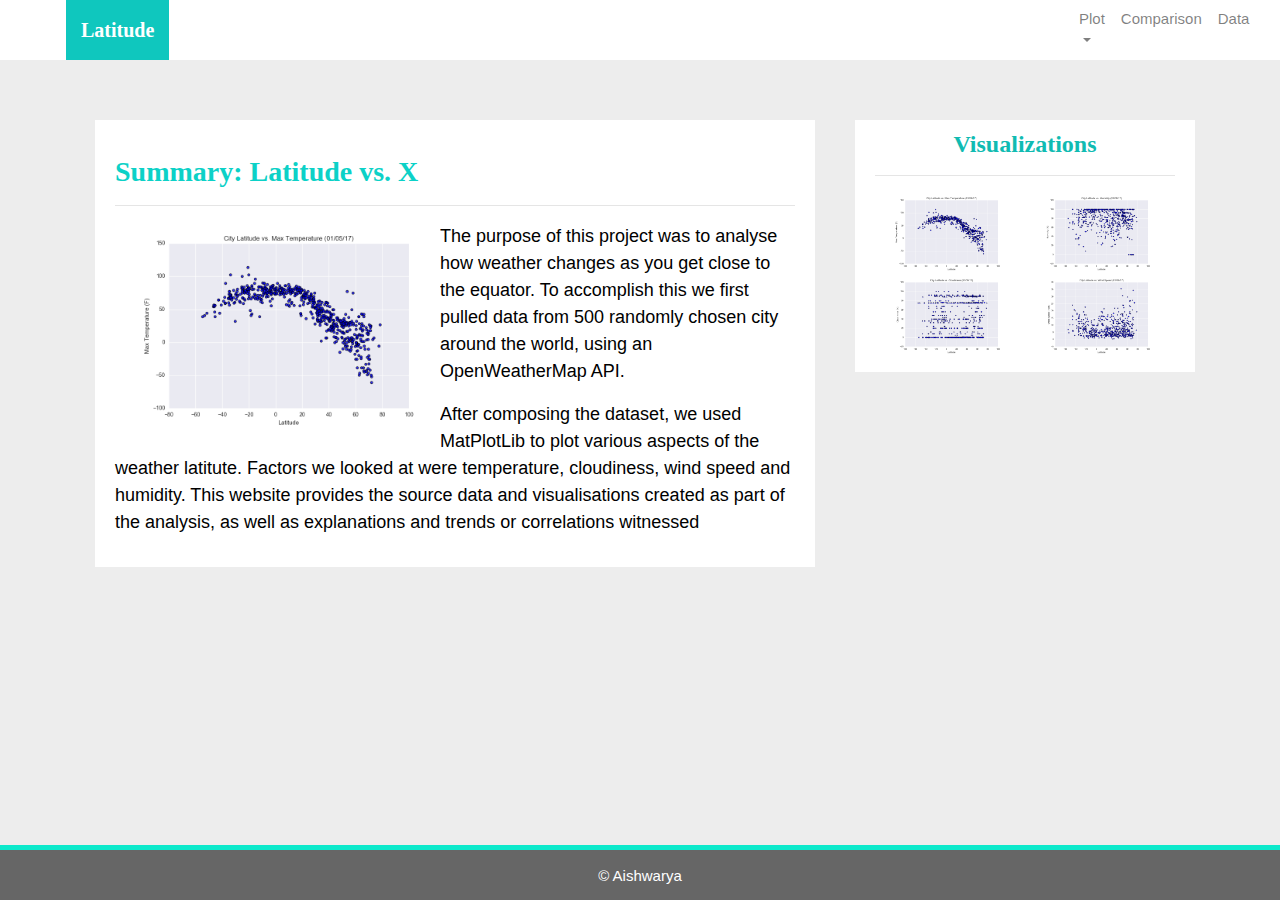
<file: index.html>
<!DOCTYPE html>
<html lang="en-us">

<head>
  <meta charset="UTF-8">
  <title>Web Visualization </title>
  <!-- reset the style -->
  <link rel="stylesheet" href="reset.css">
  <!-- Bootstrap CSS -->
  <link rel="stylesheet" href="https://maxcdn.bootstrapcdn.com/bootstrap/4.0.0/css/bootstrap.min.css" integrity="sha384-Gn5384xqQ1aoWXA+058RXPxPg6fy4IWvTNh0E263XmFcJlSAwiGgFAW/dAiS6JXm" crossorigin="anonymous">
  <script src="https://code.jquery.com/jquery-3.3.1.slim.min.js" integrity="sha384-q8i/X+965DzO0rT7abK41JStQIAqVgRVzpbzo5smXKp4YfRvH+8abtTE1Pi6jizo" crossorigin="anonymous"></script>
  <script src="https://cdnjs.cloudflare.com/ajax/libs/popper.js/1.14.7/umd/popper.min.js" integrity="sha384-UO2eT0CpHqdSJQ6hJty5KVphtPhzWj9WO1clHTMGa3JDZwrnQq4sF86dIHNDz0W1" crossorigin="anonymous"></script>
  <script src="https://stackpath.bootstrapcdn.com/bootstrap/4.3.1/js/bootstrap.min.js" integrity="sha384-JjSmVgyd0p3pXB1rRibZUAYoIIy6OrQ6VrjIEaFf/nJGzIxFDsf4x0xIM+B07jRM" crossorigin="anonymous"></script>
  
  <!-- Set the style with style.css -->
  <link rel="stylesheet" type="text/css" href="style.css">
</head>

<body>
  <!-- Navigation -->
  <div class="navigation">
      <nav class="navbar navbar-expand-lg navbar-light">
        <div class="col-sm-12 col-md-2">
          <a class="navbar-brand" style="background-color:rgb(15, 199, 190);" href="index.html">Latitude</a>
          <button class="navbar-toggler border border-black " type="button" data-toggle="collapse" data-target="#navbarSupportedContent"
          aria-controls="navbarSupportedContent" aria-expanded="true" aria-label="Toggle navigation">
          <span class="navbar-toggler-icon"></span>
          </button>
        </div>
        <div class="col-sm-12 col-md-8"></div>
          <!-- add drop down  -->
          <div class="col-sm-12 col-md-2">
          <div class="collapse navbar-collapse" id="navbarSupportedContent">
            <ul class="navbar-nav mr-auto">
              <li class="nav-item dropdown">
                <a class="nav-link dropdown-toggle" id="navbarDropdown" role="button" data-toggle="dropdown" aria-haspopup="true" aria-expanded="false">
                  Plot
                </a>
                <div class="dropdown-menu" aria-labelledby="navbarDropdown">
                  <a class="dropdown-item" href="temp.html">Max Temperature</a>
                  <a class="dropdown-item" href="humidity.html">Humidity</a>
                  <a class="dropdown-item" href="cloudiness.html">Cloudiness</a>
                  <a class="dropdown-item" href="windsp.html">Wind Speed</a>
                  
                </div>
              </li>
              <li class="nav-item">
                <a class="nav-link" href="comparison.html">Comparison</a>
              </li>
              <li class="nav-item">
                <a class="nav-link" href="data.html">Data</a>
              </li>
                            
            </ul>
          </div>  
          </div>
      </nav>
  </div>
  <!-- Navigation end -->

      <!-- Start of the content -->
      <div class="container">
        <div class="row">
          <div class="col-sm-12 col-md-8">
              <div class=box>
                <h3>Summary: Latitude vs. X</h3>
                <hr>
                <div class="col-6">
                <img class="img float-left" src="Resources/assets/images/Fig1.png" alt="Latitude vs X">
                </div>
                <p>The purpose of this project was to analyse how weather changes as you get close to the equator. To
                accomplish this we first pulled data from 500 randomly chosen city around the world, using an OpenWeatherMap
                API.
                </p>
                
                <p>After composing the dataset, we used MatPlotLib to plot various aspects of the weather latitute. Factors we
                looked at were temperature, cloudiness, wind speed and humidity. This website provides the source data and
                visualisations created as part of the analysis, as well as explanations and trends or
                correlations witnessed </p>
          </div>
        </div>
          <div class="col-sm-12 col-md-4">
             <!-- Start of Visualizations imageNav Area -->
          <div class=box>
          <section id="imageNav-area">
            <div class="imageNav-content">
              <h4 class="imageNav-header">Visualizations</h4>
              <hr>
              <div class="container">
			           <div class="row">
				        <div class="col-6">
                    <a href="temp.html">
				            <img src="Resources/assets/images/Fig1.png" alt="Latitude vs. Max Temperature",  class="imageNav-photo">
				            </a>
				        </div>
				        <div class="col-6">
                    <a href="humidity.html">
				            <img src="Resources/assets/images/Fig2.png" alt="Latitude vs. Humidity",  class="imageNav-photo">
			              </a>
                </div>
				        <div class="col-6">
                    <a href="cloudiness.html">
				            <img src="Resources/assets/images/Fig3.png" alt="Latitude vs. Cloudiness",  class="imageNav-photo">
				            </a>
				        </div>
				        <div class="col-6">
                    <a href="windsp.html">
				            <img src="Resources/assets/images/Fig4.png" alt="Latitude vs. Wind Speed",  class="imageNav-photo">
				            </a>
				        </div>
                </div>
			        </div>
              </div>
            </div>
          </div>
       <!-- containter end -->
  <!-- footer -->
    <footer>
    <div class="footer">&copy; Aishwarya

    </div>
  </footer>
  <!-- footer end -->
</body>

</html>
</file>
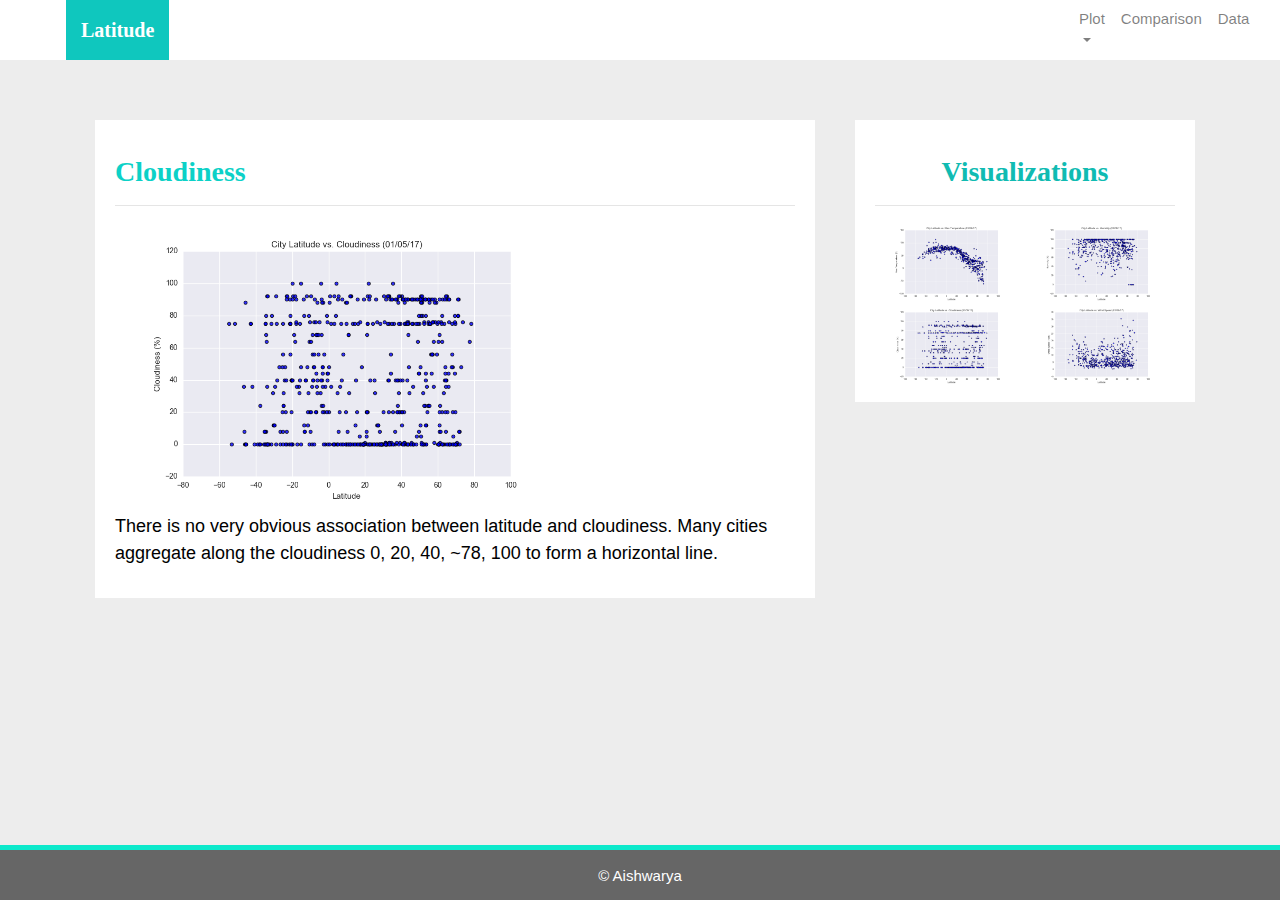
<file: cloudiness.html>
<!DOCTYPE html>
<html lang="en-us">

<head>
  <meta charset="UTF-8">
  <title>Web Visualization</title>
  <!-- reset the style -->
  <link rel="stylesheet" href="reset.css">
  <!-- Bootstrap CSS -->
  <link rel="stylesheet" href="https://maxcdn.bootstrapcdn.com/bootstrap/4.0.0/css/bootstrap.min.css" integrity="sha384-Gn5384xqQ1aoWXA+058RXPxPg6fy4IWvTNh0E263XmFcJlSAwiGgFAW/dAiS6JXm" crossorigin="anonymous">
  <script src="https://code.jquery.com/jquery-3.3.1.slim.min.js" integrity="sha384-q8i/X+965DzO0rT7abK41JStQIAqVgRVzpbzo5smXKp4YfRvH+8abtTE1Pi6jizo" crossorigin="anonymous"></script>
  <script src="https://cdnjs.cloudflare.com/ajax/libs/popper.js/1.14.7/umd/popper.min.js" integrity="sha384-UO2eT0CpHqdSJQ6hJty5KVphtPhzWj9WO1clHTMGa3JDZwrnQq4sF86dIHNDz0W1" crossorigin="anonymous"></script>
  <script src="https://stackpath.bootstrapcdn.com/bootstrap/4.3.1/js/bootstrap.min.js" integrity="sha384-JjSmVgyd0p3pXB1rRibZUAYoIIy6OrQ6VrjIEaFf/nJGzIxFDsf4x0xIM+B07jRM" crossorigin="anonymous"></script>
  <!-- Set the style with style.css -->
  <link rel="stylesheet" type="text/css" href="style.css">
</head>

<body>
  <!-- Navigation -->
  <div class="navigation">
      <nav class="navbar navbar-expand-lg navbar-light">
        <div class="col-sm-12 col-md-2">
          <a class="navbar-brand" style="background-color:rgb(15, 199, 190);" href="index.html">Latitude</a>
          <button class="navbar-toggler border border-black " type="button" data-toggle="collapse" data-target="#navbarSupportedContent"
          aria-controls="navbarSupportedContent" aria-expanded="true" aria-label="Toggle navigation">
          <span class="navbar-toggler-icon"></span>
          </button>
        </div>
        <div class="col-sm-12 col-md-8"></div>
          <!-- add drop down  -->
          <div class="col-sm-12 col-md-2">
          <div class="collapse navbar-collapse" id="navbarSupportedContent">
            <ul class="navbar-nav mr-auto">
              <li class="nav-item dropdown">
                <a class="nav-link dropdown-toggle" id="navbarDropdown" role="button" data-toggle="dropdown" aria-haspopup="true" aria-expanded="false">
                  Plot
                </a>
                <div class="dropdown-menu" aria-labelledby="navbarDropdown">
                  <a class="dropdown-item" href="temp.html">Max Temperature</a>
                  <a class="dropdown-item" href="humidity.html">Humidity</a>
                  <a class="dropdown-item" href="cloudiness.html">Cloudiness</a>
                  <a class="dropdown-item" href="windsp.html">Wind Speed</a>
                  
                </div>
              </li>
              <li class="nav-item">
                <a class="nav-link" href="comparison.html">Comparison</a>
              </li>
              <li class="nav-item">
                <a class="nav-link" href="data.html">Data</a>
              </li>
                            
            </ul>
          </div>  
          </div>
      </nav>
  </div>
  <!-- Navigation end -->

      <!-- Start of the content -->
      <div class="container">
        <div class="row">
          <div class="col-sm-12 col-md-8">
              <div class=box>
                <h3>Cloudiness</h3>
                <hr>
                <div class="col-8">
                <img src="Resources/assets/images/Fig3.png" alt="Cloudiness">
                </div>
                <p>There is no very obvious association between latitude and cloudiness. Many cities aggregate along the cloudiness 0, 20, 40, ~78, 100 to form a horizontal line.</p>
            </div>
          </div>
          <div class="col-sm-12 col-md-4">
             <!-- Start of Visualizations imageNav Area -->
             <div class=box>
                <section id="imageNav-area">
                  <div class="imageNav-content">
                    <h3 class="imageNav-header">Visualizations</h3>
                    <hr>
                    <div class="container">
                      <div class="row">
                      <div class="col-6">
                          <a href="temp.html">
                          <img src="Resources/assets/images/Fig1.png" alt="Latitude vs. Max Temperature",  class="imageNav-photo">
                          </a>
                      </div>
                      <div class="col-6">
                          <a href="humidity.html">
                          <img src="Resources/assets/images/Fig2.png" alt="Latitude vs. Humidity",  class="imageNav-photo">
                          </a>
                      </div>
                      <div class="col-6">
                          <a href="cloudiness.html">
                          <img src="Resources/assets/images/Fig3.png" alt="Latitude vs. Cloudiness",  class="imageNav-photo">
                          </a>
                      </div>
                      <div class="col-6">
                          <a href="windsp.html">
                          <img src="Resources/assets/images/Fig4.png" alt="Latitude vs. Wind Speed",  class="imageNav-photo">
                          </a>
                      </div>
                    </div>
                </div>
			        </div>
              </div>
            </div>
        </div>
      </div>
      
       <!-- containter end -->
  <!-- footer -->
    <footer>
    <div class="footer">&copy; Aishwarya

    </div>
  </footer>
  <!-- footer end -->
</body>

</html>
</file>
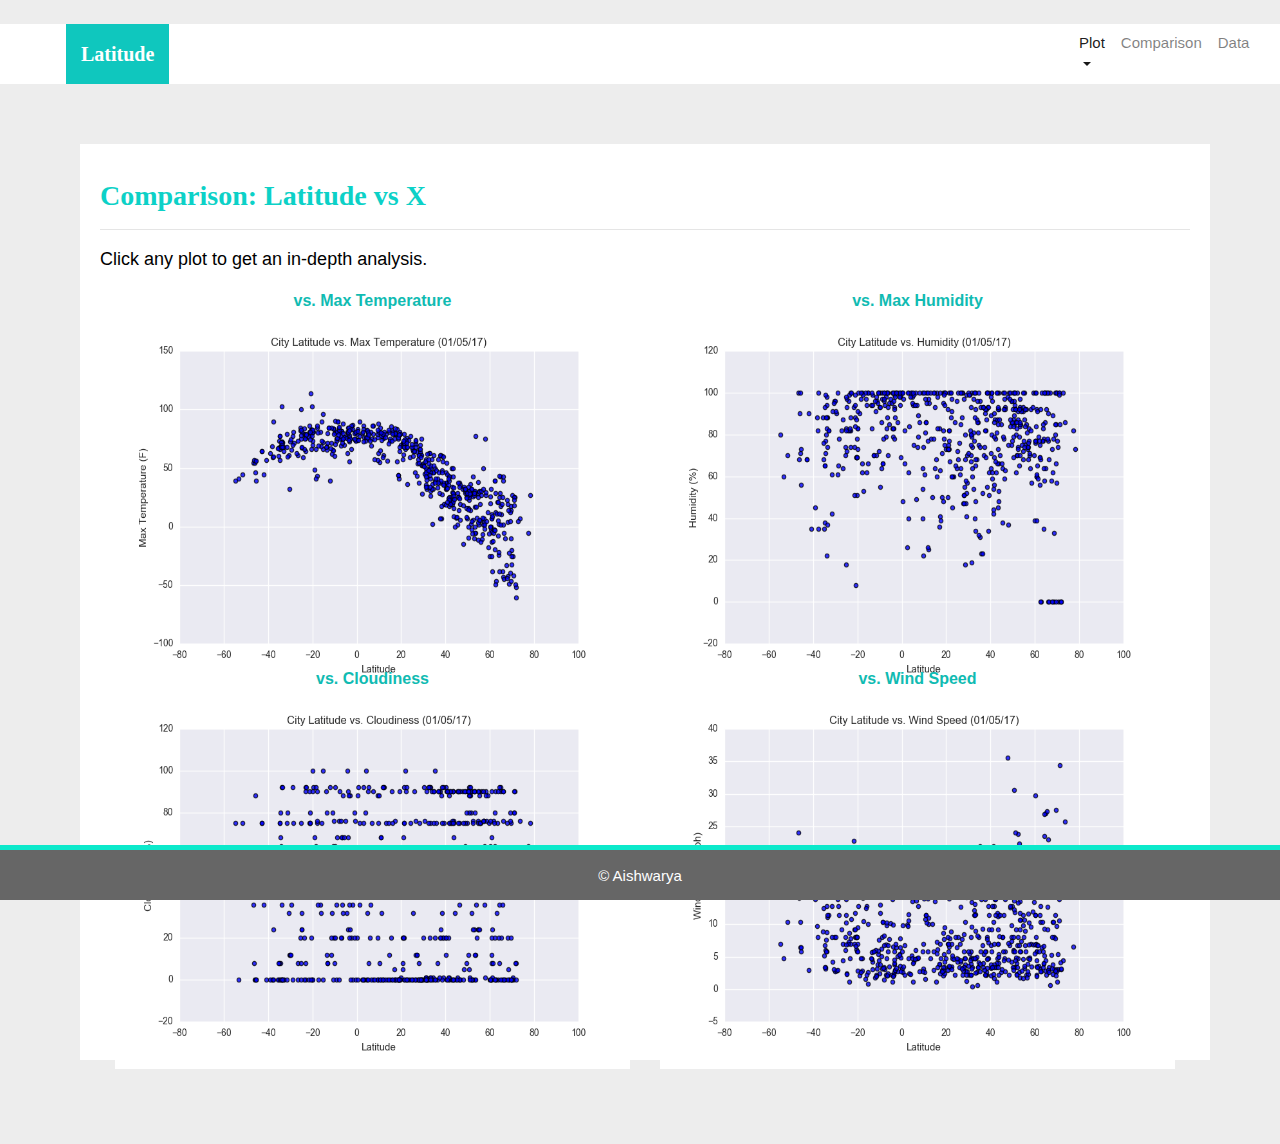
<file: comparison.html>
<!DOCTYPE html>
<html lang="en-us">
<head>
    <meta charset="UTF-8">
    <title>Web Visualization </title>
    <!-- reset the style -->
    <link rel="stylesheet" href="reset.css">
    <!-- Bootstrap CSS -->
    <link rel="stylesheet" href="https://maxcdn.bootstrapcdn.com/bootstrap/4.0.0/css/bootstrap.min.css" integrity="sha384-Gn5384xqQ1aoWXA+058RXPxPg6fy4IWvTNh0E263XmFcJlSAwiGgFAW/dAiS6JXm" crossorigin="anonymous">
    <script src="https://code.jquery.com/jquery-3.3.1.slim.min.js" integrity="sha384-q8i/X+965DzO0rT7abK41JStQIAqVgRVzpbzo5smXKp4YfRvH+8abtTE1Pi6jizo" crossorigin="anonymous"></script>
    <script src="https://cdnjs.cloudflare.com/ajax/libs/popper.js/1.14.7/umd/popper.min.js" integrity="sha384-UO2eT0CpHqdSJQ6hJty5KVphtPhzWj9WO1clHTMGa3JDZwrnQq4sF86dIHNDz0W1" crossorigin="anonymous"></script>
    <script src="https://stackpath.bootstrapcdn.com/bootstrap/4.3.1/js/bootstrap.min.js" integrity="sha384-JjSmVgyd0p3pXB1rRibZUAYoIIy6OrQ6VrjIEaFf/nJGzIxFDsf4x0xIM+B07jRM" crossorigin="anonymous"></script>
    <!-- Set the style with style.css -->
    <link rel="stylesheet" type="text/css" href="style.css">
</head>
​
<body>
  <!-- Navigation -->
  <div class="navigation">
      <nav class="navbar navbar-expand-lg navbar-light">
        <div class="col-sm-12 col-md-2">
          <a class="navbar-brand" style="background-color:rgb(15, 199, 190);" href="index.html">Latitude</a>
          <button class="navbar-toggler border border-black " type="button" data-toggle="collapse" data-target="#navbarSupportedContent"
          aria-controls="navbarSupportedContent" aria-expanded="true" aria-label="Toggle navigation">
          <span class="navbar-toggler-icon"></span>
          </button>
        </div>
        <div class="col-sm-12 col-md-8"></div>
          <!-- add drop down  -->
          <div class="col-sm-12 col-md-2">
          <div class="collapse navbar-collapse" id="navbarSupportedContent">
            <ul class="navbar-nav mr-auto">
              <li class="nav-item active dropdown">
                <a class="nav-link dropdown-toggle" id="navbarDropdown" role="button" data-toggle="dropdown" aria-haspopup="true" aria-expanded="false">
                  Plot
                </a>
                <div class="dropdown-menu" aria-labelledby="navbarDropdown">
                  <a class="dropdown-item" href="temp.html">Max Temperature</a>
                  <a class="dropdown-item" href="humidity.html">Humidity</a>
                  <a class="dropdown-item" href="cloudiness.html">Cloudiness</a>
                  <a class="dropdown-item" href="windsp.html">Wind Speed</a>
                  
                </div>
              </li>
              <li class="nav-item">
                <a class="nav-link" href="comparison.html">Comparison</a>
              </li>
              <li class="nav-item">
                <a class="nav-link" href="data.html">Data</a>
              </li>
                            
            </ul>
          </div>  
          </div>
      </nav>
  </div>
  <!-- Navigation end -->
    <!-- Start of container -->
    <div class="container">
      <section class="row">
        <div class=box>
        <div>
          <div class="description-content">
            <h3 class="description-header">Comparison: Latitude vs X</h3>
            <hr>
			        <p>Click any plot to get an in-depth analysis.</p>
                        <div class="container">
                          <div class="row">
                            <div class="col-lg-6">
                              <div class="imageNav-header">vs. Max Temperature
                              </div>
                              <a href="temp.html">
                              <img src="Resources/assets/images/Fig1.png" alt="Latitude vs. Max Temperature", class="imageNav-photo">
                              </a>
                            </div>
                            <div class="col-lg-6">
                              <div class="imageNav-header">vs. Max Humidity
                              </div>
                              <a href="humidity.html">
                              <img src="Resources/assets/images/Fig2.png" alt="Latitude vs. Humidity",  class="imageNav-photo">
                              </a>
                            </div>
                            <div class="col-lg-6">
                              <div class="imageNav-header">vs. Cloudiness
                              </div>
                              <a href="cloudiness.html">
                              <img src="Resources/assets/images/Fig3.png" alt="Latitude vs. Cloudiness", class="imageNav-photo">
                              </a>
                            </div>
                            <div class="col-lg-6">
                              <div class="imageNav-header">vs. Wind Speed
                              </div>
                              <a href="windsp.html">
                              <img src="Resources/assets/images/Fig4.png" alt="Latitude vs. Wind Speed",  class="imageNav-photo">
                              </a>
                            </div>
                            </div>
                          </div>
			      </div>
        </div>

        </div>
      </section>
    </div>
    <!-- End of container -->
​
    <!-- Start of footer -->
    <footer>
      <div class="footer">&copy; Aishwarya 
      </div>
    </footer>
    <!-- End of footer -->
​
  </body>

</html>
</file>
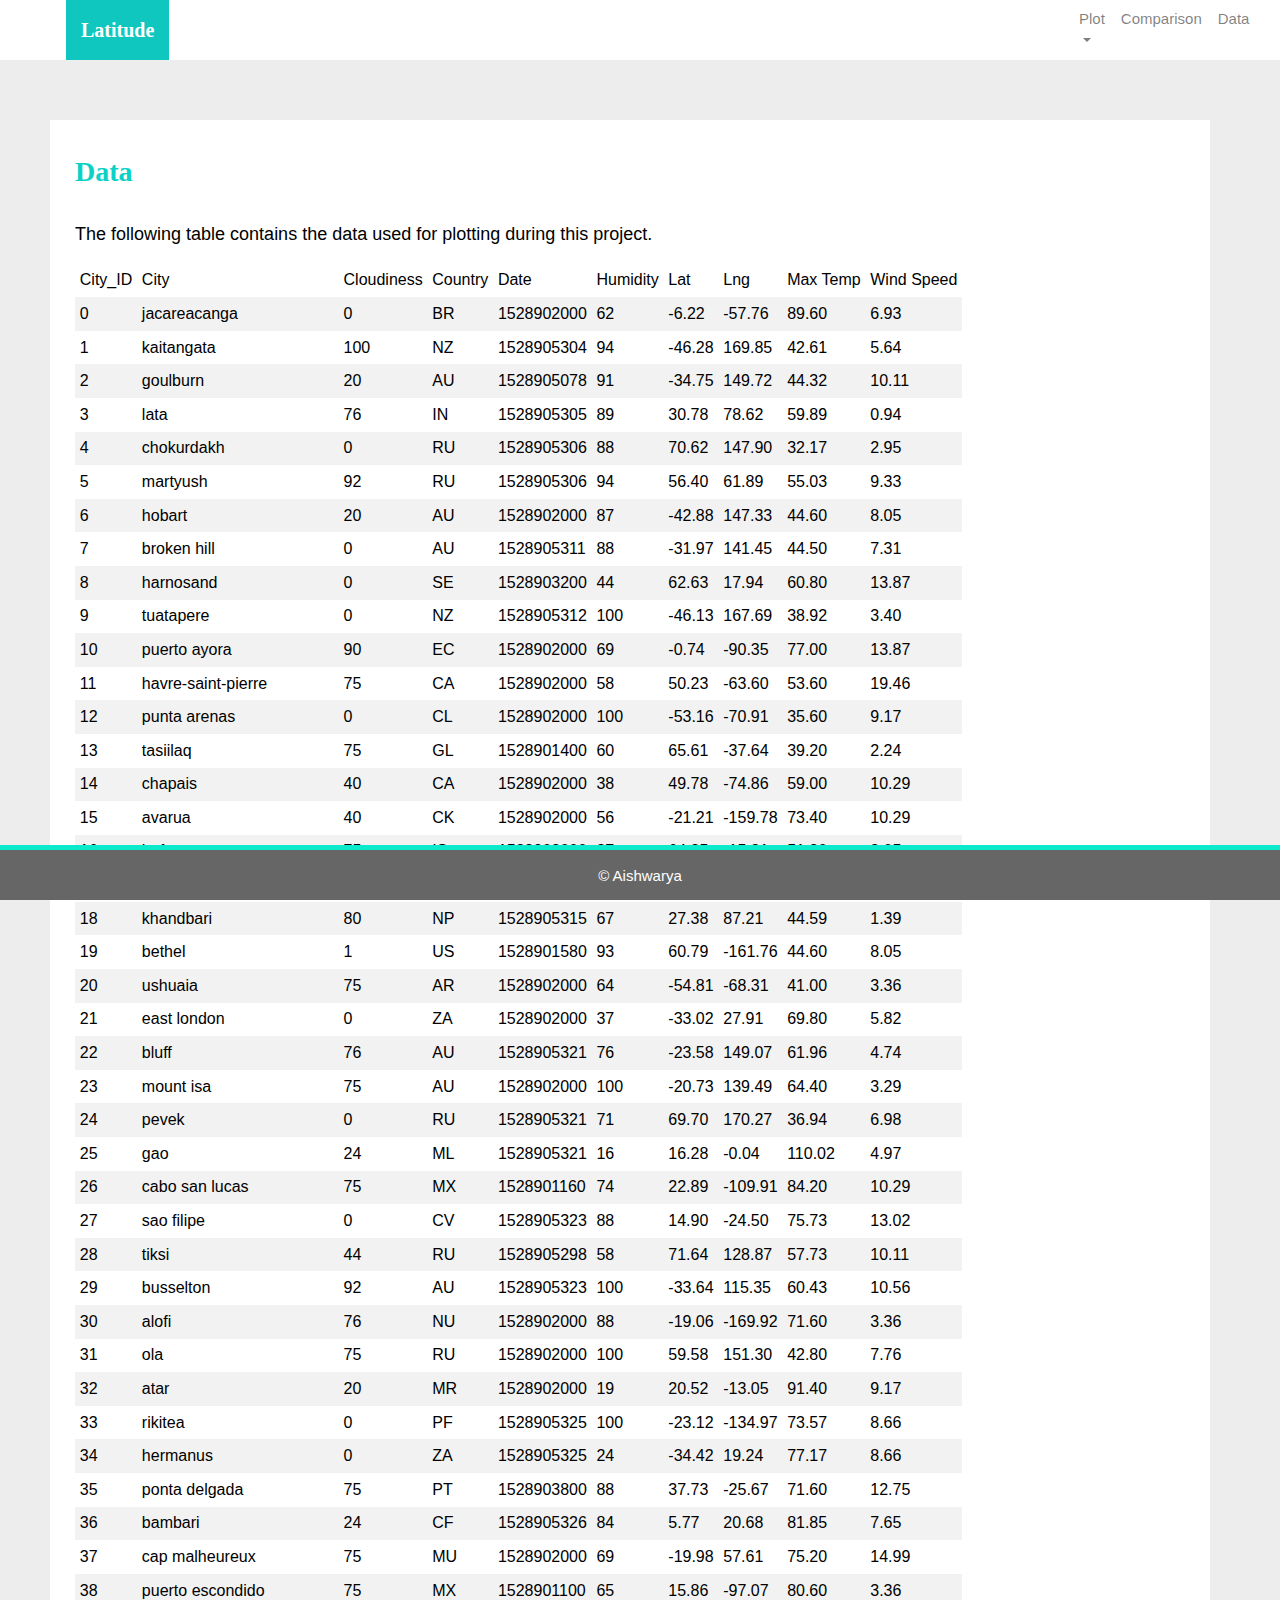
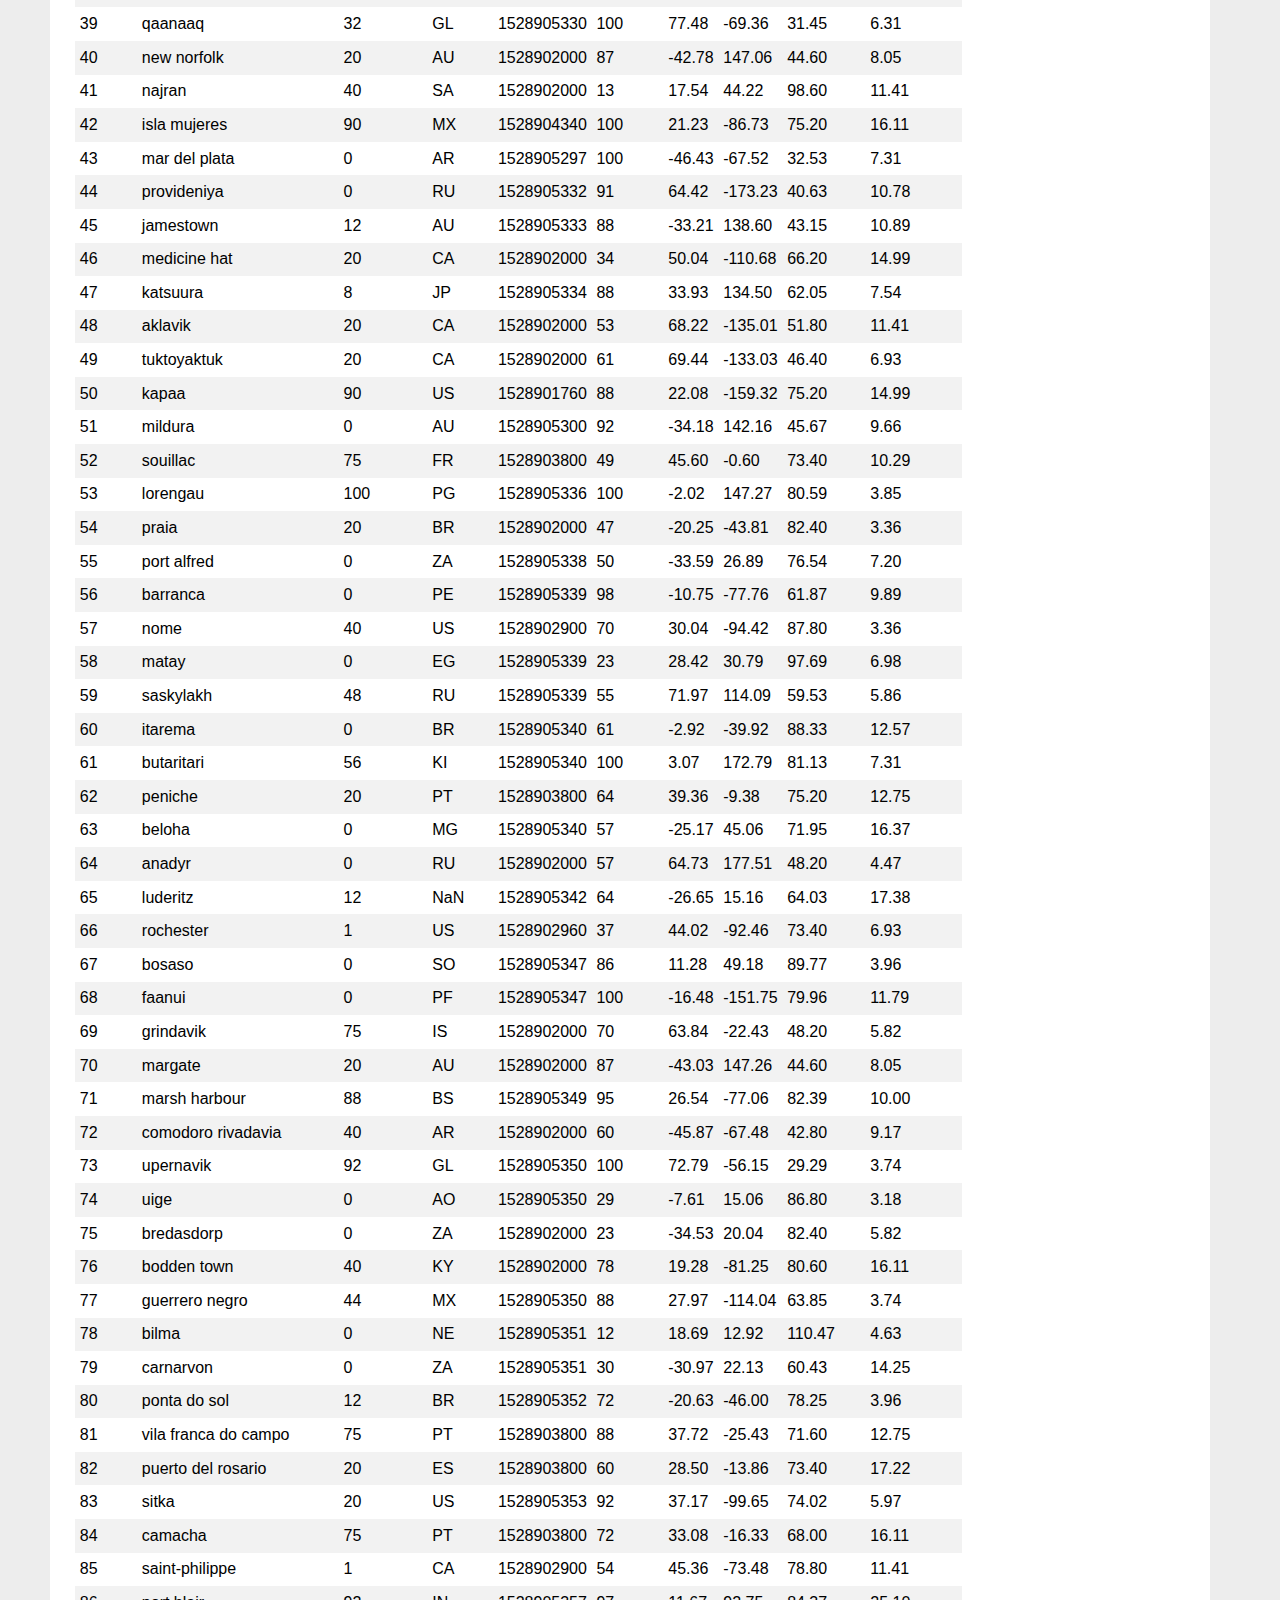
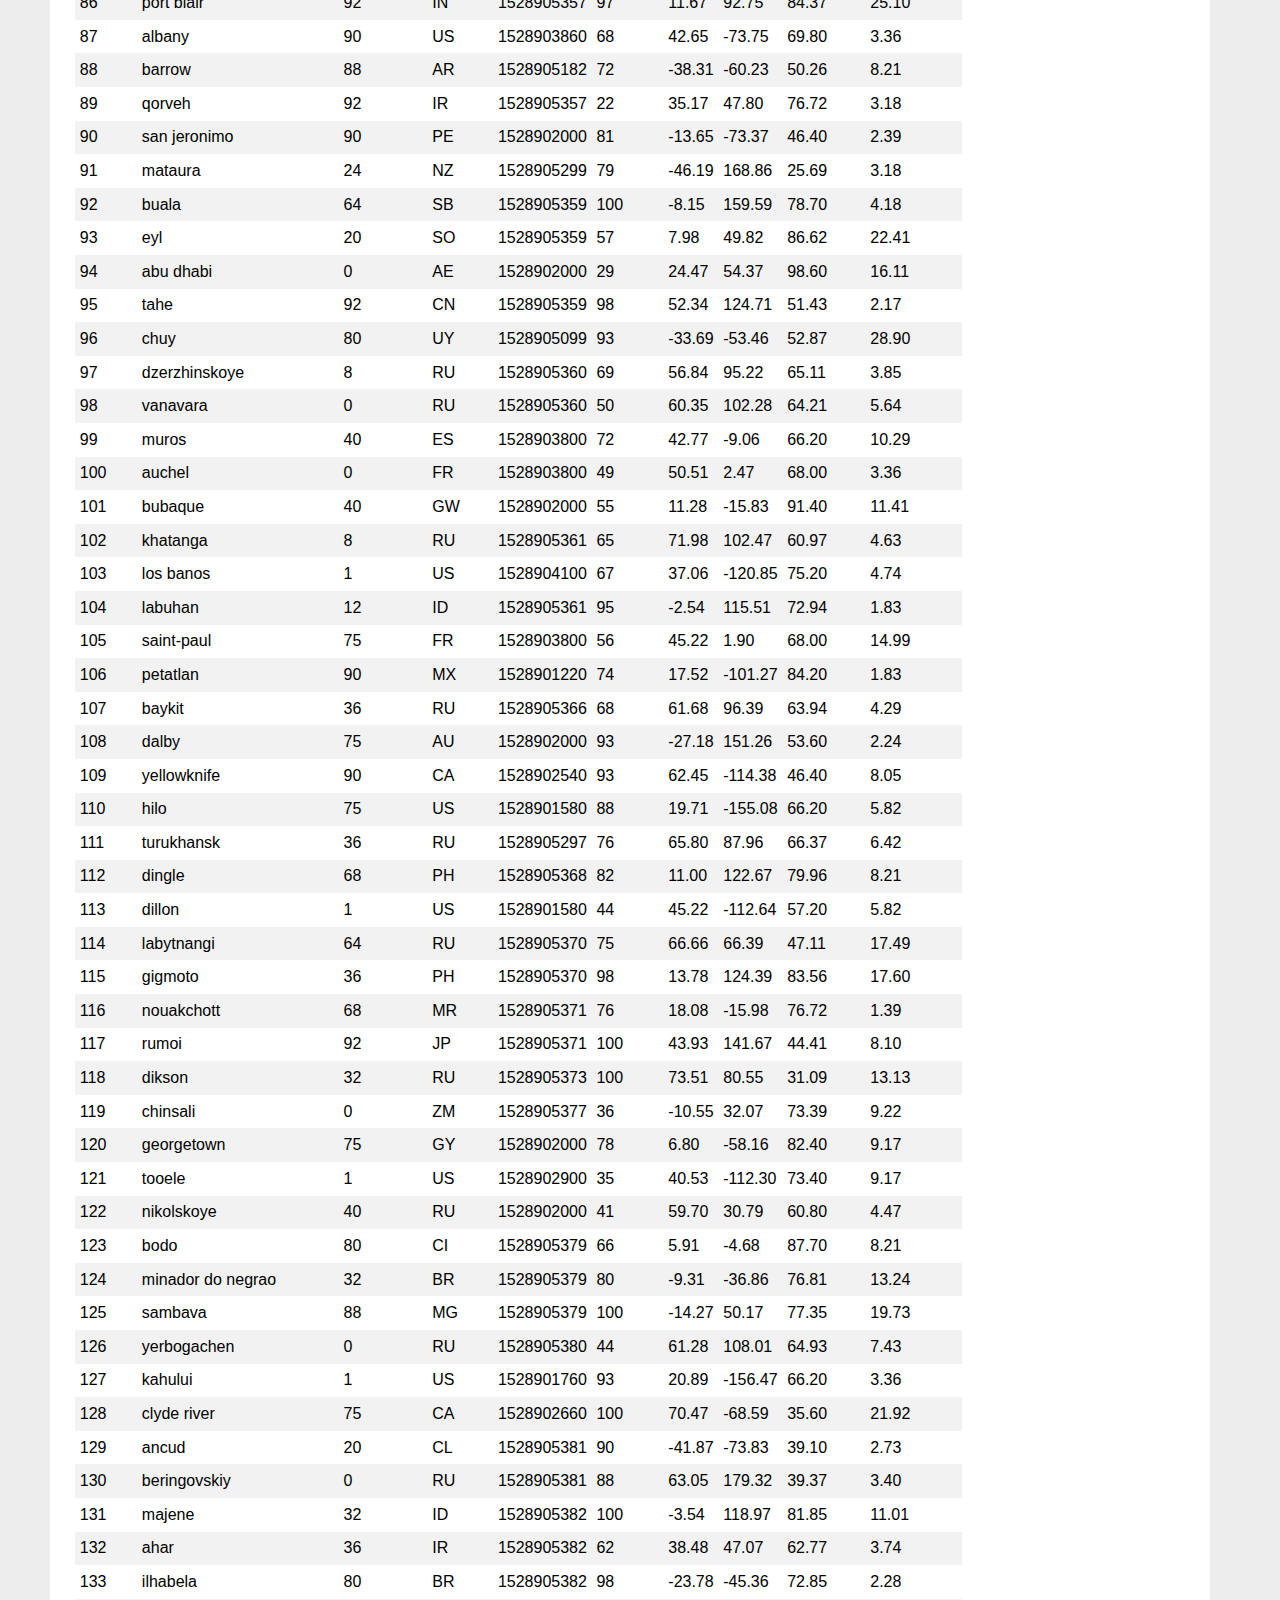
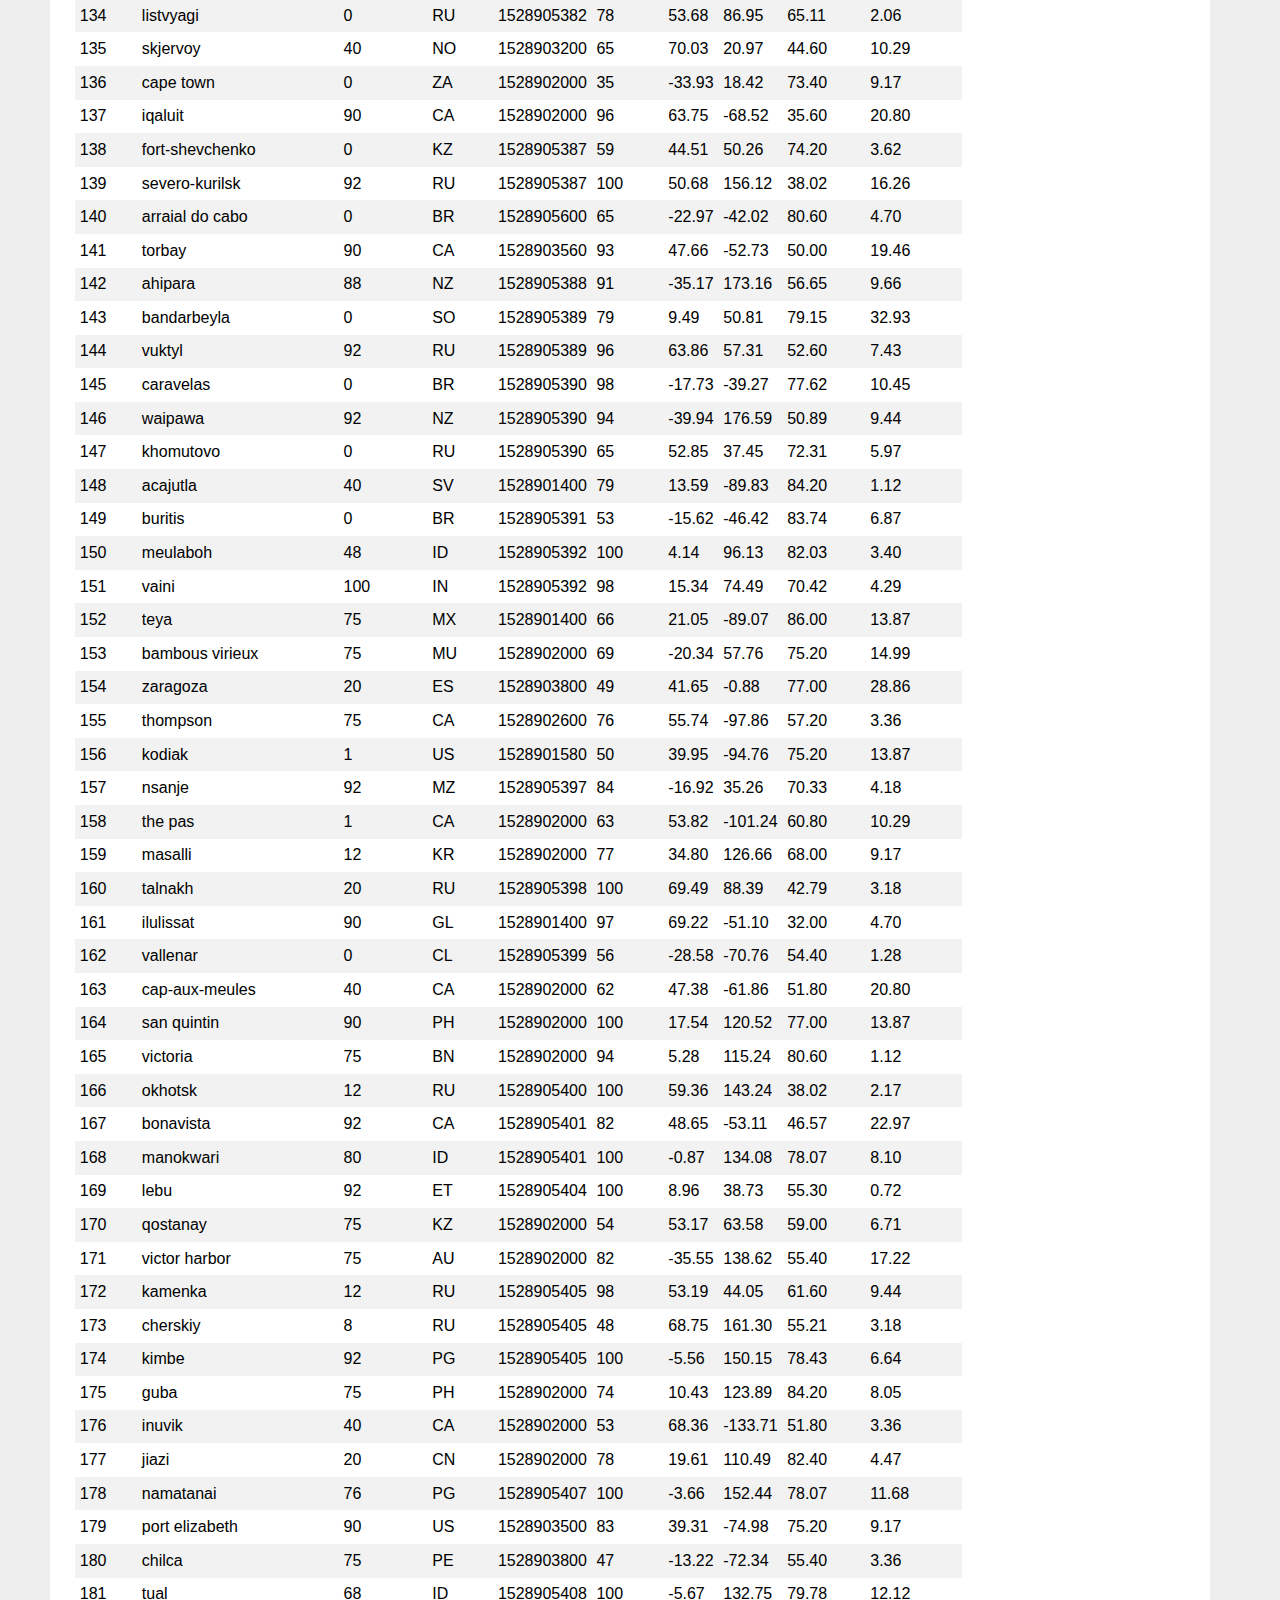
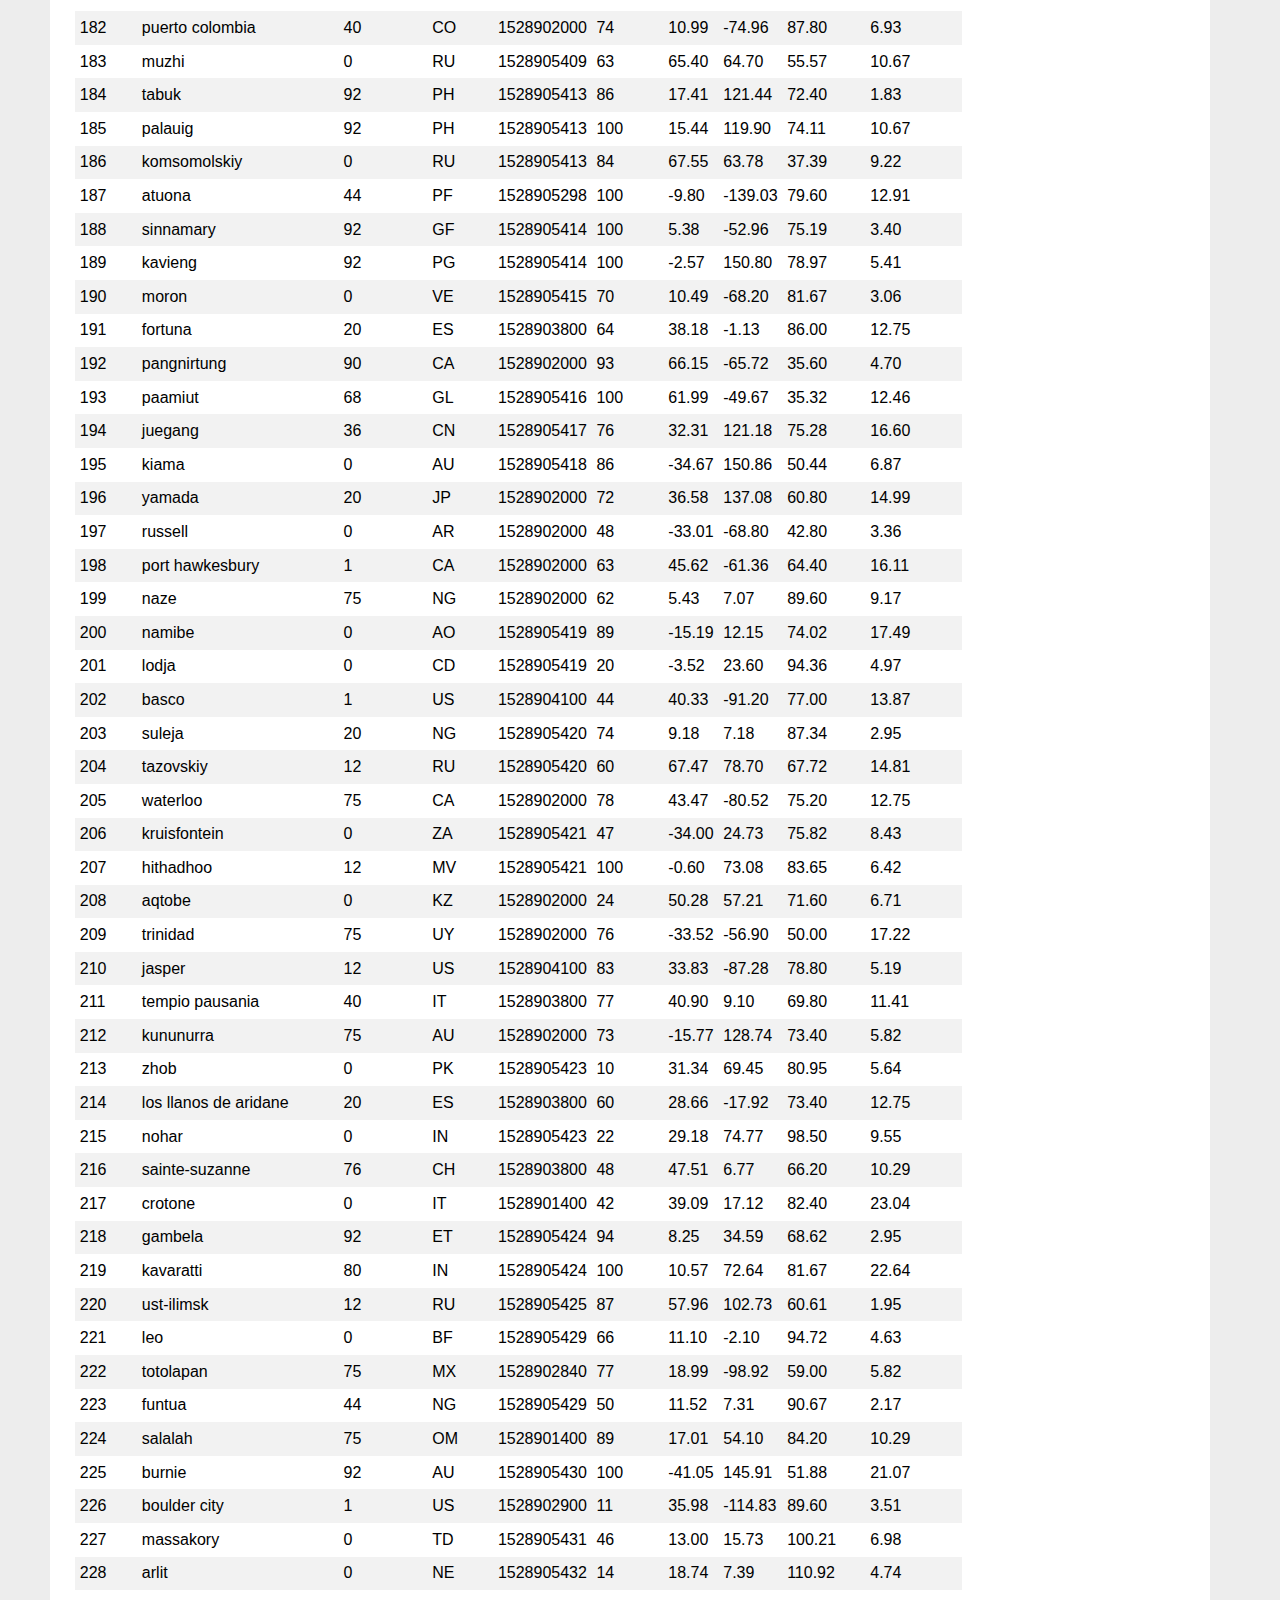
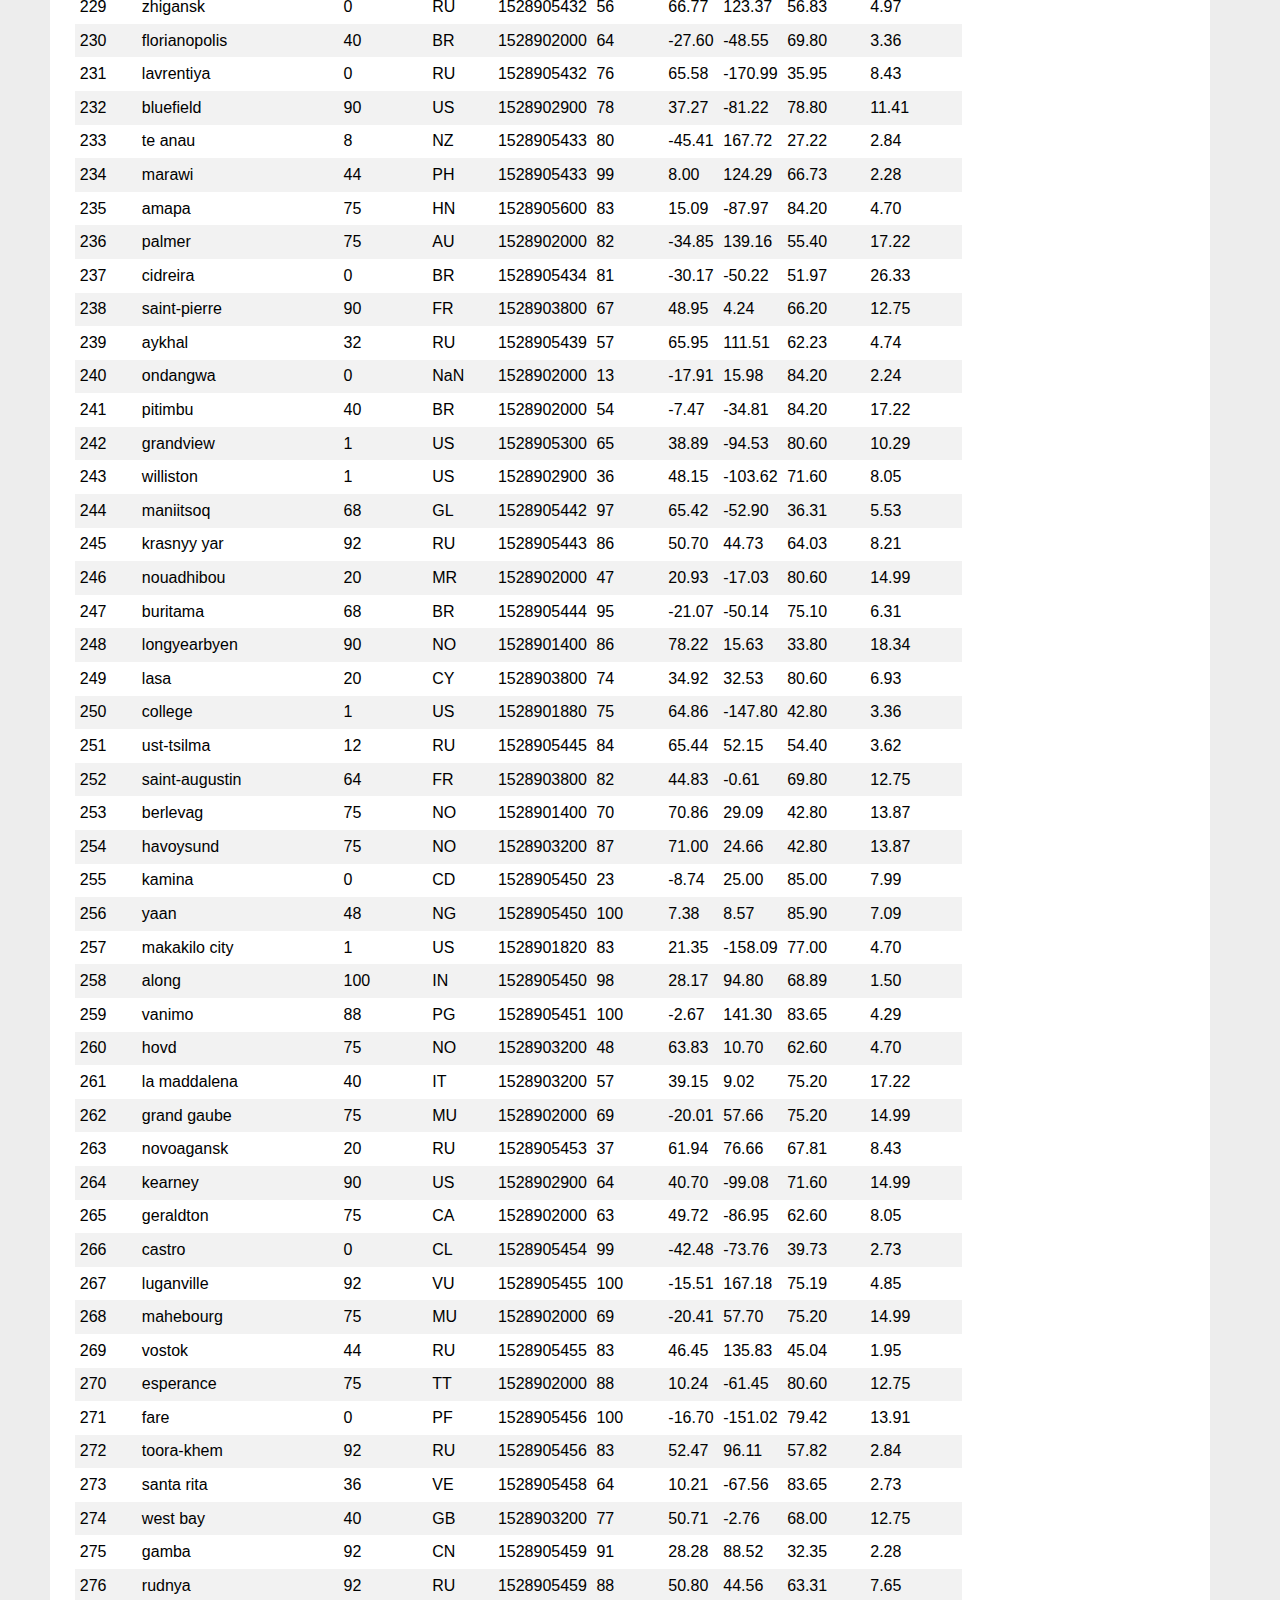
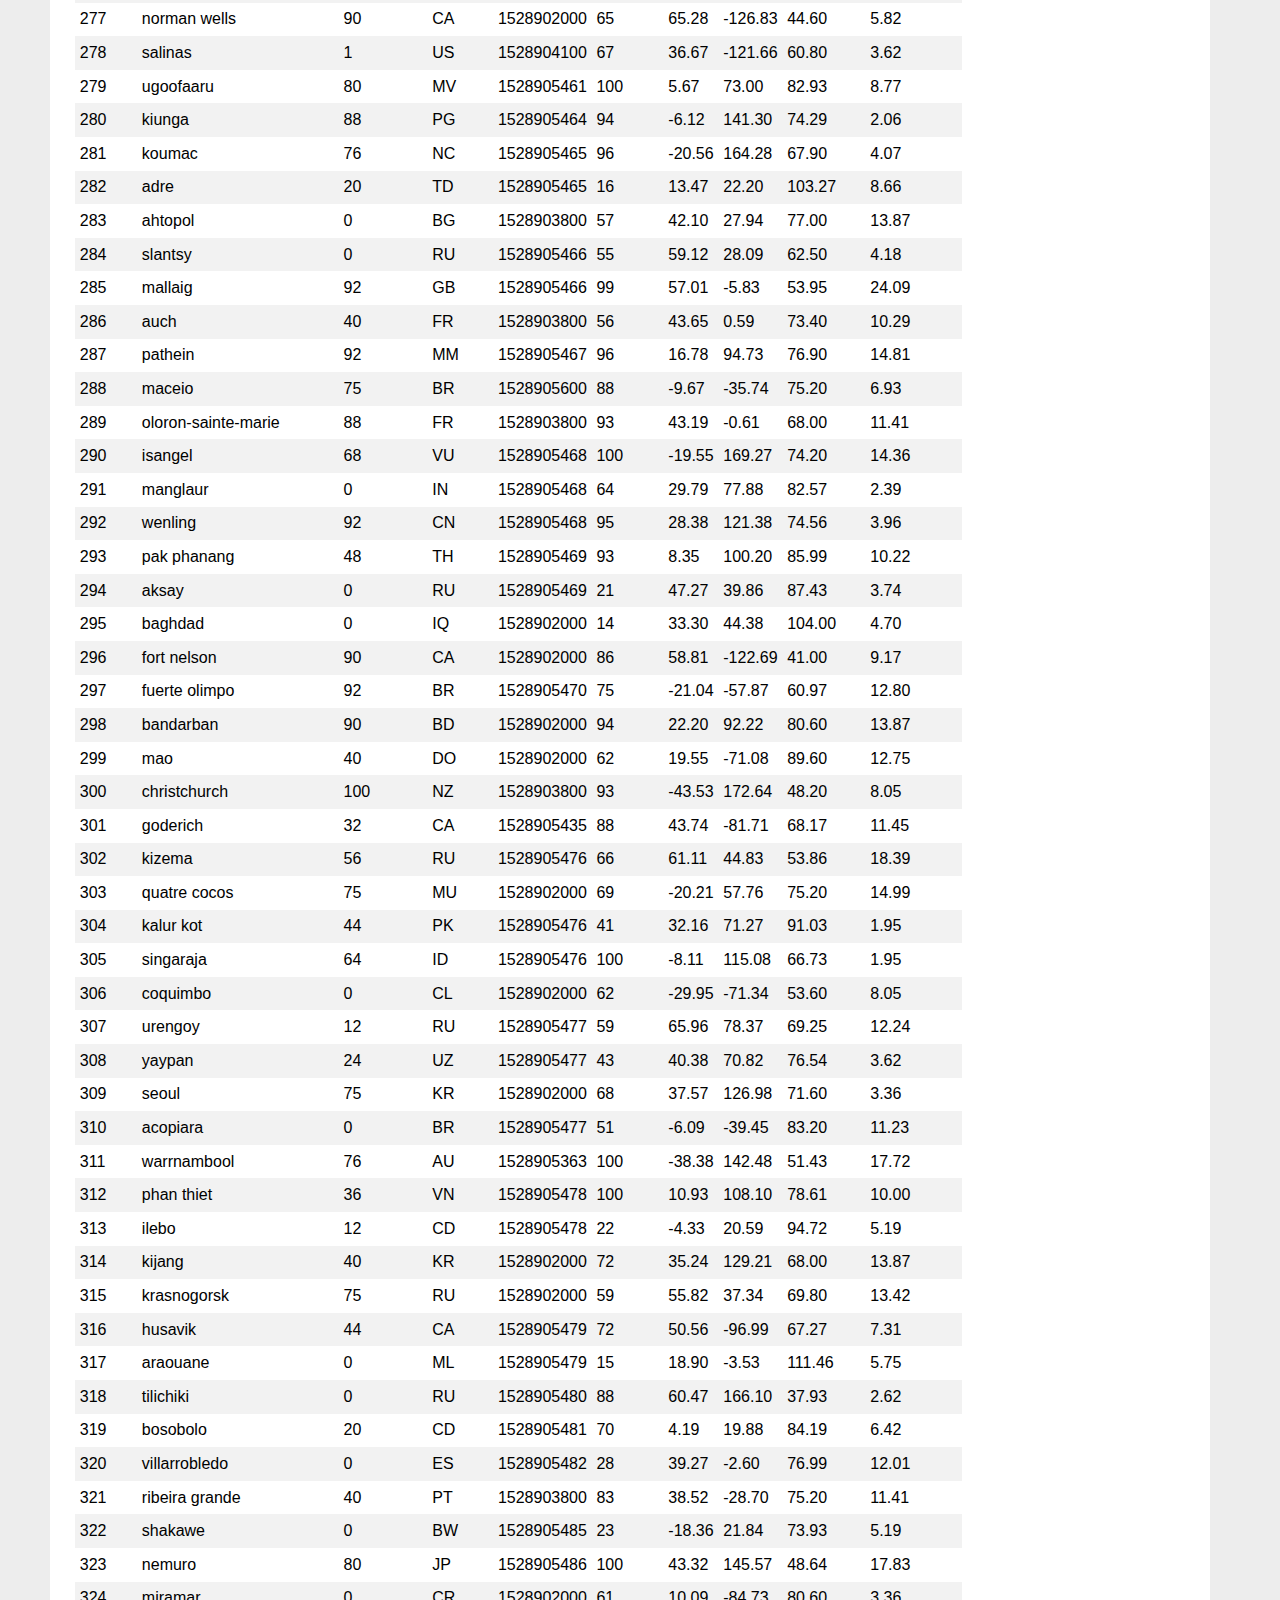
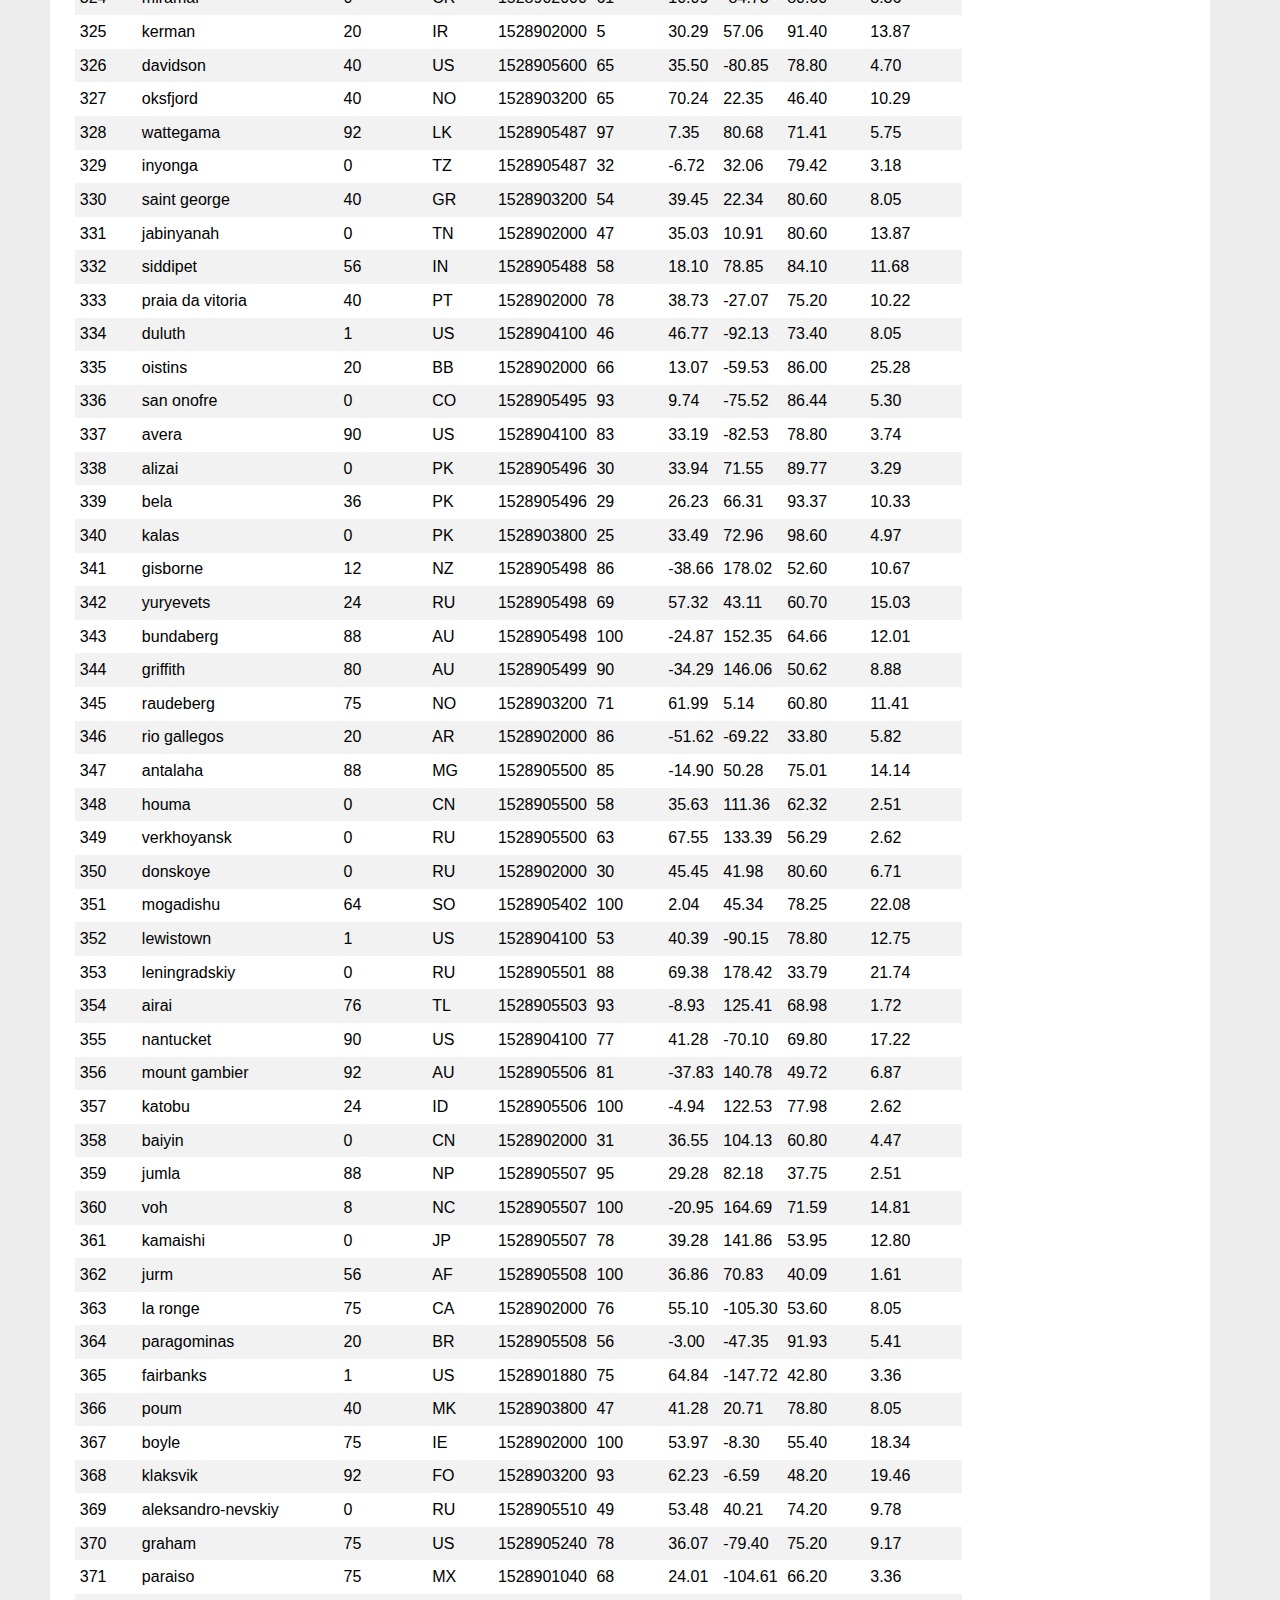
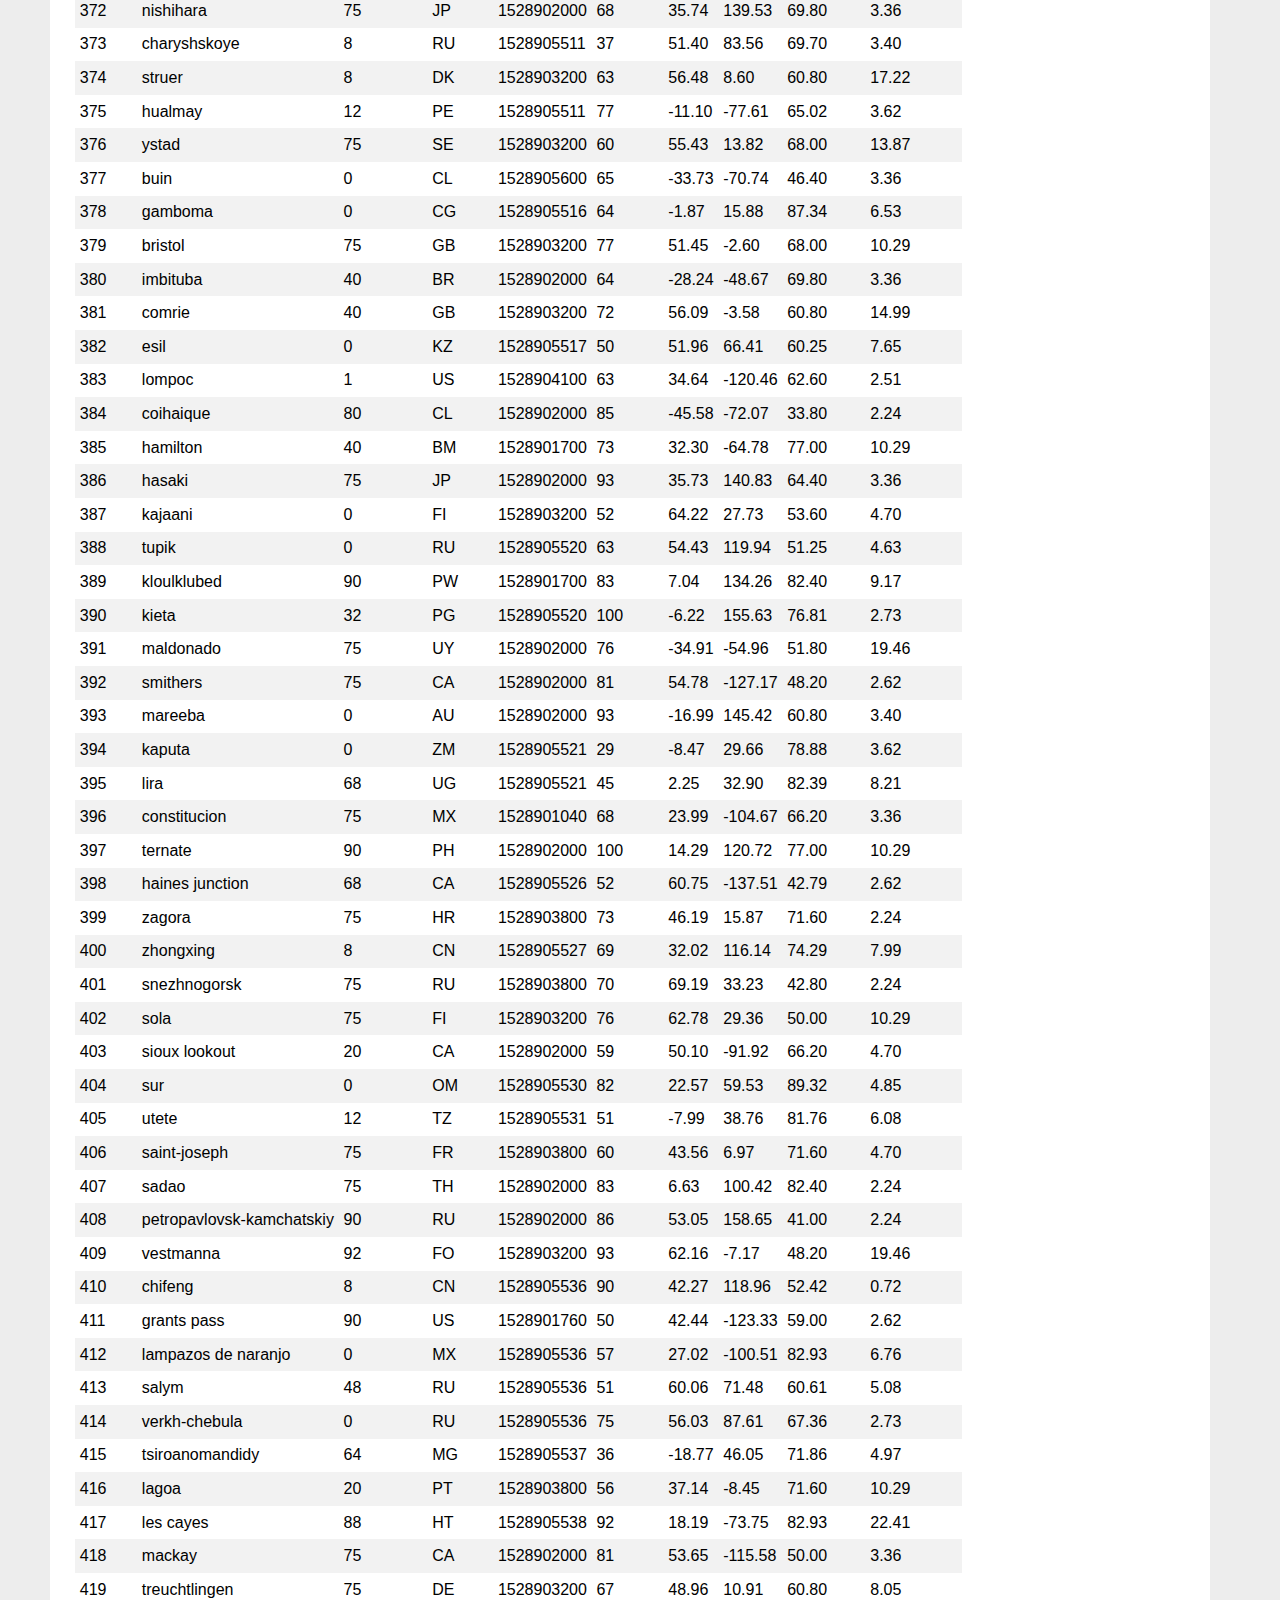
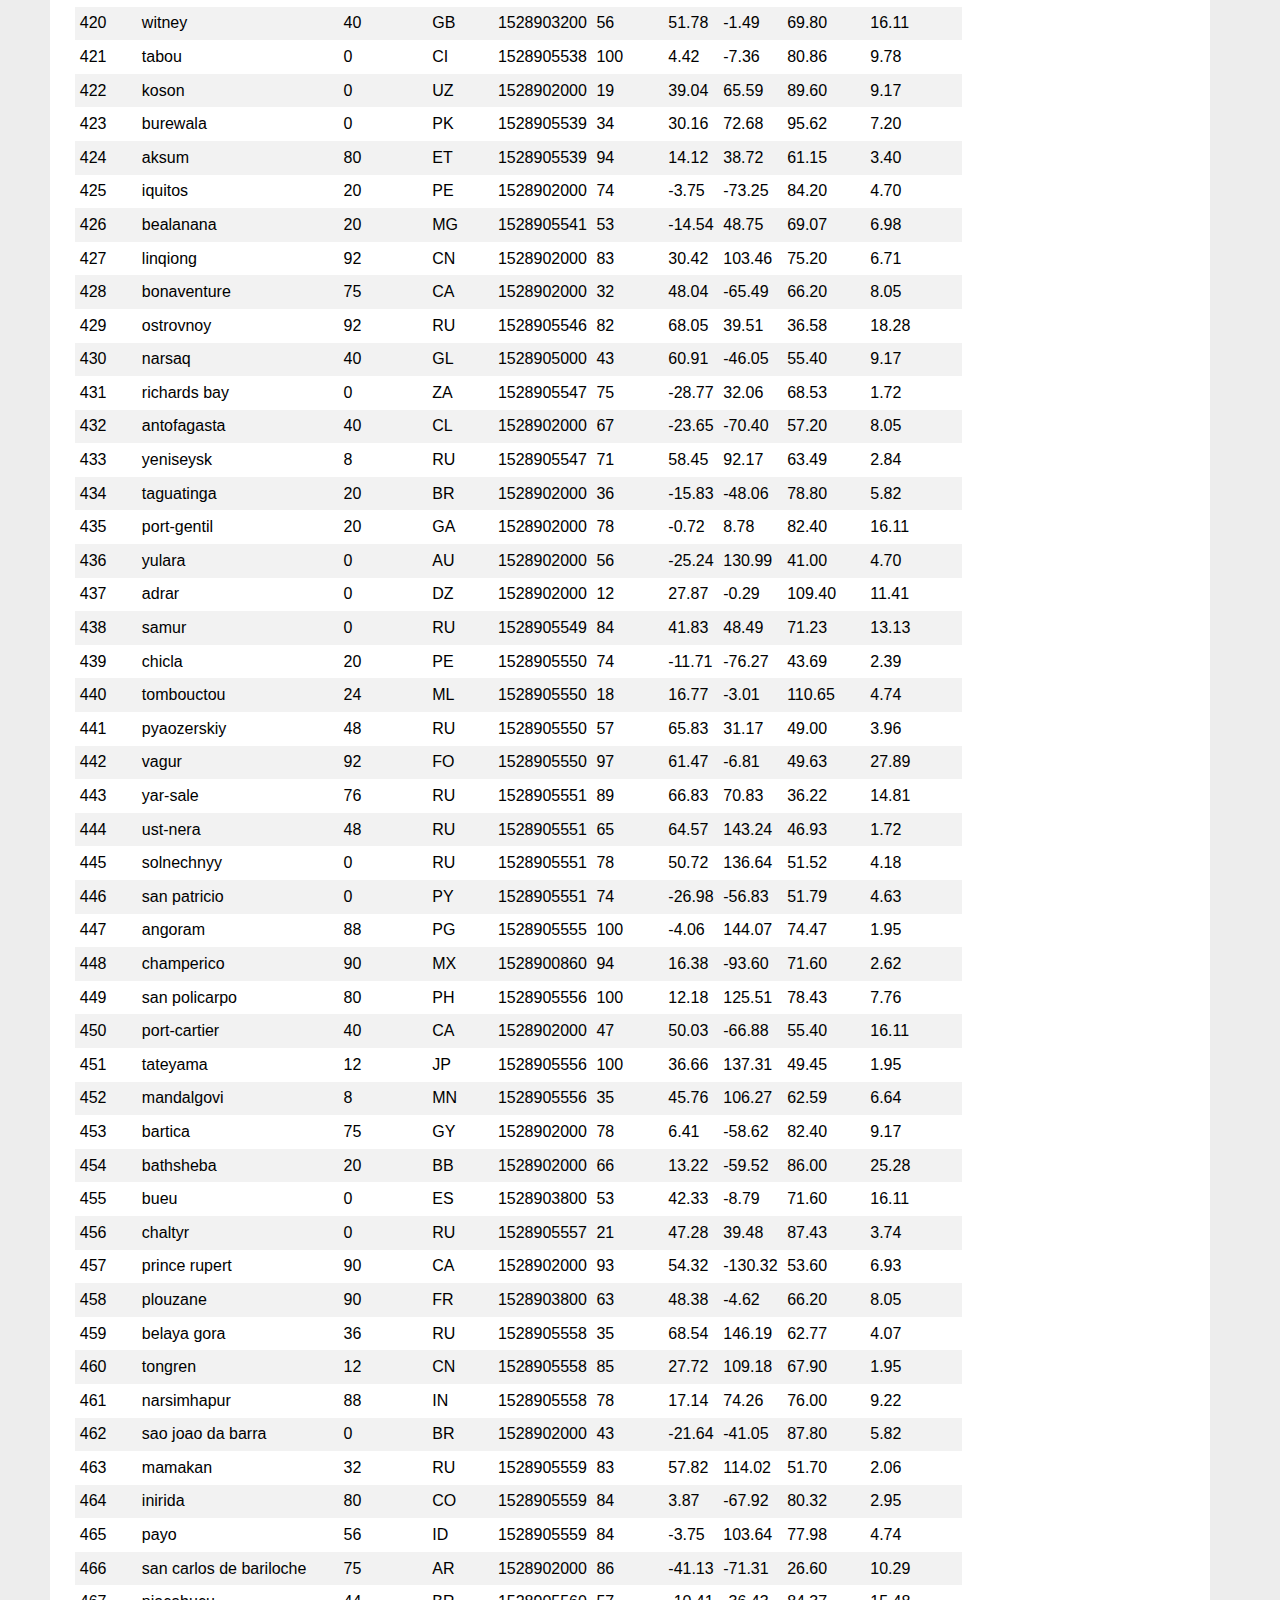
<file: data.html>
<!DOCTYPE html>
<html lang="en-us">

<head>
  <meta charset="UTF-8">
  <title>Web Visualization </title>
  <!-- reset the style -->
  <link rel="stylesheet" href="reset.css">
  <!-- Bootstrap CSS -->
  <link rel="stylesheet" href="https://maxcdn.bootstrapcdn.com/bootstrap/4.0.0/css/bootstrap.min.css" integrity="sha384-Gn5384xqQ1aoWXA+058RXPxPg6fy4IWvTNh0E263XmFcJlSAwiGgFAW/dAiS6JXm" crossorigin="anonymous">
  <script src="https://code.jquery.com/jquery-3.3.1.slim.min.js" integrity="sha384-q8i/X+965DzO0rT7abK41JStQIAqVgRVzpbzo5smXKp4YfRvH+8abtTE1Pi6jizo" crossorigin="anonymous"></script>
  <script src="https://cdnjs.cloudflare.com/ajax/libs/popper.js/1.14.7/umd/popper.min.js" integrity="sha384-UO2eT0CpHqdSJQ6hJty5KVphtPhzWj9WO1clHTMGa3JDZwrnQq4sF86dIHNDz0W1" crossorigin="anonymous"></script>
  <script src="https://stackpath.bootstrapcdn.com/bootstrap/4.3.1/js/bootstrap.min.js" integrity="sha384-JjSmVgyd0p3pXB1rRibZUAYoIIy6OrQ6VrjIEaFf/nJGzIxFDsf4x0xIM+B07jRM" crossorigin="anonymous"></script>
  <!-- Set the style with style.css -->
  <link rel="stylesheet" type="text/css" href="style.css">
</head>

<body>
  <!-- Navigation -->
  <div class="navigation">
      <nav class="navbar navbar-expand-lg navbar-light">
        <div class="col-sm-12 col-md-2">
            <a class="navbar-brand" style="background-color:rgb(15, 199, 190);" href="index.html">Latitude</a>
            <button class="navbar-toggler border border-black " type="button" data-toggle="collapse" data-target="#navbarSupportedContent"
            aria-controls="navbarSupportedContent" aria-expanded="true" aria-label="Toggle navigation">
          <span class="navbar-toggler-icon"></span>
          </button>
        </div>
        <div class="col-sm-12 col-md-8"></div>
          <!-- add drop down  -->
          <div class="col-sm-12 col-md-2">
          <div class="collapse navbar-collapse" id="navbarSupportedContent">
            <ul class="navbar-nav mr-auto">
              <li class="nav-item dropdown">
                <a class="nav-link dropdown-toggle" id="navbarDropdown" role="button" data-toggle="dropdown" aria-haspopup="true" aria-expanded="false">
                  Plot
                </a>
                <div class="dropdown-menu" aria-labelledby="navbarDropdown">
                  <a class="dropdown-item" href="temp.html">Max Temperature</a>
                  <a class="dropdown-item" href="humidity.html">Humidity</a>
                  <a class="dropdown-item" href="cloudiness.html">Cloudiness</a>
                  <a class="dropdown-item" href="windsp.html">Wind Speed</a>
                  
                </div>
              </li>
              <li class="nav-item">
                <a class="nav-link" href="comparison.html">Comparison</a>
              </li>
              <li class="nav-item">
                <a class="nav-link" href="data.html">Data</a>
              </li>
                            
            </ul>
          </div>  
          </div>
      </nav>
      <div class=box1>
      <div class="container">
            <h3>Data</h3>
            <br>
                <p>The following table contains the data used for plotting during this project.</p>
                    <table border="1" class="table-striped table-sm">
                        <thead>
                        <tr style="text-align: left;">
                            <th>City_ID</th>
                            <th>City</th>
                            <th>Cloudiness</th>
                            <th>Country</th>
                            <th>Date</th>
                            <th>Humidity</th>
                            <th>Lat</th>
                            <th>Lng</th>
                            <th>Max Temp</th>
                            <th>Wind Speed</th>
                        </tr>
                        </thead>
                        <tbody>
                        <tr>
                            <th>0</th>
                            <td>jacareacanga</td>
                            <td>0</td>
                            <td>BR</td>
                            <td>1528902000</td>
                            <td>62</td>
                            <td>-6.22</td>
                            <td>-57.76</td>
                            <td>89.60</td>
                            <td>6.93</td>
                        </tr>
                        <tr>
                            <th>1</th>
                            <td>kaitangata</td>
                            <td>100</td>
                            <td>NZ</td>
                            <td>1528905304</td>
                            <td>94</td>
                            <td>-46.28</td>
                            <td>169.85</td>
                            <td>42.61</td>
                            <td>5.64</td>
                        </tr>
                        <tr>
                            <th>2</th>
                            <td>goulburn</td>
                            <td>20</td>
                            <td>AU</td>
                            <td>1528905078</td>
                            <td>91</td>
                            <td>-34.75</td>
                            <td>149.72</td>
                            <td>44.32</td>
                            <td>10.11</td>
                        </tr>
                        <tr>
                            <th>3</th>
                            <td>lata</td>
                            <td>76</td>
                            <td>IN</td>
                            <td>1528905305</td>
                            <td>89</td>
                            <td>30.78</td>
                            <td>78.62</td>
                            <td>59.89</td>
                            <td>0.94</td>
                        </tr>
                        <tr>
                            <th>4</th>
                            <td>chokurdakh</td>
                            <td>0</td>
                            <td>RU</td>
                            <td>1528905306</td>
                            <td>88</td>
                            <td>70.62</td>
                            <td>147.90</td>
                            <td>32.17</td>
                            <td>2.95</td>
                        </tr>
                        <tr>
                            <th>5</th>
                            <td>martyush</td>
                            <td>92</td>
                            <td>RU</td>
                            <td>1528905306</td>
                            <td>94</td>
                            <td>56.40</td>
                            <td>61.89</td>
                            <td>55.03</td>
                            <td>9.33</td>
                        </tr>
                        <tr>
                            <th>6</th>
                            <td>hobart</td>
                            <td>20</td>
                            <td>AU</td>
                            <td>1528902000</td>
                            <td>87</td>
                            <td>-42.88</td>
                            <td>147.33</td>
                            <td>44.60</td>
                            <td>8.05</td>
                        </tr>
                        <tr>
                            <th>7</th>
                            <td>broken hill</td>
                            <td>0</td>
                            <td>AU</td>
                            <td>1528905311</td>
                            <td>88</td>
                            <td>-31.97</td>
                            <td>141.45</td>
                            <td>44.50</td>
                            <td>7.31</td>
                        </tr>
                        <tr>
                            <th>8</th>
                            <td>harnosand</td>
                            <td>0</td>
                            <td>SE</td>
                            <td>1528903200</td>
                            <td>44</td>
                            <td>62.63</td>
                            <td>17.94</td>
                            <td>60.80</td>
                            <td>13.87</td>
                        </tr>
                        <tr>
                            <th>9</th>
                            <td>tuatapere</td>
                            <td>0</td>
                            <td>NZ</td>
                            <td>1528905312</td>
                            <td>100</td>
                            <td>-46.13</td>
                            <td>167.69</td>
                            <td>38.92</td>
                            <td>3.40</td>
                        </tr>
                        <tr>
                            <th>10</th>
                            <td>puerto ayora</td>
                            <td>90</td>
                            <td>EC</td>
                            <td>1528902000</td>
                            <td>69</td>
                            <td>-0.74</td>
                            <td>-90.35</td>
                            <td>77.00</td>
                            <td>13.87</td>
                        </tr>
                        <tr>
                            <th>11</th>
                            <td>havre-saint-pierre</td>
                            <td>75</td>
                            <td>CA</td>
                            <td>1528902000</td>
                            <td>58</td>
                            <td>50.23</td>
                            <td>-63.60</td>
                            <td>53.60</td>
                            <td>19.46</td>
                        </tr>
                        <tr>
                            <th>12</th>
                            <td>punta arenas</td>
                            <td>0</td>
                            <td>CL</td>
                            <td>1528902000</td>
                            <td>100</td>
                            <td>-53.16</td>
                            <td>-70.91</td>
                            <td>35.60</td>
                            <td>9.17</td>
                        </tr>
                        <tr>
                            <th>13</th>
                            <td>tasiilaq</td>
                            <td>75</td>
                            <td>GL</td>
                            <td>1528901400</td>
                            <td>60</td>
                            <td>65.61</td>
                            <td>-37.64</td>
                            <td>39.20</td>
                            <td>2.24</td>
                        </tr>
                        <tr>
                            <th>14</th>
                            <td>chapais</td>
                            <td>40</td>
                            <td>CA</td>
                            <td>1528902000</td>
                            <td>38</td>
                            <td>49.78</td>
                            <td>-74.86</td>
                            <td>59.00</td>
                            <td>10.29</td>
                        </tr>
                        <tr>
                            <th>15</th>
                            <td>avarua</td>
                            <td>40</td>
                            <td>CK</td>
                            <td>1528902000</td>
                            <td>56</td>
                            <td>-21.21</td>
                            <td>-159.78</td>
                            <td>73.40</td>
                            <td>10.29</td>
                        </tr>
                        <tr>
                            <th>16</th>
                            <td>hofn</td>
                            <td>75</td>
                            <td>IS</td>
                            <td>1528902000</td>
                            <td>87</td>
                            <td>64.25</td>
                            <td>-15.21</td>
                            <td>51.80</td>
                            <td>8.05</td>
                        </tr>
                        <tr>
                            <th>17</th>
                            <td>yukamenskoye</td>
                            <td>92</td>
                            <td>RU</td>
                            <td>1528905315</td>
                            <td>98</td>
                            <td>57.89</td>
                            <td>52.24</td>
                            <td>56.65</td>
                            <td>10.22</td>
                        </tr>
                        <tr>
                            <th>18</th>
                            <td>khandbari</td>
                            <td>80</td>
                            <td>NP</td>
                            <td>1528905315</td>
                            <td>67</td>
                            <td>27.38</td>
                            <td>87.21</td>
                            <td>44.59</td>
                            <td>1.39</td>
                        </tr>
                        <tr>
                            <th>19</th>
                            <td>bethel</td>
                            <td>1</td>
                            <td>US</td>
                            <td>1528901580</td>
                            <td>93</td>
                            <td>60.79</td>
                            <td>-161.76</td>
                            <td>44.60</td>
                            <td>8.05</td>
                        </tr>
                        <tr>
                            <th>20</th>
                            <td>ushuaia</td>
                            <td>75</td>
                            <td>AR</td>
                            <td>1528902000</td>
                            <td>64</td>
                            <td>-54.81</td>
                            <td>-68.31</td>
                            <td>41.00</td>
                            <td>3.36</td>
                        </tr>
                        <tr>
                            <th>21</th>
                            <td>east london</td>
                            <td>0</td>
                            <td>ZA</td>
                            <td>1528902000</td>
                            <td>37</td>
                            <td>-33.02</td>
                            <td>27.91</td>
                            <td>69.80</td>
                            <td>5.82</td>
                        </tr>
                        <tr>
                            <th>22</th>
                            <td>bluff</td>
                            <td>76</td>
                            <td>AU</td>
                            <td>1528905321</td>
                            <td>76</td>
                            <td>-23.58</td>
                            <td>149.07</td>
                            <td>61.96</td>
                            <td>4.74</td>
                        </tr>
                        <tr>
                            <th>23</th>
                            <td>mount isa</td>
                            <td>75</td>
                            <td>AU</td>
                            <td>1528902000</td>
                            <td>100</td>
                            <td>-20.73</td>
                            <td>139.49</td>
                            <td>64.40</td>
                            <td>3.29</td>
                        </tr>
                        <tr>
                            <th>24</th>
                            <td>pevek</td>
                            <td>0</td>
                            <td>RU</td>
                            <td>1528905321</td>
                            <td>71</td>
                            <td>69.70</td>
                            <td>170.27</td>
                            <td>36.94</td>
                            <td>6.98</td>
                        </tr>
                        <tr>
                            <th>25</th>
                            <td>gao</td>
                            <td>24</td>
                            <td>ML</td>
                            <td>1528905321</td>
                            <td>16</td>
                            <td>16.28</td>
                            <td>-0.04</td>
                            <td>110.02</td>
                            <td>4.97</td>
                        </tr>
                        <tr>
                            <th>26</th>
                            <td>cabo san lucas</td>
                            <td>75</td>
                            <td>MX</td>
                            <td>1528901160</td>
                            <td>74</td>
                            <td>22.89</td>
                            <td>-109.91</td>
                            <td>84.20</td>
                            <td>10.29</td>
                        </tr>
                        <tr>
                            <th>27</th>
                            <td>sao filipe</td>
                            <td>0</td>
                            <td>CV</td>
                            <td>1528905323</td>
                            <td>88</td>
                            <td>14.90</td>
                            <td>-24.50</td>
                            <td>75.73</td>
                            <td>13.02</td>
                        </tr>
                        <tr>
                            <th>28</th>
                            <td>tiksi</td>
                            <td>44</td>
                            <td>RU</td>
                            <td>1528905298</td>
                            <td>58</td>
                            <td>71.64</td>
                            <td>128.87</td>
                            <td>57.73</td>
                            <td>10.11</td>
                        </tr>
                        <tr>
                            <th>29</th>
                            <td>busselton</td>
                            <td>92</td>
                            <td>AU</td>
                            <td>1528905323</td>
                            <td>100</td>
                            <td>-33.64</td>
                            <td>115.35</td>
                            <td>60.43</td>
                            <td>10.56</td>
                        </tr>
                        <tr>
                            <th>30</th>
                            <td>alofi</td>
                            <td>76</td>
                            <td>NU</td>
                            <td>1528902000</td>
                            <td>88</td>
                            <td>-19.06</td>
                            <td>-169.92</td>
                            <td>71.60</td>
                            <td>3.36</td>
                        </tr>
                        <tr>
                            <th>31</th>
                            <td>ola</td>
                            <td>75</td>
                            <td>RU</td>
                            <td>1528902000</td>
                            <td>100</td>
                            <td>59.58</td>
                            <td>151.30</td>
                            <td>42.80</td>
                            <td>7.76</td>
                        </tr>
                        <tr>
                            <th>32</th>
                            <td>atar</td>
                            <td>20</td>
                            <td>MR</td>
                            <td>1528902000</td>
                            <td>19</td>
                            <td>20.52</td>
                            <td>-13.05</td>
                            <td>91.40</td>
                            <td>9.17</td>
                        </tr>
                        <tr>
                            <th>33</th>
                            <td>rikitea</td>
                            <td>0</td>
                            <td>PF</td>
                            <td>1528905325</td>
                            <td>100</td>
                            <td>-23.12</td>
                            <td>-134.97</td>
                            <td>73.57</td>
                            <td>8.66</td>
                        </tr>
                        <tr>
                            <th>34</th>
                            <td>hermanus</td>
                            <td>0</td>
                            <td>ZA</td>
                            <td>1528905325</td>
                            <td>24</td>
                            <td>-34.42</td>
                            <td>19.24</td>
                            <td>77.17</td>
                            <td>8.66</td>
                        </tr>
                        <tr>
                            <th>35</th>
                            <td>ponta delgada</td>
                            <td>75</td>
                            <td>PT</td>
                            <td>1528903800</td>
                            <td>88</td>
                            <td>37.73</td>
                            <td>-25.67</td>
                            <td>71.60</td>
                            <td>12.75</td>
                        </tr>
                        <tr>
                            <th>36</th>
                            <td>bambari</td>
                            <td>24</td>
                            <td>CF</td>
                            <td>1528905326</td>
                            <td>84</td>
                            <td>5.77</td>
                            <td>20.68</td>
                            <td>81.85</td>
                            <td>7.65</td>
                        </tr>
                        <tr>
                            <th>37</th>
                            <td>cap malheureux</td>
                            <td>75</td>
                            <td>MU</td>
                            <td>1528902000</td>
                            <td>69</td>
                            <td>-19.98</td>
                            <td>57.61</td>
                            <td>75.20</td>
                            <td>14.99</td>
                        </tr>
                        <tr>
                            <th>38</th>
                            <td>puerto escondido</td>
                            <td>75</td>
                            <td>MX</td>
                            <td>1528901100</td>
                            <td>65</td>
                            <td>15.86</td>
                            <td>-97.07</td>
                            <td>80.60</td>
                            <td>3.36</td>
                        </tr>
                        <tr>
                            <th>39</th>
                            <td>qaanaaq</td>
                            <td>32</td>
                            <td>GL</td>
                            <td>1528905330</td>
                            <td>100</td>
                            <td>77.48</td>
                            <td>-69.36</td>
                            <td>31.45</td>
                            <td>6.31</td>
                        </tr>
                        <tr>
                            <th>40</th>
                            <td>new norfolk</td>
                            <td>20</td>
                            <td>AU</td>
                            <td>1528902000</td>
                            <td>87</td>
                            <td>-42.78</td>
                            <td>147.06</td>
                            <td>44.60</td>
                            <td>8.05</td>
                        </tr>
                        <tr>
                            <th>41</th>
                            <td>najran</td>
                            <td>40</td>
                            <td>SA</td>
                            <td>1528902000</td>
                            <td>13</td>
                            <td>17.54</td>
                            <td>44.22</td>
                            <td>98.60</td>
                            <td>11.41</td>
                        </tr>
                        <tr>
                            <th>42</th>
                            <td>isla mujeres</td>
                            <td>90</td>
                            <td>MX</td>
                            <td>1528904340</td>
                            <td>100</td>
                            <td>21.23</td>
                            <td>-86.73</td>
                            <td>75.20</td>
                            <td>16.11</td>
                        </tr>
                        <tr>
                            <th>43</th>
                            <td>mar del plata</td>
                            <td>0</td>
                            <td>AR</td>
                            <td>1528905297</td>
                            <td>100</td>
                            <td>-46.43</td>
                            <td>-67.52</td>
                            <td>32.53</td>
                            <td>7.31</td>
                        </tr>
                        <tr>
                            <th>44</th>
                            <td>provideniya</td>
                            <td>0</td>
                            <td>RU</td>
                            <td>1528905332</td>
                            <td>91</td>
                            <td>64.42</td>
                            <td>-173.23</td>
                            <td>40.63</td>
                            <td>10.78</td>
                        </tr>
                        <tr>
                            <th>45</th>
                            <td>jamestown</td>
                            <td>12</td>
                            <td>AU</td>
                            <td>1528905333</td>
                            <td>88</td>
                            <td>-33.21</td>
                            <td>138.60</td>
                            <td>43.15</td>
                            <td>10.89</td>
                        </tr>
                        <tr>
                            <th>46</th>
                            <td>medicine hat</td>
                            <td>20</td>
                            <td>CA</td>
                            <td>1528902000</td>
                            <td>34</td>
                            <td>50.04</td>
                            <td>-110.68</td>
                            <td>66.20</td>
                            <td>14.99</td>
                        </tr>
                        <tr>
                            <th>47</th>
                            <td>katsuura</td>
                            <td>8</td>
                            <td>JP</td>
                            <td>1528905334</td>
                            <td>88</td>
                            <td>33.93</td>
                            <td>134.50</td>
                            <td>62.05</td>
                            <td>7.54</td>
                        </tr>
                        <tr>
                            <th>48</th>
                            <td>aklavik</td>
                            <td>20</td>
                            <td>CA</td>
                            <td>1528902000</td>
                            <td>53</td>
                            <td>68.22</td>
                            <td>-135.01</td>
                            <td>51.80</td>
                            <td>11.41</td>
                        </tr>
                        <tr>
                            <th>49</th>
                            <td>tuktoyaktuk</td>
                            <td>20</td>
                            <td>CA</td>
                            <td>1528902000</td>
                            <td>61</td>
                            <td>69.44</td>
                            <td>-133.03</td>
                            <td>46.40</td>
                            <td>6.93</td>
                        </tr>
                        <tr>
                            <th>50</th>
                            <td>kapaa</td>
                            <td>90</td>
                            <td>US</td>
                            <td>1528901760</td>
                            <td>88</td>
                            <td>22.08</td>
                            <td>-159.32</td>
                            <td>75.20</td>
                            <td>14.99</td>
                        </tr>
                        <tr>
                            <th>51</th>
                            <td>mildura</td>
                            <td>0</td>
                            <td>AU</td>
                            <td>1528905300</td>
                            <td>92</td>
                            <td>-34.18</td>
                            <td>142.16</td>
                            <td>45.67</td>
                            <td>9.66</td>
                        </tr>
                        <tr>
                            <th>52</th>
                            <td>souillac</td>
                            <td>75</td>
                            <td>FR</td>
                            <td>1528903800</td>
                            <td>49</td>
                            <td>45.60</td>
                            <td>-0.60</td>
                            <td>73.40</td>
                            <td>10.29</td>
                        </tr>
                        <tr>
                            <th>53</th>
                            <td>lorengau</td>
                            <td>100</td>
                            <td>PG</td>
                            <td>1528905336</td>
                            <td>100</td>
                            <td>-2.02</td>
                            <td>147.27</td>
                            <td>80.59</td>
                            <td>3.85</td>
                        </tr>
                        <tr>
                            <th>54</th>
                            <td>praia</td>
                            <td>20</td>
                            <td>BR</td>
                            <td>1528902000</td>
                            <td>47</td>
                            <td>-20.25</td>
                            <td>-43.81</td>
                            <td>82.40</td>
                            <td>3.36</td>
                        </tr>
                        <tr>
                            <th>55</th>
                            <td>port alfred</td>
                            <td>0</td>
                            <td>ZA</td>
                            <td>1528905338</td>
                            <td>50</td>
                            <td>-33.59</td>
                            <td>26.89</td>
                            <td>76.54</td>
                            <td>7.20</td>
                        </tr>
                        <tr>
                            <th>56</th>
                            <td>barranca</td>
                            <td>0</td>
                            <td>PE</td>
                            <td>1528905339</td>
                            <td>98</td>
                            <td>-10.75</td>
                            <td>-77.76</td>
                            <td>61.87</td>
                            <td>9.89</td>
                        </tr>
                        <tr>
                            <th>57</th>
                            <td>nome</td>
                            <td>40</td>
                            <td>US</td>
                            <td>1528902900</td>
                            <td>70</td>
                            <td>30.04</td>
                            <td>-94.42</td>
                            <td>87.80</td>
                            <td>3.36</td>
                        </tr>
                        <tr>
                            <th>58</th>
                            <td>matay</td>
                            <td>0</td>
                            <td>EG</td>
                            <td>1528905339</td>
                            <td>23</td>
                            <td>28.42</td>
                            <td>30.79</td>
                            <td>97.69</td>
                            <td>6.98</td>
                        </tr>
                        <tr>
                            <th>59</th>
                            <td>saskylakh</td>
                            <td>48</td>
                            <td>RU</td>
                            <td>1528905339</td>
                            <td>55</td>
                            <td>71.97</td>
                            <td>114.09</td>
                            <td>59.53</td>
                            <td>5.86</td>
                        </tr>
                        <tr>
                            <th>60</th>
                            <td>itarema</td>
                            <td>0</td>
                            <td>BR</td>
                            <td>1528905340</td>
                            <td>61</td>
                            <td>-2.92</td>
                            <td>-39.92</td>
                            <td>88.33</td>
                            <td>12.57</td>
                        </tr>
                        <tr>
                            <th>61</th>
                            <td>butaritari</td>
                            <td>56</td>
                            <td>KI</td>
                            <td>1528905340</td>
                            <td>100</td>
                            <td>3.07</td>
                            <td>172.79</td>
                            <td>81.13</td>
                            <td>7.31</td>
                        </tr>
                        <tr>
                            <th>62</th>
                            <td>peniche</td>
                            <td>20</td>
                            <td>PT</td>
                            <td>1528903800</td>
                            <td>64</td>
                            <td>39.36</td>
                            <td>-9.38</td>
                            <td>75.20</td>
                            <td>12.75</td>
                        </tr>
                        <tr>
                            <th>63</th>
                            <td>beloha</td>
                            <td>0</td>
                            <td>MG</td>
                            <td>1528905340</td>
                            <td>57</td>
                            <td>-25.17</td>
                            <td>45.06</td>
                            <td>71.95</td>
                            <td>16.37</td>
                        </tr>
                        <tr>
                            <th>64</th>
                            <td>anadyr</td>
                            <td>0</td>
                            <td>RU</td>
                            <td>1528902000</td>
                            <td>57</td>
                            <td>64.73</td>
                            <td>177.51</td>
                            <td>48.20</td>
                            <td>4.47</td>
                        </tr>
                        <tr>
                            <th>65</th>
                            <td>luderitz</td>
                            <td>12</td>
                            <td>NaN</td>
                            <td>1528905342</td>
                            <td>64</td>
                            <td>-26.65</td>
                            <td>15.16</td>
                            <td>64.03</td>
                            <td>17.38</td>
                        </tr>
                        <tr>
                            <th>66</th>
                            <td>rochester</td>
                            <td>1</td>
                            <td>US</td>
                            <td>1528902960</td>
                            <td>37</td>
                            <td>44.02</td>
                            <td>-92.46</td>
                            <td>73.40</td>
                            <td>6.93</td>
                        </tr>
                        <tr>
                            <th>67</th>
                            <td>bosaso</td>
                            <td>0</td>
                            <td>SO</td>
                            <td>1528905347</td>
                            <td>86</td>
                            <td>11.28</td>
                            <td>49.18</td>
                            <td>89.77</td>
                            <td>3.96</td>
                        </tr>
                        <tr>
                            <th>68</th>
                            <td>faanui</td>
                            <td>0</td>
                            <td>PF</td>
                            <td>1528905347</td>
                            <td>100</td>
                            <td>-16.48</td>
                            <td>-151.75</td>
                            <td>79.96</td>
                            <td>11.79</td>
                        </tr>
                        <tr>
                            <th>69</th>
                            <td>grindavik</td>
                            <td>75</td>
                            <td>IS</td>
                            <td>1528902000</td>
                            <td>70</td>
                            <td>63.84</td>
                            <td>-22.43</td>
                            <td>48.20</td>
                            <td>5.82</td>
                        </tr>
                        <tr>
                            <th>70</th>
                            <td>margate</td>
                            <td>20</td>
                            <td>AU</td>
                            <td>1528902000</td>
                            <td>87</td>
                            <td>-43.03</td>
                            <td>147.26</td>
                            <td>44.60</td>
                            <td>8.05</td>
                        </tr>
                        <tr>
                            <th>71</th>
                            <td>marsh harbour</td>
                            <td>88</td>
                            <td>BS</td>
                            <td>1528905349</td>
                            <td>95</td>
                            <td>26.54</td>
                            <td>-77.06</td>
                            <td>82.39</td>
                            <td>10.00</td>
                        </tr>
                        <tr>
                            <th>72</th>
                            <td>comodoro rivadavia</td>
                            <td>40</td>
                            <td>AR</td>
                            <td>1528902000</td>
                            <td>60</td>
                            <td>-45.87</td>
                            <td>-67.48</td>
                            <td>42.80</td>
                            <td>9.17</td>
                        </tr>
                        <tr>
                            <th>73</th>
                            <td>upernavik</td>
                            <td>92</td>
                            <td>GL</td>
                            <td>1528905350</td>
                            <td>100</td>
                            <td>72.79</td>
                            <td>-56.15</td>
                            <td>29.29</td>
                            <td>3.74</td>
                        </tr>
                        <tr>
                            <th>74</th>
                            <td>uige</td>
                            <td>0</td>
                            <td>AO</td>
                            <td>1528905350</td>
                            <td>29</td>
                            <td>-7.61</td>
                            <td>15.06</td>
                            <td>86.80</td>
                            <td>3.18</td>
                        </tr>
                        <tr>
                            <th>75</th>
                            <td>bredasdorp</td>
                            <td>0</td>
                            <td>ZA</td>
                            <td>1528902000</td>
                            <td>23</td>
                            <td>-34.53</td>
                            <td>20.04</td>
                            <td>82.40</td>
                            <td>5.82</td>
                        </tr>
                        <tr>
                            <th>76</th>
                            <td>bodden town</td>
                            <td>40</td>
                            <td>KY</td>
                            <td>1528902000</td>
                            <td>78</td>
                            <td>19.28</td>
                            <td>-81.25</td>
                            <td>80.60</td>
                            <td>16.11</td>
                        </tr>
                        <tr>
                            <th>77</th>
                            <td>guerrero negro</td>
                            <td>44</td>
                            <td>MX</td>
                            <td>1528905350</td>
                            <td>88</td>
                            <td>27.97</td>
                            <td>-114.04</td>
                            <td>63.85</td>
                            <td>3.74</td>
                        </tr>
                        <tr>
                            <th>78</th>
                            <td>bilma</td>
                            <td>0</td>
                            <td>NE</td>
                            <td>1528905351</td>
                            <td>12</td>
                            <td>18.69</td>
                            <td>12.92</td>
                            <td>110.47</td>
                            <td>4.63</td>
                        </tr>
                        <tr>
                            <th>79</th>
                            <td>carnarvon</td>
                            <td>0</td>
                            <td>ZA</td>
                            <td>1528905351</td>
                            <td>30</td>
                            <td>-30.97</td>
                            <td>22.13</td>
                            <td>60.43</td>
                            <td>14.25</td>
                        </tr>
                        <tr>
                            <th>80</th>
                            <td>ponta do sol</td>
                            <td>12</td>
                            <td>BR</td>
                            <td>1528905352</td>
                            <td>72</td>
                            <td>-20.63</td>
                            <td>-46.00</td>
                            <td>78.25</td>
                            <td>3.96</td>
                        </tr>
                        <tr>
                            <th>81</th>
                            <td>vila franca do campo</td>
                            <td>75</td>
                            <td>PT</td>
                            <td>1528903800</td>
                            <td>88</td>
                            <td>37.72</td>
                            <td>-25.43</td>
                            <td>71.60</td>
                            <td>12.75</td>
                        </tr>
                        <tr>
                            <th>82</th>
                            <td>puerto del rosario</td>
                            <td>20</td>
                            <td>ES</td>
                            <td>1528903800</td>
                            <td>60</td>
                            <td>28.50</td>
                            <td>-13.86</td>
                            <td>73.40</td>
                            <td>17.22</td>
                        </tr>
                        <tr>
                            <th>83</th>
                            <td>sitka</td>
                            <td>20</td>
                            <td>US</td>
                            <td>1528905353</td>
                            <td>92</td>
                            <td>37.17</td>
                            <td>-99.65</td>
                            <td>74.02</td>
                            <td>5.97</td>
                        </tr>
                        <tr>
                            <th>84</th>
                            <td>camacha</td>
                            <td>75</td>
                            <td>PT</td>
                            <td>1528903800</td>
                            <td>72</td>
                            <td>33.08</td>
                            <td>-16.33</td>
                            <td>68.00</td>
                            <td>16.11</td>
                        </tr>
                        <tr>
                            <th>85</th>
                            <td>saint-philippe</td>
                            <td>1</td>
                            <td>CA</td>
                            <td>1528902900</td>
                            <td>54</td>
                            <td>45.36</td>
                            <td>-73.48</td>
                            <td>78.80</td>
                            <td>11.41</td>
                        </tr>
                        <tr>
                            <th>86</th>
                            <td>port blair</td>
                            <td>92</td>
                            <td>IN</td>
                            <td>1528905357</td>
                            <td>97</td>
                            <td>11.67</td>
                            <td>92.75</td>
                            <td>84.37</td>
                            <td>25.10</td>
                        </tr>
                        <tr>
                            <th>87</th>
                            <td>albany</td>
                            <td>90</td>
                            <td>US</td>
                            <td>1528903860</td>
                            <td>68</td>
                            <td>42.65</td>
                            <td>-73.75</td>
                            <td>69.80</td>
                            <td>3.36</td>
                        </tr>
                        <tr>
                            <th>88</th>
                            <td>barrow</td>
                            <td>88</td>
                            <td>AR</td>
                            <td>1528905182</td>
                            <td>72</td>
                            <td>-38.31</td>
                            <td>-60.23</td>
                            <td>50.26</td>
                            <td>8.21</td>
                        </tr>
                        <tr>
                            <th>89</th>
                            <td>qorveh</td>
                            <td>92</td>
                            <td>IR</td>
                            <td>1528905357</td>
                            <td>22</td>
                            <td>35.17</td>
                            <td>47.80</td>
                            <td>76.72</td>
                            <td>3.18</td>
                        </tr>
                        <tr>
                            <th>90</th>
                            <td>san jeronimo</td>
                            <td>90</td>
                            <td>PE</td>
                            <td>1528902000</td>
                            <td>81</td>
                            <td>-13.65</td>
                            <td>-73.37</td>
                            <td>46.40</td>
                            <td>2.39</td>
                        </tr>
                        <tr>
                            <th>91</th>
                            <td>mataura</td>
                            <td>24</td>
                            <td>NZ</td>
                            <td>1528905299</td>
                            <td>79</td>
                            <td>-46.19</td>
                            <td>168.86</td>
                            <td>25.69</td>
                            <td>3.18</td>
                        </tr>
                        <tr>
                            <th>92</th>
                            <td>buala</td>
                            <td>64</td>
                            <td>SB</td>
                            <td>1528905359</td>
                            <td>100</td>
                            <td>-8.15</td>
                            <td>159.59</td>
                            <td>78.70</td>
                            <td>4.18</td>
                        </tr>
                        <tr>
                            <th>93</th>
                            <td>eyl</td>
                            <td>20</td>
                            <td>SO</td>
                            <td>1528905359</td>
                            <td>57</td>
                            <td>7.98</td>
                            <td>49.82</td>
                            <td>86.62</td>
                            <td>22.41</td>
                        </tr>
                        <tr>
                            <th>94</th>
                            <td>abu dhabi</td>
                            <td>0</td>
                            <td>AE</td>
                            <td>1528902000</td>
                            <td>29</td>
                            <td>24.47</td>
                            <td>54.37</td>
                            <td>98.60</td>
                            <td>16.11</td>
                        </tr>
                        <tr>
                            <th>95</th>
                            <td>tahe</td>
                            <td>92</td>
                            <td>CN</td>
                            <td>1528905359</td>
                            <td>98</td>
                            <td>52.34</td>
                            <td>124.71</td>
                            <td>51.43</td>
                            <td>2.17</td>
                        </tr>
                        <tr>
                            <th>96</th>
                            <td>chuy</td>
                            <td>80</td>
                            <td>UY</td>
                            <td>1528905099</td>
                            <td>93</td>
                            <td>-33.69</td>
                            <td>-53.46</td>
                            <td>52.87</td>
                            <td>28.90</td>
                        </tr>
                        <tr>
                            <th>97</th>
                            <td>dzerzhinskoye</td>
                            <td>8</td>
                            <td>RU</td>
                            <td>1528905360</td>
                            <td>69</td>
                            <td>56.84</td>
                            <td>95.22</td>
                            <td>65.11</td>
                            <td>3.85</td>
                        </tr>
                        <tr>
                            <th>98</th>
                            <td>vanavara</td>
                            <td>0</td>
                            <td>RU</td>
                            <td>1528905360</td>
                            <td>50</td>
                            <td>60.35</td>
                            <td>102.28</td>
                            <td>64.21</td>
                            <td>5.64</td>
                        </tr>
                        <tr>
                            <th>99</th>
                            <td>muros</td>
                            <td>40</td>
                            <td>ES</td>
                            <td>1528903800</td>
                            <td>72</td>
                            <td>42.77</td>
                            <td>-9.06</td>
                            <td>66.20</td>
                            <td>10.29</td>
                        </tr>
                        <tr>
                            <th>100</th>
                            <td>auchel</td>
                            <td>0</td>
                            <td>FR</td>
                            <td>1528903800</td>
                            <td>49</td>
                            <td>50.51</td>
                            <td>2.47</td>
                            <td>68.00</td>
                            <td>3.36</td>
                        </tr>
                        <tr>
                            <th>101</th>
                            <td>bubaque</td>
                            <td>40</td>
                            <td>GW</td>
                            <td>1528902000</td>
                            <td>55</td>
                            <td>11.28</td>
                            <td>-15.83</td>
                            <td>91.40</td>
                            <td>11.41</td>
                        </tr>
                        <tr>
                            <th>102</th>
                            <td>khatanga</td>
                            <td>8</td>
                            <td>RU</td>
                            <td>1528905361</td>
                            <td>65</td>
                            <td>71.98</td>
                            <td>102.47</td>
                            <td>60.97</td>
                            <td>4.63</td>
                        </tr>
                        <tr>
                            <th>103</th>
                            <td>los banos</td>
                            <td>1</td>
                            <td>US</td>
                            <td>1528904100</td>
                            <td>67</td>
                            <td>37.06</td>
                            <td>-120.85</td>
                            <td>75.20</td>
                            <td>4.74</td>
                        </tr>
                        <tr>
                            <th>104</th>
                            <td>labuhan</td>
                            <td>12</td>
                            <td>ID</td>
                            <td>1528905361</td>
                            <td>95</td>
                            <td>-2.54</td>
                            <td>115.51</td>
                            <td>72.94</td>
                            <td>1.83</td>
                        </tr>
                        <tr>
                            <th>105</th>
                            <td>saint-paul</td>
                            <td>75</td>
                            <td>FR</td>
                            <td>1528903800</td>
                            <td>56</td>
                            <td>45.22</td>
                            <td>1.90</td>
                            <td>68.00</td>
                            <td>14.99</td>
                        </tr>
                        <tr>
                            <th>106</th>
                            <td>petatlan</td>
                            <td>90</td>
                            <td>MX</td>
                            <td>1528901220</td>
                            <td>74</td>
                            <td>17.52</td>
                            <td>-101.27</td>
                            <td>84.20</td>
                            <td>1.83</td>
                        </tr>
                        <tr>
                            <th>107</th>
                            <td>baykit</td>
                            <td>36</td>
                            <td>RU</td>
                            <td>1528905366</td>
                            <td>68</td>
                            <td>61.68</td>
                            <td>96.39</td>
                            <td>63.94</td>
                            <td>4.29</td>
                        </tr>
                        <tr>
                            <th>108</th>
                            <td>dalby</td>
                            <td>75</td>
                            <td>AU</td>
                            <td>1528902000</td>
                            <td>93</td>
                            <td>-27.18</td>
                            <td>151.26</td>
                            <td>53.60</td>
                            <td>2.24</td>
                        </tr>
                        <tr>
                            <th>109</th>
                            <td>yellowknife</td>
                            <td>90</td>
                            <td>CA</td>
                            <td>1528902540</td>
                            <td>93</td>
                            <td>62.45</td>
                            <td>-114.38</td>
                            <td>46.40</td>
                            <td>8.05</td>
                        </tr>
                        <tr>
                            <th>110</th>
                            <td>hilo</td>
                            <td>75</td>
                            <td>US</td>
                            <td>1528901580</td>
                            <td>88</td>
                            <td>19.71</td>
                            <td>-155.08</td>
                            <td>66.20</td>
                            <td>5.82</td>
                        </tr>
                        <tr>
                            <th>111</th>
                            <td>turukhansk</td>
                            <td>36</td>
                            <td>RU</td>
                            <td>1528905297</td>
                            <td>76</td>
                            <td>65.80</td>
                            <td>87.96</td>
                            <td>66.37</td>
                            <td>6.42</td>
                        </tr>
                        <tr>
                            <th>112</th>
                            <td>dingle</td>
                            <td>68</td>
                            <td>PH</td>
                            <td>1528905368</td>
                            <td>82</td>
                            <td>11.00</td>
                            <td>122.67</td>
                            <td>79.96</td>
                            <td>8.21</td>
                        </tr>
                        <tr>
                            <th>113</th>
                            <td>dillon</td>
                            <td>1</td>
                            <td>US</td>
                            <td>1528901580</td>
                            <td>44</td>
                            <td>45.22</td>
                            <td>-112.64</td>
                            <td>57.20</td>
                            <td>5.82</td>
                        </tr>
                        <tr>
                            <th>114</th>
                            <td>labytnangi</td>
                            <td>64</td>
                            <td>RU</td>
                            <td>1528905370</td>
                            <td>75</td>
                            <td>66.66</td>
                            <td>66.39</td>
                            <td>47.11</td>
                            <td>17.49</td>
                        </tr>
                        <tr>
                            <th>115</th>
                            <td>gigmoto</td>
                            <td>36</td>
                            <td>PH</td>
                            <td>1528905370</td>
                            <td>98</td>
                            <td>13.78</td>
                            <td>124.39</td>
                            <td>83.56</td>
                            <td>17.60</td>
                        </tr>
                        <tr>
                            <th>116</th>
                            <td>nouakchott</td>
                            <td>68</td>
                            <td>MR</td>
                            <td>1528905371</td>
                            <td>76</td>
                            <td>18.08</td>
                            <td>-15.98</td>
                            <td>76.72</td>
                            <td>1.39</td>
                        </tr>
                        <tr>
                            <th>117</th>
                            <td>rumoi</td>
                            <td>92</td>
                            <td>JP</td>
                            <td>1528905371</td>
                            <td>100</td>
                            <td>43.93</td>
                            <td>141.67</td>
                            <td>44.41</td>
                            <td>8.10</td>
                        </tr>
                        <tr>
                            <th>118</th>
                            <td>dikson</td>
                            <td>32</td>
                            <td>RU</td>
                            <td>1528905373</td>
                            <td>100</td>
                            <td>73.51</td>
                            <td>80.55</td>
                            <td>31.09</td>
                            <td>13.13</td>
                        </tr>
                        <tr>
                            <th>119</th>
                            <td>chinsali</td>
                            <td>0</td>
                            <td>ZM</td>
                            <td>1528905377</td>
                            <td>36</td>
                            <td>-10.55</td>
                            <td>32.07</td>
                            <td>73.39</td>
                            <td>9.22</td>
                        </tr>
                        <tr>
                            <th>120</th>
                            <td>georgetown</td>
                            <td>75</td>
                            <td>GY</td>
                            <td>1528902000</td>
                            <td>78</td>
                            <td>6.80</td>
                            <td>-58.16</td>
                            <td>82.40</td>
                            <td>9.17</td>
                        </tr>
                        <tr>
                            <th>121</th>
                            <td>tooele</td>
                            <td>1</td>
                            <td>US</td>
                            <td>1528902900</td>
                            <td>35</td>
                            <td>40.53</td>
                            <td>-112.30</td>
                            <td>73.40</td>
                            <td>9.17</td>
                        </tr>
                        <tr>
                            <th>122</th>
                            <td>nikolskoye</td>
                            <td>40</td>
                            <td>RU</td>
                            <td>1528902000</td>
                            <td>41</td>
                            <td>59.70</td>
                            <td>30.79</td>
                            <td>60.80</td>
                            <td>4.47</td>
                        </tr>
                        <tr>
                            <th>123</th>
                            <td>bodo</td>
                            <td>80</td>
                            <td>CI</td>
                            <td>1528905379</td>
                            <td>66</td>
                            <td>5.91</td>
                            <td>-4.68</td>
                            <td>87.70</td>
                            <td>8.21</td>
                        </tr>
                        <tr>
                            <th>124</th>
                            <td>minador do negrao</td>
                            <td>32</td>
                            <td>BR</td>
                            <td>1528905379</td>
                            <td>80</td>
                            <td>-9.31</td>
                            <td>-36.86</td>
                            <td>76.81</td>
                            <td>13.24</td>
                        </tr>
                        <tr>
                            <th>125</th>
                            <td>sambava</td>
                            <td>88</td>
                            <td>MG</td>
                            <td>1528905379</td>
                            <td>100</td>
                            <td>-14.27</td>
                            <td>50.17</td>
                            <td>77.35</td>
                            <td>19.73</td>
                        </tr>
                        <tr>
                            <th>126</th>
                            <td>yerbogachen</td>
                            <td>0</td>
                            <td>RU</td>
                            <td>1528905380</td>
                            <td>44</td>
                            <td>61.28</td>
                            <td>108.01</td>
                            <td>64.93</td>
                            <td>7.43</td>
                        </tr>
                        <tr>
                            <th>127</th>
                            <td>kahului</td>
                            <td>1</td>
                            <td>US</td>
                            <td>1528901760</td>
                            <td>93</td>
                            <td>20.89</td>
                            <td>-156.47</td>
                            <td>66.20</td>
                            <td>3.36</td>
                        </tr>
                        <tr>
                            <th>128</th>
                            <td>clyde river</td>
                            <td>75</td>
                            <td>CA</td>
                            <td>1528902660</td>
                            <td>100</td>
                            <td>70.47</td>
                            <td>-68.59</td>
                            <td>35.60</td>
                            <td>21.92</td>
                        </tr>
                        <tr>
                            <th>129</th>
                            <td>ancud</td>
                            <td>20</td>
                            <td>CL</td>
                            <td>1528905381</td>
                            <td>90</td>
                            <td>-41.87</td>
                            <td>-73.83</td>
                            <td>39.10</td>
                            <td>2.73</td>
                        </tr>
                        <tr>
                            <th>130</th>
                            <td>beringovskiy</td>
                            <td>0</td>
                            <td>RU</td>
                            <td>1528905381</td>
                            <td>88</td>
                            <td>63.05</td>
                            <td>179.32</td>
                            <td>39.37</td>
                            <td>3.40</td>
                        </tr>
                        <tr>
                            <th>131</th>
                            <td>majene</td>
                            <td>32</td>
                            <td>ID</td>
                            <td>1528905382</td>
                            <td>100</td>
                            <td>-3.54</td>
                            <td>118.97</td>
                            <td>81.85</td>
                            <td>11.01</td>
                        </tr>
                        <tr>
                            <th>132</th>
                            <td>ahar</td>
                            <td>36</td>
                            <td>IR</td>
                            <td>1528905382</td>
                            <td>62</td>
                            <td>38.48</td>
                            <td>47.07</td>
                            <td>62.77</td>
                            <td>3.74</td>
                        </tr>
                        <tr>
                            <th>133</th>
                            <td>ilhabela</td>
                            <td>80</td>
                            <td>BR</td>
                            <td>1528905382</td>
                            <td>98</td>
                            <td>-23.78</td>
                            <td>-45.36</td>
                            <td>72.85</td>
                            <td>2.28</td>
                        </tr>
                        <tr>
                            <th>134</th>
                            <td>listvyagi</td>
                            <td>0</td>
                            <td>RU</td>
                            <td>1528905382</td>
                            <td>78</td>
                            <td>53.68</td>
                            <td>86.95</td>
                            <td>65.11</td>
                            <td>2.06</td>
                        </tr>
                        <tr>
                            <th>135</th>
                            <td>skjervoy</td>
                            <td>40</td>
                            <td>NO</td>
                            <td>1528903200</td>
                            <td>65</td>
                            <td>70.03</td>
                            <td>20.97</td>
                            <td>44.60</td>
                            <td>10.29</td>
                        </tr>
                        <tr>
                            <th>136</th>
                            <td>cape town</td>
                            <td>0</td>
                            <td>ZA</td>
                            <td>1528902000</td>
                            <td>35</td>
                            <td>-33.93</td>
                            <td>18.42</td>
                            <td>73.40</td>
                            <td>9.17</td>
                        </tr>
                        <tr>
                            <th>137</th>
                            <td>iqaluit</td>
                            <td>90</td>
                            <td>CA</td>
                            <td>1528902000</td>
                            <td>96</td>
                            <td>63.75</td>
                            <td>-68.52</td>
                            <td>35.60</td>
                            <td>20.80</td>
                        </tr>
                        <tr>
                            <th>138</th>
                            <td>fort-shevchenko</td>
                            <td>0</td>
                            <td>KZ</td>
                            <td>1528905387</td>
                            <td>59</td>
                            <td>44.51</td>
                            <td>50.26</td>
                            <td>74.20</td>
                            <td>3.62</td>
                        </tr>
                        <tr>
                            <th>139</th>
                            <td>severo-kurilsk</td>
                            <td>92</td>
                            <td>RU</td>
                            <td>1528905387</td>
                            <td>100</td>
                            <td>50.68</td>
                            <td>156.12</td>
                            <td>38.02</td>
                            <td>16.26</td>
                        </tr>
                        <tr>
                            <th>140</th>
                            <td>arraial do cabo</td>
                            <td>0</td>
                            <td>BR</td>
                            <td>1528905600</td>
                            <td>65</td>
                            <td>-22.97</td>
                            <td>-42.02</td>
                            <td>80.60</td>
                            <td>4.70</td>
                        </tr>
                        <tr>
                            <th>141</th>
                            <td>torbay</td>
                            <td>90</td>
                            <td>CA</td>
                            <td>1528903560</td>
                            <td>93</td>
                            <td>47.66</td>
                            <td>-52.73</td>
                            <td>50.00</td>
                            <td>19.46</td>
                        </tr>
                        <tr>
                            <th>142</th>
                            <td>ahipara</td>
                            <td>88</td>
                            <td>NZ</td>
                            <td>1528905388</td>
                            <td>91</td>
                            <td>-35.17</td>
                            <td>173.16</td>
                            <td>56.65</td>
                            <td>9.66</td>
                        </tr>
                        <tr>
                            <th>143</th>
                            <td>bandarbeyla</td>
                            <td>0</td>
                            <td>SO</td>
                            <td>1528905389</td>
                            <td>79</td>
                            <td>9.49</td>
                            <td>50.81</td>
                            <td>79.15</td>
                            <td>32.93</td>
                        </tr>
                        <tr>
                            <th>144</th>
                            <td>vuktyl</td>
                            <td>92</td>
                            <td>RU</td>
                            <td>1528905389</td>
                            <td>96</td>
                            <td>63.86</td>
                            <td>57.31</td>
                            <td>52.60</td>
                            <td>7.43</td>
                        </tr>
                        <tr>
                            <th>145</th>
                            <td>caravelas</td>
                            <td>0</td>
                            <td>BR</td>
                            <td>1528905390</td>
                            <td>98</td>
                            <td>-17.73</td>
                            <td>-39.27</td>
                            <td>77.62</td>
                            <td>10.45</td>
                        </tr>
                        <tr>
                            <th>146</th>
                            <td>waipawa</td>
                            <td>92</td>
                            <td>NZ</td>
                            <td>1528905390</td>
                            <td>94</td>
                            <td>-39.94</td>
                            <td>176.59</td>
                            <td>50.89</td>
                            <td>9.44</td>
                        </tr>
                        <tr>
                            <th>147</th>
                            <td>khomutovo</td>
                            <td>0</td>
                            <td>RU</td>
                            <td>1528905390</td>
                            <td>65</td>
                            <td>52.85</td>
                            <td>37.45</td>
                            <td>72.31</td>
                            <td>5.97</td>
                        </tr>
                        <tr>
                            <th>148</th>
                            <td>acajutla</td>
                            <td>40</td>
                            <td>SV</td>
                            <td>1528901400</td>
                            <td>79</td>
                            <td>13.59</td>
                            <td>-89.83</td>
                            <td>84.20</td>
                            <td>1.12</td>
                        </tr>
                        <tr>
                            <th>149</th>
                            <td>buritis</td>
                            <td>0</td>
                            <td>BR</td>
                            <td>1528905391</td>
                            <td>53</td>
                            <td>-15.62</td>
                            <td>-46.42</td>
                            <td>83.74</td>
                            <td>6.87</td>
                        </tr>
                        <tr>
                            <th>150</th>
                            <td>meulaboh</td>
                            <td>48</td>
                            <td>ID</td>
                            <td>1528905392</td>
                            <td>100</td>
                            <td>4.14</td>
                            <td>96.13</td>
                            <td>82.03</td>
                            <td>3.40</td>
                        </tr>
                        <tr>
                            <th>151</th>
                            <td>vaini</td>
                            <td>100</td>
                            <td>IN</td>
                            <td>1528905392</td>
                            <td>98</td>
                            <td>15.34</td>
                            <td>74.49</td>
                            <td>70.42</td>
                            <td>4.29</td>
                        </tr>
                        <tr>
                            <th>152</th>
                            <td>teya</td>
                            <td>75</td>
                            <td>MX</td>
                            <td>1528901400</td>
                            <td>66</td>
                            <td>21.05</td>
                            <td>-89.07</td>
                            <td>86.00</td>
                            <td>13.87</td>
                        </tr>
                        <tr>
                            <th>153</th>
                            <td>bambous virieux</td>
                            <td>75</td>
                            <td>MU</td>
                            <td>1528902000</td>
                            <td>69</td>
                            <td>-20.34</td>
                            <td>57.76</td>
                            <td>75.20</td>
                            <td>14.99</td>
                        </tr>
                        <tr>
                            <th>154</th>
                            <td>zaragoza</td>
                            <td>20</td>
                            <td>ES</td>
                            <td>1528903800</td>
                            <td>49</td>
                            <td>41.65</td>
                            <td>-0.88</td>
                            <td>77.00</td>
                            <td>28.86</td>
                        </tr>
                        <tr>
                            <th>155</th>
                            <td>thompson</td>
                            <td>75</td>
                            <td>CA</td>
                            <td>1528902600</td>
                            <td>76</td>
                            <td>55.74</td>
                            <td>-97.86</td>
                            <td>57.20</td>
                            <td>3.36</td>
                        </tr>
                        <tr>
                            <th>156</th>
                            <td>kodiak</td>
                            <td>1</td>
                            <td>US</td>
                            <td>1528901580</td>
                            <td>50</td>
                            <td>39.95</td>
                            <td>-94.76</td>
                            <td>75.20</td>
                            <td>13.87</td>
                        </tr>
                        <tr>
                            <th>157</th>
                            <td>nsanje</td>
                            <td>92</td>
                            <td>MZ</td>
                            <td>1528905397</td>
                            <td>84</td>
                            <td>-16.92</td>
                            <td>35.26</td>
                            <td>70.33</td>
                            <td>4.18</td>
                        </tr>
                        <tr>
                            <th>158</th>
                            <td>the pas</td>
                            <td>1</td>
                            <td>CA</td>
                            <td>1528902000</td>
                            <td>63</td>
                            <td>53.82</td>
                            <td>-101.24</td>
                            <td>60.80</td>
                            <td>10.29</td>
                        </tr>
                        <tr>
                            <th>159</th>
                            <td>masalli</td>
                            <td>12</td>
                            <td>KR</td>
                            <td>1528902000</td>
                            <td>77</td>
                            <td>34.80</td>
                            <td>126.66</td>
                            <td>68.00</td>
                            <td>9.17</td>
                        </tr>
                        <tr>
                            <th>160</th>
                            <td>talnakh</td>
                            <td>20</td>
                            <td>RU</td>
                            <td>1528905398</td>
                            <td>100</td>
                            <td>69.49</td>
                            <td>88.39</td>
                            <td>42.79</td>
                            <td>3.18</td>
                        </tr>
                        <tr>
                            <th>161</th>
                            <td>ilulissat</td>
                            <td>90</td>
                            <td>GL</td>
                            <td>1528901400</td>
                            <td>97</td>
                            <td>69.22</td>
                            <td>-51.10</td>
                            <td>32.00</td>
                            <td>4.70</td>
                        </tr>
                        <tr>
                            <th>162</th>
                            <td>vallenar</td>
                            <td>0</td>
                            <td>CL</td>
                            <td>1528905399</td>
                            <td>56</td>
                            <td>-28.58</td>
                            <td>-70.76</td>
                            <td>54.40</td>
                            <td>1.28</td>
                        </tr>
                        <tr>
                            <th>163</th>
                            <td>cap-aux-meules</td>
                            <td>40</td>
                            <td>CA</td>
                            <td>1528902000</td>
                            <td>62</td>
                            <td>47.38</td>
                            <td>-61.86</td>
                            <td>51.80</td>
                            <td>20.80</td>
                        </tr>
                        <tr>
                            <th>164</th>
                            <td>san quintin</td>
                            <td>90</td>
                            <td>PH</td>
                            <td>1528902000</td>
                            <td>100</td>
                            <td>17.54</td>
                            <td>120.52</td>
                            <td>77.00</td>
                            <td>13.87</td>
                        </tr>
                        <tr>
                            <th>165</th>
                            <td>victoria</td>
                            <td>75</td>
                            <td>BN</td>
                            <td>1528902000</td>
                            <td>94</td>
                            <td>5.28</td>
                            <td>115.24</td>
                            <td>80.60</td>
                            <td>1.12</td>
                        </tr>
                        <tr>
                            <th>166</th>
                            <td>okhotsk</td>
                            <td>12</td>
                            <td>RU</td>
                            <td>1528905400</td>
                            <td>100</td>
                            <td>59.36</td>
                            <td>143.24</td>
                            <td>38.02</td>
                            <td>2.17</td>
                        </tr>
                        <tr>
                            <th>167</th>
                            <td>bonavista</td>
                            <td>92</td>
                            <td>CA</td>
                            <td>1528905401</td>
                            <td>82</td>
                            <td>48.65</td>
                            <td>-53.11</td>
                            <td>46.57</td>
                            <td>22.97</td>
                        </tr>
                        <tr>
                            <th>168</th>
                            <td>manokwari</td>
                            <td>80</td>
                            <td>ID</td>
                            <td>1528905401</td>
                            <td>100</td>
                            <td>-0.87</td>
                            <td>134.08</td>
                            <td>78.07</td>
                            <td>8.10</td>
                        </tr>
                        <tr>
                            <th>169</th>
                            <td>lebu</td>
                            <td>92</td>
                            <td>ET</td>
                            <td>1528905404</td>
                            <td>100</td>
                            <td>8.96</td>
                            <td>38.73</td>
                            <td>55.30</td>
                            <td>0.72</td>
                        </tr>
                        <tr>
                            <th>170</th>
                            <td>qostanay</td>
                            <td>75</td>
                            <td>KZ</td>
                            <td>1528902000</td>
                            <td>54</td>
                            <td>53.17</td>
                            <td>63.58</td>
                            <td>59.00</td>
                            <td>6.71</td>
                        </tr>
                        <tr>
                            <th>171</th>
                            <td>victor harbor</td>
                            <td>75</td>
                            <td>AU</td>
                            <td>1528902000</td>
                            <td>82</td>
                            <td>-35.55</td>
                            <td>138.62</td>
                            <td>55.40</td>
                            <td>17.22</td>
                        </tr>
                        <tr>
                            <th>172</th>
                            <td>kamenka</td>
                            <td>12</td>
                            <td>RU</td>
                            <td>1528905405</td>
                            <td>98</td>
                            <td>53.19</td>
                            <td>44.05</td>
                            <td>61.60</td>
                            <td>9.44</td>
                        </tr>
                        <tr>
                            <th>173</th>
                            <td>cherskiy</td>
                            <td>8</td>
                            <td>RU</td>
                            <td>1528905405</td>
                            <td>48</td>
                            <td>68.75</td>
                            <td>161.30</td>
                            <td>55.21</td>
                            <td>3.18</td>
                        </tr>
                        <tr>
                            <th>174</th>
                            <td>kimbe</td>
                            <td>92</td>
                            <td>PG</td>
                            <td>1528905405</td>
                            <td>100</td>
                            <td>-5.56</td>
                            <td>150.15</td>
                            <td>78.43</td>
                            <td>6.64</td>
                        </tr>
                        <tr>
                            <th>175</th>
                            <td>guba</td>
                            <td>75</td>
                            <td>PH</td>
                            <td>1528902000</td>
                            <td>74</td>
                            <td>10.43</td>
                            <td>123.89</td>
                            <td>84.20</td>
                            <td>8.05</td>
                        </tr>
                        <tr>
                            <th>176</th>
                            <td>inuvik</td>
                            <td>40</td>
                            <td>CA</td>
                            <td>1528902000</td>
                            <td>53</td>
                            <td>68.36</td>
                            <td>-133.71</td>
                            <td>51.80</td>
                            <td>3.36</td>
                        </tr>
                        <tr>
                            <th>177</th>
                            <td>jiazi</td>
                            <td>20</td>
                            <td>CN</td>
                            <td>1528902000</td>
                            <td>78</td>
                            <td>19.61</td>
                            <td>110.49</td>
                            <td>82.40</td>
                            <td>4.47</td>
                        </tr>
                        <tr>
                            <th>178</th>
                            <td>namatanai</td>
                            <td>76</td>
                            <td>PG</td>
                            <td>1528905407</td>
                            <td>100</td>
                            <td>-3.66</td>
                            <td>152.44</td>
                            <td>78.07</td>
                            <td>11.68</td>
                        </tr>
                        <tr>
                            <th>179</th>
                            <td>port elizabeth</td>
                            <td>90</td>
                            <td>US</td>
                            <td>1528903500</td>
                            <td>83</td>
                            <td>39.31</td>
                            <td>-74.98</td>
                            <td>75.20</td>
                            <td>9.17</td>
                        </tr>
                        <tr>
                            <th>180</th>
                            <td>chilca</td>
                            <td>75</td>
                            <td>PE</td>
                            <td>1528903800</td>
                            <td>47</td>
                            <td>-13.22</td>
                            <td>-72.34</td>
                            <td>55.40</td>
                            <td>3.36</td>
                        </tr>
                        <tr>
                            <th>181</th>
                            <td>tual</td>
                            <td>68</td>
                            <td>ID</td>
                            <td>1528905408</td>
                            <td>100</td>
                            <td>-5.67</td>
                            <td>132.75</td>
                            <td>79.78</td>
                            <td>12.12</td>
                        </tr>
                        <tr>
                            <th>182</th>
                            <td>puerto colombia</td>
                            <td>40</td>
                            <td>CO</td>
                            <td>1528902000</td>
                            <td>74</td>
                            <td>10.99</td>
                            <td>-74.96</td>
                            <td>87.80</td>
                            <td>6.93</td>
                        </tr>
                        <tr>
                            <th>183</th>
                            <td>muzhi</td>
                            <td>0</td>
                            <td>RU</td>
                            <td>1528905409</td>
                            <td>63</td>
                            <td>65.40</td>
                            <td>64.70</td>
                            <td>55.57</td>
                            <td>10.67</td>
                        </tr>
                        <tr>
                            <th>184</th>
                            <td>tabuk</td>
                            <td>92</td>
                            <td>PH</td>
                            <td>1528905413</td>
                            <td>86</td>
                            <td>17.41</td>
                            <td>121.44</td>
                            <td>72.40</td>
                            <td>1.83</td>
                        </tr>
                        <tr>
                            <th>185</th>
                            <td>palauig</td>
                            <td>92</td>
                            <td>PH</td>
                            <td>1528905413</td>
                            <td>100</td>
                            <td>15.44</td>
                            <td>119.90</td>
                            <td>74.11</td>
                            <td>10.67</td>
                        </tr>
                        <tr>
                            <th>186</th>
                            <td>komsomolskiy</td>
                            <td>0</td>
                            <td>RU</td>
                            <td>1528905413</td>
                            <td>84</td>
                            <td>67.55</td>
                            <td>63.78</td>
                            <td>37.39</td>
                            <td>9.22</td>
                        </tr>
                        <tr>
                            <th>187</th>
                            <td>atuona</td>
                            <td>44</td>
                            <td>PF</td>
                            <td>1528905298</td>
                            <td>100</td>
                            <td>-9.80</td>
                            <td>-139.03</td>
                            <td>79.60</td>
                            <td>12.91</td>
                        </tr>
                        <tr>
                            <th>188</th>
                            <td>sinnamary</td>
                            <td>92</td>
                            <td>GF</td>
                            <td>1528905414</td>
                            <td>100</td>
                            <td>5.38</td>
                            <td>-52.96</td>
                            <td>75.19</td>
                            <td>3.40</td>
                        </tr>
                        <tr>
                            <th>189</th>
                            <td>kavieng</td>
                            <td>92</td>
                            <td>PG</td>
                            <td>1528905414</td>
                            <td>100</td>
                            <td>-2.57</td>
                            <td>150.80</td>
                            <td>78.97</td>
                            <td>5.41</td>
                        </tr>
                        <tr>
                            <th>190</th>
                            <td>moron</td>
                            <td>0</td>
                            <td>VE</td>
                            <td>1528905415</td>
                            <td>70</td>
                            <td>10.49</td>
                            <td>-68.20</td>
                            <td>81.67</td>
                            <td>3.06</td>
                        </tr>
                        <tr>
                            <th>191</th>
                            <td>fortuna</td>
                            <td>20</td>
                            <td>ES</td>
                            <td>1528903800</td>
                            <td>64</td>
                            <td>38.18</td>
                            <td>-1.13</td>
                            <td>86.00</td>
                            <td>12.75</td>
                        </tr>
                        <tr>
                            <th>192</th>
                            <td>pangnirtung</td>
                            <td>90</td>
                            <td>CA</td>
                            <td>1528902000</td>
                            <td>93</td>
                            <td>66.15</td>
                            <td>-65.72</td>
                            <td>35.60</td>
                            <td>4.70</td>
                        </tr>
                        <tr>
                            <th>193</th>
                            <td>paamiut</td>
                            <td>68</td>
                            <td>GL</td>
                            <td>1528905416</td>
                            <td>100</td>
                            <td>61.99</td>
                            <td>-49.67</td>
                            <td>35.32</td>
                            <td>12.46</td>
                        </tr>
                        <tr>
                            <th>194</th>
                            <td>juegang</td>
                            <td>36</td>
                            <td>CN</td>
                            <td>1528905417</td>
                            <td>76</td>
                            <td>32.31</td>
                            <td>121.18</td>
                            <td>75.28</td>
                            <td>16.60</td>
                        </tr>
                        <tr>
                            <th>195</th>
                            <td>kiama</td>
                            <td>0</td>
                            <td>AU</td>
                            <td>1528905418</td>
                            <td>86</td>
                            <td>-34.67</td>
                            <td>150.86</td>
                            <td>50.44</td>
                            <td>6.87</td>
                        </tr>
                        <tr>
                            <th>196</th>
                            <td>yamada</td>
                            <td>20</td>
                            <td>JP</td>
                            <td>1528902000</td>
                            <td>72</td>
                            <td>36.58</td>
                            <td>137.08</td>
                            <td>60.80</td>
                            <td>14.99</td>
                        </tr>
                        <tr>
                            <th>197</th>
                            <td>russell</td>
                            <td>0</td>
                            <td>AR</td>
                            <td>1528902000</td>
                            <td>48</td>
                            <td>-33.01</td>
                            <td>-68.80</td>
                            <td>42.80</td>
                            <td>3.36</td>
                        </tr>
                        <tr>
                            <th>198</th>
                            <td>port hawkesbury</td>
                            <td>1</td>
                            <td>CA</td>
                            <td>1528902000</td>
                            <td>63</td>
                            <td>45.62</td>
                            <td>-61.36</td>
                            <td>64.40</td>
                            <td>16.11</td>
                        </tr>
                        <tr>
                            <th>199</th>
                            <td>naze</td>
                            <td>75</td>
                            <td>NG</td>
                            <td>1528902000</td>
                            <td>62</td>
                            <td>5.43</td>
                            <td>7.07</td>
                            <td>89.60</td>
                            <td>9.17</td>
                        </tr>
                        <tr>
                            <th>200</th>
                            <td>namibe</td>
                            <td>0</td>
                            <td>AO</td>
                            <td>1528905419</td>
                            <td>89</td>
                            <td>-15.19</td>
                            <td>12.15</td>
                            <td>74.02</td>
                            <td>17.49</td>
                        </tr>
                        <tr>
                            <th>201</th>
                            <td>lodja</td>
                            <td>0</td>
                            <td>CD</td>
                            <td>1528905419</td>
                            <td>20</td>
                            <td>-3.52</td>
                            <td>23.60</td>
                            <td>94.36</td>
                            <td>4.97</td>
                        </tr>
                        <tr>
                            <th>202</th>
                            <td>basco</td>
                            <td>1</td>
                            <td>US</td>
                            <td>1528904100</td>
                            <td>44</td>
                            <td>40.33</td>
                            <td>-91.20</td>
                            <td>77.00</td>
                            <td>13.87</td>
                        </tr>
                        <tr>
                            <th>203</th>
                            <td>suleja</td>
                            <td>20</td>
                            <td>NG</td>
                            <td>1528905420</td>
                            <td>74</td>
                            <td>9.18</td>
                            <td>7.18</td>
                            <td>87.34</td>
                            <td>2.95</td>
                        </tr>
                        <tr>
                            <th>204</th>
                            <td>tazovskiy</td>
                            <td>12</td>
                            <td>RU</td>
                            <td>1528905420</td>
                            <td>60</td>
                            <td>67.47</td>
                            <td>78.70</td>
                            <td>67.72</td>
                            <td>14.81</td>
                        </tr>
                        <tr>
                            <th>205</th>
                            <td>waterloo</td>
                            <td>75</td>
                            <td>CA</td>
                            <td>1528902000</td>
                            <td>78</td>
                            <td>43.47</td>
                            <td>-80.52</td>
                            <td>75.20</td>
                            <td>12.75</td>
                        </tr>
                        <tr>
                            <th>206</th>
                            <td>kruisfontein</td>
                            <td>0</td>
                            <td>ZA</td>
                            <td>1528905421</td>
                            <td>47</td>
                            <td>-34.00</td>
                            <td>24.73</td>
                            <td>75.82</td>
                            <td>8.43</td>
                        </tr>
                        <tr>
                            <th>207</th>
                            <td>hithadhoo</td>
                            <td>12</td>
                            <td>MV</td>
                            <td>1528905421</td>
                            <td>100</td>
                            <td>-0.60</td>
                            <td>73.08</td>
                            <td>83.65</td>
                            <td>6.42</td>
                        </tr>
                        <tr>
                            <th>208</th>
                            <td>aqtobe</td>
                            <td>0</td>
                            <td>KZ</td>
                            <td>1528902000</td>
                            <td>24</td>
                            <td>50.28</td>
                            <td>57.21</td>
                            <td>71.60</td>
                            <td>6.71</td>
                        </tr>
                        <tr>
                            <th>209</th>
                            <td>trinidad</td>
                            <td>75</td>
                            <td>UY</td>
                            <td>1528902000</td>
                            <td>76</td>
                            <td>-33.52</td>
                            <td>-56.90</td>
                            <td>50.00</td>
                            <td>17.22</td>
                        </tr>
                        <tr>
                            <th>210</th>
                            <td>jasper</td>
                            <td>12</td>
                            <td>US</td>
                            <td>1528904100</td>
                            <td>83</td>
                            <td>33.83</td>
                            <td>-87.28</td>
                            <td>78.80</td>
                            <td>5.19</td>
                        </tr>
                        <tr>
                            <th>211</th>
                            <td>tempio pausania</td>
                            <td>40</td>
                            <td>IT</td>
                            <td>1528903800</td>
                            <td>77</td>
                            <td>40.90</td>
                            <td>9.10</td>
                            <td>69.80</td>
                            <td>11.41</td>
                        </tr>
                        <tr>
                            <th>212</th>
                            <td>kununurra</td>
                            <td>75</td>
                            <td>AU</td>
                            <td>1528902000</td>
                            <td>73</td>
                            <td>-15.77</td>
                            <td>128.74</td>
                            <td>73.40</td>
                            <td>5.82</td>
                        </tr>
                        <tr>
                            <th>213</th>
                            <td>zhob</td>
                            <td>0</td>
                            <td>PK</td>
                            <td>1528905423</td>
                            <td>10</td>
                            <td>31.34</td>
                            <td>69.45</td>
                            <td>80.95</td>
                            <td>5.64</td>
                        </tr>
                        <tr>
                            <th>214</th>
                            <td>los llanos de aridane</td>
                            <td>20</td>
                            <td>ES</td>
                            <td>1528903800</td>
                            <td>60</td>
                            <td>28.66</td>
                            <td>-17.92</td>
                            <td>73.40</td>
                            <td>12.75</td>
                        </tr>
                        <tr>
                            <th>215</th>
                            <td>nohar</td>
                            <td>0</td>
                            <td>IN</td>
                            <td>1528905423</td>
                            <td>22</td>
                            <td>29.18</td>
                            <td>74.77</td>
                            <td>98.50</td>
                            <td>9.55</td>
                        </tr>
                        <tr>
                            <th>216</th>
                            <td>sainte-suzanne</td>
                            <td>76</td>
                            <td>CH</td>
                            <td>1528903800</td>
                            <td>48</td>
                            <td>47.51</td>
                            <td>6.77</td>
                            <td>66.20</td>
                            <td>10.29</td>
                        </tr>
                        <tr>
                            <th>217</th>
                            <td>crotone</td>
                            <td>0</td>
                            <td>IT</td>
                            <td>1528901400</td>
                            <td>42</td>
                            <td>39.09</td>
                            <td>17.12</td>
                            <td>82.40</td>
                            <td>23.04</td>
                        </tr>
                        <tr>
                            <th>218</th>
                            <td>gambela</td>
                            <td>92</td>
                            <td>ET</td>
                            <td>1528905424</td>
                            <td>94</td>
                            <td>8.25</td>
                            <td>34.59</td>
                            <td>68.62</td>
                            <td>2.95</td>
                        </tr>
                        <tr>
                            <th>219</th>
                            <td>kavaratti</td>
                            <td>80</td>
                            <td>IN</td>
                            <td>1528905424</td>
                            <td>100</td>
                            <td>10.57</td>
                            <td>72.64</td>
                            <td>81.67</td>
                            <td>22.64</td>
                        </tr>
                        <tr>
                            <th>220</th>
                            <td>ust-ilimsk</td>
                            <td>12</td>
                            <td>RU</td>
                            <td>1528905425</td>
                            <td>87</td>
                            <td>57.96</td>
                            <td>102.73</td>
                            <td>60.61</td>
                            <td>1.95</td>
                        </tr>
                        <tr>
                            <th>221</th>
                            <td>leo</td>
                            <td>0</td>
                            <td>BF</td>
                            <td>1528905429</td>
                            <td>66</td>
                            <td>11.10</td>
                            <td>-2.10</td>
                            <td>94.72</td>
                            <td>4.63</td>
                        </tr>
                        <tr>
                            <th>222</th>
                            <td>totolapan</td>
                            <td>75</td>
                            <td>MX</td>
                            <td>1528902840</td>
                            <td>77</td>
                            <td>18.99</td>
                            <td>-98.92</td>
                            <td>59.00</td>
                            <td>5.82</td>
                        </tr>
                        <tr>
                            <th>223</th>
                            <td>funtua</td>
                            <td>44</td>
                            <td>NG</td>
                            <td>1528905429</td>
                            <td>50</td>
                            <td>11.52</td>
                            <td>7.31</td>
                            <td>90.67</td>
                            <td>2.17</td>
                        </tr>
                        <tr>
                            <th>224</th>
                            <td>salalah</td>
                            <td>75</td>
                            <td>OM</td>
                            <td>1528901400</td>
                            <td>89</td>
                            <td>17.01</td>
                            <td>54.10</td>
                            <td>84.20</td>
                            <td>10.29</td>
                        </tr>
                        <tr>
                            <th>225</th>
                            <td>burnie</td>
                            <td>92</td>
                            <td>AU</td>
                            <td>1528905430</td>
                            <td>100</td>
                            <td>-41.05</td>
                            <td>145.91</td>
                            <td>51.88</td>
                            <td>21.07</td>
                        </tr>
                        <tr>
                            <th>226</th>
                            <td>boulder city</td>
                            <td>1</td>
                            <td>US</td>
                            <td>1528902900</td>
                            <td>11</td>
                            <td>35.98</td>
                            <td>-114.83</td>
                            <td>89.60</td>
                            <td>3.51</td>
                        </tr>
                        <tr>
                            <th>227</th>
                            <td>massakory</td>
                            <td>0</td>
                            <td>TD</td>
                            <td>1528905431</td>
                            <td>46</td>
                            <td>13.00</td>
                            <td>15.73</td>
                            <td>100.21</td>
                            <td>6.98</td>
                        </tr>
                        <tr>
                            <th>228</th>
                            <td>arlit</td>
                            <td>0</td>
                            <td>NE</td>
                            <td>1528905432</td>
                            <td>14</td>
                            <td>18.74</td>
                            <td>7.39</td>
                            <td>110.92</td>
                            <td>4.74</td>
                        </tr>
                        <tr>
                            <th>229</th>
                            <td>zhigansk</td>
                            <td>0</td>
                            <td>RU</td>
                            <td>1528905432</td>
                            <td>56</td>
                            <td>66.77</td>
                            <td>123.37</td>
                            <td>56.83</td>
                            <td>4.97</td>
                        </tr>
                        <tr>
                            <th>230</th>
                            <td>florianopolis</td>
                            <td>40</td>
                            <td>BR</td>
                            <td>1528902000</td>
                            <td>64</td>
                            <td>-27.60</td>
                            <td>-48.55</td>
                            <td>69.80</td>
                            <td>3.36</td>
                        </tr>
                        <tr>
                            <th>231</th>
                            <td>lavrentiya</td>
                            <td>0</td>
                            <td>RU</td>
                            <td>1528905432</td>
                            <td>76</td>
                            <td>65.58</td>
                            <td>-170.99</td>
                            <td>35.95</td>
                            <td>8.43</td>
                        </tr>
                        <tr>
                            <th>232</th>
                            <td>bluefield</td>
                            <td>90</td>
                            <td>US</td>
                            <td>1528902900</td>
                            <td>78</td>
                            <td>37.27</td>
                            <td>-81.22</td>
                            <td>78.80</td>
                            <td>11.41</td>
                        </tr>
                        <tr>
                            <th>233</th>
                            <td>te anau</td>
                            <td>8</td>
                            <td>NZ</td>
                            <td>1528905433</td>
                            <td>80</td>
                            <td>-45.41</td>
                            <td>167.72</td>
                            <td>27.22</td>
                            <td>2.84</td>
                        </tr>
                        <tr>
                            <th>234</th>
                            <td>marawi</td>
                            <td>44</td>
                            <td>PH</td>
                            <td>1528905433</td>
                            <td>99</td>
                            <td>8.00</td>
                            <td>124.29</td>
                            <td>66.73</td>
                            <td>2.28</td>
                        </tr>
                        <tr>
                            <th>235</th>
                            <td>amapa</td>
                            <td>75</td>
                            <td>HN</td>
                            <td>1528905600</td>
                            <td>83</td>
                            <td>15.09</td>
                            <td>-87.97</td>
                            <td>84.20</td>
                            <td>4.70</td>
                        </tr>
                        <tr>
                            <th>236</th>
                            <td>palmer</td>
                            <td>75</td>
                            <td>AU</td>
                            <td>1528902000</td>
                            <td>82</td>
                            <td>-34.85</td>
                            <td>139.16</td>
                            <td>55.40</td>
                            <td>17.22</td>
                        </tr>
                        <tr>
                            <th>237</th>
                            <td>cidreira</td>
                            <td>0</td>
                            <td>BR</td>
                            <td>1528905434</td>
                            <td>81</td>
                            <td>-30.17</td>
                            <td>-50.22</td>
                            <td>51.97</td>
                            <td>26.33</td>
                        </tr>
                        <tr>
                            <th>238</th>
                            <td>saint-pierre</td>
                            <td>90</td>
                            <td>FR</td>
                            <td>1528903800</td>
                            <td>67</td>
                            <td>48.95</td>
                            <td>4.24</td>
                            <td>66.20</td>
                            <td>12.75</td>
                        </tr>
                        <tr>
                            <th>239</th>
                            <td>aykhal</td>
                            <td>32</td>
                            <td>RU</td>
                            <td>1528905439</td>
                            <td>57</td>
                            <td>65.95</td>
                            <td>111.51</td>
                            <td>62.23</td>
                            <td>4.74</td>
                        </tr>
                        <tr>
                            <th>240</th>
                            <td>ondangwa</td>
                            <td>0</td>
                            <td>NaN</td>
                            <td>1528902000</td>
                            <td>13</td>
                            <td>-17.91</td>
                            <td>15.98</td>
                            <td>84.20</td>
                            <td>2.24</td>
                        </tr>
                        <tr>
                            <th>241</th>
                            <td>pitimbu</td>
                            <td>40</td>
                            <td>BR</td>
                            <td>1528902000</td>
                            <td>54</td>
                            <td>-7.47</td>
                            <td>-34.81</td>
                            <td>84.20</td>
                            <td>17.22</td>
                        </tr>
                        <tr>
                            <th>242</th>
                            <td>grandview</td>
                            <td>1</td>
                            <td>US</td>
                            <td>1528905300</td>
                            <td>65</td>
                            <td>38.89</td>
                            <td>-94.53</td>
                            <td>80.60</td>
                            <td>10.29</td>
                        </tr>
                        <tr>
                            <th>243</th>
                            <td>williston</td>
                            <td>1</td>
                            <td>US</td>
                            <td>1528902900</td>
                            <td>36</td>
                            <td>48.15</td>
                            <td>-103.62</td>
                            <td>71.60</td>
                            <td>8.05</td>
                        </tr>
                        <tr>
                            <th>244</th>
                            <td>maniitsoq</td>
                            <td>68</td>
                            <td>GL</td>
                            <td>1528905442</td>
                            <td>97</td>
                            <td>65.42</td>
                            <td>-52.90</td>
                            <td>36.31</td>
                            <td>5.53</td>
                        </tr>
                        <tr>
                            <th>245</th>
                            <td>krasnyy yar</td>
                            <td>92</td>
                            <td>RU</td>
                            <td>1528905443</td>
                            <td>86</td>
                            <td>50.70</td>
                            <td>44.73</td>
                            <td>64.03</td>
                            <td>8.21</td>
                        </tr>
                        <tr>
                            <th>246</th>
                            <td>nouadhibou</td>
                            <td>20</td>
                            <td>MR</td>
                            <td>1528902000</td>
                            <td>47</td>
                            <td>20.93</td>
                            <td>-17.03</td>
                            <td>80.60</td>
                            <td>14.99</td>
                        </tr>
                        <tr>
                            <th>247</th>
                            <td>buritama</td>
                            <td>68</td>
                            <td>BR</td>
                            <td>1528905444</td>
                            <td>95</td>
                            <td>-21.07</td>
                            <td>-50.14</td>
                            <td>75.10</td>
                            <td>6.31</td>
                        </tr>
                        <tr>
                            <th>248</th>
                            <td>longyearbyen</td>
                            <td>90</td>
                            <td>NO</td>
                            <td>1528901400</td>
                            <td>86</td>
                            <td>78.22</td>
                            <td>15.63</td>
                            <td>33.80</td>
                            <td>18.34</td>
                        </tr>
                        <tr>
                            <th>249</th>
                            <td>lasa</td>
                            <td>20</td>
                            <td>CY</td>
                            <td>1528903800</td>
                            <td>74</td>
                            <td>34.92</td>
                            <td>32.53</td>
                            <td>80.60</td>
                            <td>6.93</td>
                        </tr>
                        <tr>
                            <th>250</th>
                            <td>college</td>
                            <td>1</td>
                            <td>US</td>
                            <td>1528901880</td>
                            <td>75</td>
                            <td>64.86</td>
                            <td>-147.80</td>
                            <td>42.80</td>
                            <td>3.36</td>
                        </tr>
                        <tr>
                            <th>251</th>
                            <td>ust-tsilma</td>
                            <td>12</td>
                            <td>RU</td>
                            <td>1528905445</td>
                            <td>84</td>
                            <td>65.44</td>
                            <td>52.15</td>
                            <td>54.40</td>
                            <td>3.62</td>
                        </tr>
                        <tr>
                            <th>252</th>
                            <td>saint-augustin</td>
                            <td>64</td>
                            <td>FR</td>
                            <td>1528903800</td>
                            <td>82</td>
                            <td>44.83</td>
                            <td>-0.61</td>
                            <td>69.80</td>
                            <td>12.75</td>
                        </tr>
                        <tr>
                            <th>253</th>
                            <td>berlevag</td>
                            <td>75</td>
                            <td>NO</td>
                            <td>1528901400</td>
                            <td>70</td>
                            <td>70.86</td>
                            <td>29.09</td>
                            <td>42.80</td>
                            <td>13.87</td>
                        </tr>
                        <tr>
                            <th>254</th>
                            <td>havoysund</td>
                            <td>75</td>
                            <td>NO</td>
                            <td>1528903200</td>
                            <td>87</td>
                            <td>71.00</td>
                            <td>24.66</td>
                            <td>42.80</td>
                            <td>13.87</td>
                        </tr>
                        <tr>
                            <th>255</th>
                            <td>kamina</td>
                            <td>0</td>
                            <td>CD</td>
                            <td>1528905450</td>
                            <td>23</td>
                            <td>-8.74</td>
                            <td>25.00</td>
                            <td>85.00</td>
                            <td>7.99</td>
                        </tr>
                        <tr>
                            <th>256</th>
                            <td>yaan</td>
                            <td>48</td>
                            <td>NG</td>
                            <td>1528905450</td>
                            <td>100</td>
                            <td>7.38</td>
                            <td>8.57</td>
                            <td>85.90</td>
                            <td>7.09</td>
                        </tr>
                        <tr>
                            <th>257</th>
                            <td>makakilo city</td>
                            <td>1</td>
                            <td>US</td>
                            <td>1528901820</td>
                            <td>83</td>
                            <td>21.35</td>
                            <td>-158.09</td>
                            <td>77.00</td>
                            <td>4.70</td>
                        </tr>
                        <tr>
                            <th>258</th>
                            <td>along</td>
                            <td>100</td>
                            <td>IN</td>
                            <td>1528905450</td>
                            <td>98</td>
                            <td>28.17</td>
                            <td>94.80</td>
                            <td>68.89</td>
                            <td>1.50</td>
                        </tr>
                        <tr>
                            <th>259</th>
                            <td>vanimo</td>
                            <td>88</td>
                            <td>PG</td>
                            <td>1528905451</td>
                            <td>100</td>
                            <td>-2.67</td>
                            <td>141.30</td>
                            <td>83.65</td>
                            <td>4.29</td>
                        </tr>
                        <tr>
                            <th>260</th>
                            <td>hovd</td>
                            <td>75</td>
                            <td>NO</td>
                            <td>1528903200</td>
                            <td>48</td>
                            <td>63.83</td>
                            <td>10.70</td>
                            <td>62.60</td>
                            <td>4.70</td>
                        </tr>
                        <tr>
                            <th>261</th>
                            <td>la maddalena</td>
                            <td>40</td>
                            <td>IT</td>
                            <td>1528903200</td>
                            <td>57</td>
                            <td>39.15</td>
                            <td>9.02</td>
                            <td>75.20</td>
                            <td>17.22</td>
                        </tr>
                        <tr>
                            <th>262</th>
                            <td>grand gaube</td>
                            <td>75</td>
                            <td>MU</td>
                            <td>1528902000</td>
                            <td>69</td>
                            <td>-20.01</td>
                            <td>57.66</td>
                            <td>75.20</td>
                            <td>14.99</td>
                        </tr>
                        <tr>
                            <th>263</th>
                            <td>novoagansk</td>
                            <td>20</td>
                            <td>RU</td>
                            <td>1528905453</td>
                            <td>37</td>
                            <td>61.94</td>
                            <td>76.66</td>
                            <td>67.81</td>
                            <td>8.43</td>
                        </tr>
                        <tr>
                            <th>264</th>
                            <td>kearney</td>
                            <td>90</td>
                            <td>US</td>
                            <td>1528902900</td>
                            <td>64</td>
                            <td>40.70</td>
                            <td>-99.08</td>
                            <td>71.60</td>
                            <td>14.99</td>
                        </tr>
                        <tr>
                            <th>265</th>
                            <td>geraldton</td>
                            <td>75</td>
                            <td>CA</td>
                            <td>1528902000</td>
                            <td>63</td>
                            <td>49.72</td>
                            <td>-86.95</td>
                            <td>62.60</td>
                            <td>8.05</td>
                        </tr>
                        <tr>
                            <th>266</th>
                            <td>castro</td>
                            <td>0</td>
                            <td>CL</td>
                            <td>1528905454</td>
                            <td>99</td>
                            <td>-42.48</td>
                            <td>-73.76</td>
                            <td>39.73</td>
                            <td>2.73</td>
                        </tr>
                        <tr>
                            <th>267</th>
                            <td>luganville</td>
                            <td>92</td>
                            <td>VU</td>
                            <td>1528905455</td>
                            <td>100</td>
                            <td>-15.51</td>
                            <td>167.18</td>
                            <td>75.19</td>
                            <td>4.85</td>
                        </tr>
                        <tr>
                            <th>268</th>
                            <td>mahebourg</td>
                            <td>75</td>
                            <td>MU</td>
                            <td>1528902000</td>
                            <td>69</td>
                            <td>-20.41</td>
                            <td>57.70</td>
                            <td>75.20</td>
                            <td>14.99</td>
                        </tr>
                        <tr>
                            <th>269</th>
                            <td>vostok</td>
                            <td>44</td>
                            <td>RU</td>
                            <td>1528905455</td>
                            <td>83</td>
                            <td>46.45</td>
                            <td>135.83</td>
                            <td>45.04</td>
                            <td>1.95</td>
                        </tr>
                        <tr>
                            <th>270</th>
                            <td>esperance</td>
                            <td>75</td>
                            <td>TT</td>
                            <td>1528902000</td>
                            <td>88</td>
                            <td>10.24</td>
                            <td>-61.45</td>
                            <td>80.60</td>
                            <td>12.75</td>
                        </tr>
                        <tr>
                            <th>271</th>
                            <td>fare</td>
                            <td>0</td>
                            <td>PF</td>
                            <td>1528905456</td>
                            <td>100</td>
                            <td>-16.70</td>
                            <td>-151.02</td>
                            <td>79.42</td>
                            <td>13.91</td>
                        </tr>
                        <tr>
                            <th>272</th>
                            <td>toora-khem</td>
                            <td>92</td>
                            <td>RU</td>
                            <td>1528905456</td>
                            <td>83</td>
                            <td>52.47</td>
                            <td>96.11</td>
                            <td>57.82</td>
                            <td>2.84</td>
                        </tr>
                        <tr>
                            <th>273</th>
                            <td>santa rita</td>
                            <td>36</td>
                            <td>VE</td>
                            <td>1528905458</td>
                            <td>64</td>
                            <td>10.21</td>
                            <td>-67.56</td>
                            <td>83.65</td>
                            <td>2.73</td>
                        </tr>
                        <tr>
                            <th>274</th>
                            <td>west bay</td>
                            <td>40</td>
                            <td>GB</td>
                            <td>1528903200</td>
                            <td>77</td>
                            <td>50.71</td>
                            <td>-2.76</td>
                            <td>68.00</td>
                            <td>12.75</td>
                        </tr>
                        <tr>
                            <th>275</th>
                            <td>gamba</td>
                            <td>92</td>
                            <td>CN</td>
                            <td>1528905459</td>
                            <td>91</td>
                            <td>28.28</td>
                            <td>88.52</td>
                            <td>32.35</td>
                            <td>2.28</td>
                        </tr>
                        <tr>
                            <th>276</th>
                            <td>rudnya</td>
                            <td>92</td>
                            <td>RU</td>
                            <td>1528905459</td>
                            <td>88</td>
                            <td>50.80</td>
                            <td>44.56</td>
                            <td>63.31</td>
                            <td>7.65</td>
                        </tr>
                        <tr>
                            <th>277</th>
                            <td>norman wells</td>
                            <td>90</td>
                            <td>CA</td>
                            <td>1528902000</td>
                            <td>65</td>
                            <td>65.28</td>
                            <td>-126.83</td>
                            <td>44.60</td>
                            <td>5.82</td>
                        </tr>
                        <tr>
                            <th>278</th>
                            <td>salinas</td>
                            <td>1</td>
                            <td>US</td>
                            <td>1528904100</td>
                            <td>67</td>
                            <td>36.67</td>
                            <td>-121.66</td>
                            <td>60.80</td>
                            <td>3.62</td>
                        </tr>
                        <tr>
                            <th>279</th>
                            <td>ugoofaaru</td>
                            <td>80</td>
                            <td>MV</td>
                            <td>1528905461</td>
                            <td>100</td>
                            <td>5.67</td>
                            <td>73.00</td>
                            <td>82.93</td>
                            <td>8.77</td>
                        </tr>
                        <tr>
                            <th>280</th>
                            <td>kiunga</td>
                            <td>88</td>
                            <td>PG</td>
                            <td>1528905464</td>
                            <td>94</td>
                            <td>-6.12</td>
                            <td>141.30</td>
                            <td>74.29</td>
                            <td>2.06</td>
                        </tr>
                        <tr>
                            <th>281</th>
                            <td>koumac</td>
                            <td>76</td>
                            <td>NC</td>
                            <td>1528905465</td>
                            <td>96</td>
                            <td>-20.56</td>
                            <td>164.28</td>
                            <td>67.90</td>
                            <td>4.07</td>
                        </tr>
                        <tr>
                            <th>282</th>
                            <td>adre</td>
                            <td>20</td>
                            <td>TD</td>
                            <td>1528905465</td>
                            <td>16</td>
                            <td>13.47</td>
                            <td>22.20</td>
                            <td>103.27</td>
                            <td>8.66</td>
                        </tr>
                        <tr>
                            <th>283</th>
                            <td>ahtopol</td>
                            <td>0</td>
                            <td>BG</td>
                            <td>1528903800</td>
                            <td>57</td>
                            <td>42.10</td>
                            <td>27.94</td>
                            <td>77.00</td>
                            <td>13.87</td>
                        </tr>
                        <tr>
                            <th>284</th>
                            <td>slantsy</td>
                            <td>0</td>
                            <td>RU</td>
                            <td>1528905466</td>
                            <td>55</td>
                            <td>59.12</td>
                            <td>28.09</td>
                            <td>62.50</td>
                            <td>4.18</td>
                        </tr>
                        <tr>
                            <th>285</th>
                            <td>mallaig</td>
                            <td>92</td>
                            <td>GB</td>
                            <td>1528905466</td>
                            <td>99</td>
                            <td>57.01</td>
                            <td>-5.83</td>
                            <td>53.95</td>
                            <td>24.09</td>
                        </tr>
                        <tr>
                            <th>286</th>
                            <td>auch</td>
                            <td>40</td>
                            <td>FR</td>
                            <td>1528903800</td>
                            <td>56</td>
                            <td>43.65</td>
                            <td>0.59</td>
                            <td>73.40</td>
                            <td>10.29</td>
                        </tr>
                        <tr>
                            <th>287</th>
                            <td>pathein</td>
                            <td>92</td>
                            <td>MM</td>
                            <td>1528905467</td>
                            <td>96</td>
                            <td>16.78</td>
                            <td>94.73</td>
                            <td>76.90</td>
                            <td>14.81</td>
                        </tr>
                        <tr>
                            <th>288</th>
                            <td>maceio</td>
                            <td>75</td>
                            <td>BR</td>
                            <td>1528905600</td>
                            <td>88</td>
                            <td>-9.67</td>
                            <td>-35.74</td>
                            <td>75.20</td>
                            <td>6.93</td>
                        </tr>
                        <tr>
                            <th>289</th>
                            <td>oloron-sainte-marie</td>
                            <td>88</td>
                            <td>FR</td>
                            <td>1528903800</td>
                            <td>93</td>
                            <td>43.19</td>
                            <td>-0.61</td>
                            <td>68.00</td>
                            <td>11.41</td>
                        </tr>
                        <tr>
                            <th>290</th>
                            <td>isangel</td>
                            <td>68</td>
                            <td>VU</td>
                            <td>1528905468</td>
                            <td>100</td>
                            <td>-19.55</td>
                            <td>169.27</td>
                            <td>74.20</td>
                            <td>14.36</td>
                        </tr>
                        <tr>
                            <th>291</th>
                            <td>manglaur</td>
                            <td>0</td>
                            <td>IN</td>
                            <td>1528905468</td>
                            <td>64</td>
                            <td>29.79</td>
                            <td>77.88</td>
                            <td>82.57</td>
                            <td>2.39</td>
                        </tr>
                        <tr>
                            <th>292</th>
                            <td>wenling</td>
                            <td>92</td>
                            <td>CN</td>
                            <td>1528905468</td>
                            <td>95</td>
                            <td>28.38</td>
                            <td>121.38</td>
                            <td>74.56</td>
                            <td>3.96</td>
                        </tr>
                        <tr>
                            <th>293</th>
                            <td>pak phanang</td>
                            <td>48</td>
                            <td>TH</td>
                            <td>1528905469</td>
                            <td>93</td>
                            <td>8.35</td>
                            <td>100.20</td>
                            <td>85.99</td>
                            <td>10.22</td>
                        </tr>
                        <tr>
                            <th>294</th>
                            <td>aksay</td>
                            <td>0</td>
                            <td>RU</td>
                            <td>1528905469</td>
                            <td>21</td>
                            <td>47.27</td>
                            <td>39.86</td>
                            <td>87.43</td>
                            <td>3.74</td>
                        </tr>
                        <tr>
                            <th>295</th>
                            <td>baghdad</td>
                            <td>0</td>
                            <td>IQ</td>
                            <td>1528902000</td>
                            <td>14</td>
                            <td>33.30</td>
                            <td>44.38</td>
                            <td>104.00</td>
                            <td>4.70</td>
                        </tr>
                        <tr>
                            <th>296</th>
                            <td>fort nelson</td>
                            <td>90</td>
                            <td>CA</td>
                            <td>1528902000</td>
                            <td>86</td>
                            <td>58.81</td>
                            <td>-122.69</td>
                            <td>41.00</td>
                            <td>9.17</td>
                        </tr>
                        <tr>
                            <th>297</th>
                            <td>fuerte olimpo</td>
                            <td>92</td>
                            <td>BR</td>
                            <td>1528905470</td>
                            <td>75</td>
                            <td>-21.04</td>
                            <td>-57.87</td>
                            <td>60.97</td>
                            <td>12.80</td>
                        </tr>
                        <tr>
                            <th>298</th>
                            <td>bandarban</td>
                            <td>90</td>
                            <td>BD</td>
                            <td>1528902000</td>
                            <td>94</td>
                            <td>22.20</td>
                            <td>92.22</td>
                            <td>80.60</td>
                            <td>13.87</td>
                        </tr>
                        <tr>
                            <th>299</th>
                            <td>mao</td>
                            <td>40</td>
                            <td>DO</td>
                            <td>1528902000</td>
                            <td>62</td>
                            <td>19.55</td>
                            <td>-71.08</td>
                            <td>89.60</td>
                            <td>12.75</td>
                        </tr>
                        <tr>
                            <th>300</th>
                            <td>christchurch</td>
                            <td>100</td>
                            <td>NZ</td>
                            <td>1528903800</td>
                            <td>93</td>
                            <td>-43.53</td>
                            <td>172.64</td>
                            <td>48.20</td>
                            <td>8.05</td>
                        </tr>
                        <tr>
                            <th>301</th>
                            <td>goderich</td>
                            <td>32</td>
                            <td>CA</td>
                            <td>1528905435</td>
                            <td>88</td>
                            <td>43.74</td>
                            <td>-81.71</td>
                            <td>68.17</td>
                            <td>11.45</td>
                        </tr>
                        <tr>
                            <th>302</th>
                            <td>kizema</td>
                            <td>56</td>
                            <td>RU</td>
                            <td>1528905476</td>
                            <td>66</td>
                            <td>61.11</td>
                            <td>44.83</td>
                            <td>53.86</td>
                            <td>18.39</td>
                        </tr>
                        <tr>
                            <th>303</th>
                            <td>quatre cocos</td>
                            <td>75</td>
                            <td>MU</td>
                            <td>1528902000</td>
                            <td>69</td>
                            <td>-20.21</td>
                            <td>57.76</td>
                            <td>75.20</td>
                            <td>14.99</td>
                        </tr>
                        <tr>
                            <th>304</th>
                            <td>kalur kot</td>
                            <td>44</td>
                            <td>PK</td>
                            <td>1528905476</td>
                            <td>41</td>
                            <td>32.16</td>
                            <td>71.27</td>
                            <td>91.03</td>
                            <td>1.95</td>
                        </tr>
                        <tr>
                            <th>305</th>
                            <td>singaraja</td>
                            <td>64</td>
                            <td>ID</td>
                            <td>1528905476</td>
                            <td>100</td>
                            <td>-8.11</td>
                            <td>115.08</td>
                            <td>66.73</td>
                            <td>1.95</td>
                        </tr>
                        <tr>
                            <th>306</th>
                            <td>coquimbo</td>
                            <td>0</td>
                            <td>CL</td>
                            <td>1528902000</td>
                            <td>62</td>
                            <td>-29.95</td>
                            <td>-71.34</td>
                            <td>53.60</td>
                            <td>8.05</td>
                        </tr>
                        <tr>
                            <th>307</th>
                            <td>urengoy</td>
                            <td>12</td>
                            <td>RU</td>
                            <td>1528905477</td>
                            <td>59</td>
                            <td>65.96</td>
                            <td>78.37</td>
                            <td>69.25</td>
                            <td>12.24</td>
                        </tr>
                        <tr>
                            <th>308</th>
                            <td>yaypan</td>
                            <td>24</td>
                            <td>UZ</td>
                            <td>1528905477</td>
                            <td>43</td>
                            <td>40.38</td>
                            <td>70.82</td>
                            <td>76.54</td>
                            <td>3.62</td>
                        </tr>
                        <tr>
                            <th>309</th>
                            <td>seoul</td>
                            <td>75</td>
                            <td>KR</td>
                            <td>1528902000</td>
                            <td>68</td>
                            <td>37.57</td>
                            <td>126.98</td>
                            <td>71.60</td>
                            <td>3.36</td>
                        </tr>
                        <tr>
                            <th>310</th>
                            <td>acopiara</td>
                            <td>0</td>
                            <td>BR</td>
                            <td>1528905477</td>
                            <td>51</td>
                            <td>-6.09</td>
                            <td>-39.45</td>
                            <td>83.20</td>
                            <td>11.23</td>
                        </tr>
                        <tr>
                            <th>311</th>
                            <td>warrnambool</td>
                            <td>76</td>
                            <td>AU</td>
                            <td>1528905363</td>
                            <td>100</td>
                            <td>-38.38</td>
                            <td>142.48</td>
                            <td>51.43</td>
                            <td>17.72</td>
                        </tr>
                        <tr>
                            <th>312</th>
                            <td>phan thiet</td>
                            <td>36</td>
                            <td>VN</td>
                            <td>1528905478</td>
                            <td>100</td>
                            <td>10.93</td>
                            <td>108.10</td>
                            <td>78.61</td>
                            <td>10.00</td>
                        </tr>
                        <tr>
                            <th>313</th>
                            <td>ilebo</td>
                            <td>12</td>
                            <td>CD</td>
                            <td>1528905478</td>
                            <td>22</td>
                            <td>-4.33</td>
                            <td>20.59</td>
                            <td>94.72</td>
                            <td>5.19</td>
                        </tr>
                        <tr>
                            <th>314</th>
                            <td>kijang</td>
                            <td>40</td>
                            <td>KR</td>
                            <td>1528902000</td>
                            <td>72</td>
                            <td>35.24</td>
                            <td>129.21</td>
                            <td>68.00</td>
                            <td>13.87</td>
                        </tr>
                        <tr>
                            <th>315</th>
                            <td>krasnogorsk</td>
                            <td>75</td>
                            <td>RU</td>
                            <td>1528902000</td>
                            <td>59</td>
                            <td>55.82</td>
                            <td>37.34</td>
                            <td>69.80</td>
                            <td>13.42</td>
                        </tr>
                        <tr>
                            <th>316</th>
                            <td>husavik</td>
                            <td>44</td>
                            <td>CA</td>
                            <td>1528905479</td>
                            <td>72</td>
                            <td>50.56</td>
                            <td>-96.99</td>
                            <td>67.27</td>
                            <td>7.31</td>
                        </tr>
                        <tr>
                            <th>317</th>
                            <td>araouane</td>
                            <td>0</td>
                            <td>ML</td>
                            <td>1528905479</td>
                            <td>15</td>
                            <td>18.90</td>
                            <td>-3.53</td>
                            <td>111.46</td>
                            <td>5.75</td>
                        </tr>
                        <tr>
                            <th>318</th>
                            <td>tilichiki</td>
                            <td>0</td>
                            <td>RU</td>
                            <td>1528905480</td>
                            <td>88</td>
                            <td>60.47</td>
                            <td>166.10</td>
                            <td>37.93</td>
                            <td>2.62</td>
                        </tr>
                        <tr>
                            <th>319</th>
                            <td>bosobolo</td>
                            <td>20</td>
                            <td>CD</td>
                            <td>1528905481</td>
                            <td>70</td>
                            <td>4.19</td>
                            <td>19.88</td>
                            <td>84.19</td>
                            <td>6.42</td>
                        </tr>
                        <tr>
                            <th>320</th>
                            <td>villarrobledo</td>
                            <td>0</td>
                            <td>ES</td>
                            <td>1528905482</td>
                            <td>28</td>
                            <td>39.27</td>
                            <td>-2.60</td>
                            <td>76.99</td>
                            <td>12.01</td>
                        </tr>
                        <tr>
                            <th>321</th>
                            <td>ribeira grande</td>
                            <td>40</td>
                            <td>PT</td>
                            <td>1528903800</td>
                            <td>83</td>
                            <td>38.52</td>
                            <td>-28.70</td>
                            <td>75.20</td>
                            <td>11.41</td>
                        </tr>
                        <tr>
                            <th>322</th>
                            <td>shakawe</td>
                            <td>0</td>
                            <td>BW</td>
                            <td>1528905485</td>
                            <td>23</td>
                            <td>-18.36</td>
                            <td>21.84</td>
                            <td>73.93</td>
                            <td>5.19</td>
                        </tr>
                        <tr>
                            <th>323</th>
                            <td>nemuro</td>
                            <td>80</td>
                            <td>JP</td>
                            <td>1528905486</td>
                            <td>100</td>
                            <td>43.32</td>
                            <td>145.57</td>
                            <td>48.64</td>
                            <td>17.83</td>
                        </tr>
                        <tr>
                            <th>324</th>
                            <td>miramar</td>
                            <td>0</td>
                            <td>CR</td>
                            <td>1528902000</td>
                            <td>61</td>
                            <td>10.09</td>
                            <td>-84.73</td>
                            <td>80.60</td>
                            <td>3.36</td>
                        </tr>
                        <tr>
                            <th>325</th>
                            <td>kerman</td>
                            <td>20</td>
                            <td>IR</td>
                            <td>1528902000</td>
                            <td>5</td>
                            <td>30.29</td>
                            <td>57.06</td>
                            <td>91.40</td>
                            <td>13.87</td>
                        </tr>
                        <tr>
                            <th>326</th>
                            <td>davidson</td>
                            <td>40</td>
                            <td>US</td>
                            <td>1528905600</td>
                            <td>65</td>
                            <td>35.50</td>
                            <td>-80.85</td>
                            <td>78.80</td>
                            <td>4.70</td>
                        </tr>
                        <tr>
                            <th>327</th>
                            <td>oksfjord</td>
                            <td>40</td>
                            <td>NO</td>
                            <td>1528903200</td>
                            <td>65</td>
                            <td>70.24</td>
                            <td>22.35</td>
                            <td>46.40</td>
                            <td>10.29</td>
                        </tr>
                        <tr>
                            <th>328</th>
                            <td>wattegama</td>
                            <td>92</td>
                            <td>LK</td>
                            <td>1528905487</td>
                            <td>97</td>
                            <td>7.35</td>
                            <td>80.68</td>
                            <td>71.41</td>
                            <td>5.75</td>
                        </tr>
                        <tr>
                            <th>329</th>
                            <td>inyonga</td>
                            <td>0</td>
                            <td>TZ</td>
                            <td>1528905487</td>
                            <td>32</td>
                            <td>-6.72</td>
                            <td>32.06</td>
                            <td>79.42</td>
                            <td>3.18</td>
                        </tr>
                        <tr>
                            <th>330</th>
                            <td>saint george</td>
                            <td>40</td>
                            <td>GR</td>
                            <td>1528903200</td>
                            <td>54</td>
                            <td>39.45</td>
                            <td>22.34</td>
                            <td>80.60</td>
                            <td>8.05</td>
                        </tr>
                        <tr>
                            <th>331</th>
                            <td>jabinyanah</td>
                            <td>0</td>
                            <td>TN</td>
                            <td>1528902000</td>
                            <td>47</td>
                            <td>35.03</td>
                            <td>10.91</td>
                            <td>80.60</td>
                            <td>13.87</td>
                        </tr>
                        <tr>
                            <th>332</th>
                            <td>siddipet</td>
                            <td>56</td>
                            <td>IN</td>
                            <td>1528905488</td>
                            <td>58</td>
                            <td>18.10</td>
                            <td>78.85</td>
                            <td>84.10</td>
                            <td>11.68</td>
                        </tr>
                        <tr>
                            <th>333</th>
                            <td>praia da vitoria</td>
                            <td>40</td>
                            <td>PT</td>
                            <td>1528902000</td>
                            <td>78</td>
                            <td>38.73</td>
                            <td>-27.07</td>
                            <td>75.20</td>
                            <td>10.22</td>
                        </tr>
                        <tr>
                            <th>334</th>
                            <td>duluth</td>
                            <td>1</td>
                            <td>US</td>
                            <td>1528904100</td>
                            <td>46</td>
                            <td>46.77</td>
                            <td>-92.13</td>
                            <td>73.40</td>
                            <td>8.05</td>
                        </tr>
                        <tr>
                            <th>335</th>
                            <td>oistins</td>
                            <td>20</td>
                            <td>BB</td>
                            <td>1528902000</td>
                            <td>66</td>
                            <td>13.07</td>
                            <td>-59.53</td>
                            <td>86.00</td>
                            <td>25.28</td>
                        </tr>
                        <tr>
                            <th>336</th>
                            <td>san onofre</td>
                            <td>0</td>
                            <td>CO</td>
                            <td>1528905495</td>
                            <td>93</td>
                            <td>9.74</td>
                            <td>-75.52</td>
                            <td>86.44</td>
                            <td>5.30</td>
                        </tr>
                        <tr>
                            <th>337</th>
                            <td>avera</td>
                            <td>90</td>
                            <td>US</td>
                            <td>1528904100</td>
                            <td>83</td>
                            <td>33.19</td>
                            <td>-82.53</td>
                            <td>78.80</td>
                            <td>3.74</td>
                        </tr>
                        <tr>
                            <th>338</th>
                            <td>alizai</td>
                            <td>0</td>
                            <td>PK</td>
                            <td>1528905496</td>
                            <td>30</td>
                            <td>33.94</td>
                            <td>71.55</td>
                            <td>89.77</td>
                            <td>3.29</td>
                        </tr>
                        <tr>
                            <th>339</th>
                            <td>bela</td>
                            <td>36</td>
                            <td>PK</td>
                            <td>1528905496</td>
                            <td>29</td>
                            <td>26.23</td>
                            <td>66.31</td>
                            <td>93.37</td>
                            <td>10.33</td>
                        </tr>
                        <tr>
                            <th>340</th>
                            <td>kalas</td>
                            <td>0</td>
                            <td>PK</td>
                            <td>1528903800</td>
                            <td>25</td>
                            <td>33.49</td>
                            <td>72.96</td>
                            <td>98.60</td>
                            <td>4.97</td>
                        </tr>
                        <tr>
                            <th>341</th>
                            <td>gisborne</td>
                            <td>12</td>
                            <td>NZ</td>
                            <td>1528905498</td>
                            <td>86</td>
                            <td>-38.66</td>
                            <td>178.02</td>
                            <td>52.60</td>
                            <td>10.67</td>
                        </tr>
                        <tr>
                            <th>342</th>
                            <td>yuryevets</td>
                            <td>24</td>
                            <td>RU</td>
                            <td>1528905498</td>
                            <td>69</td>
                            <td>57.32</td>
                            <td>43.11</td>
                            <td>60.70</td>
                            <td>15.03</td>
                        </tr>
                        <tr>
                            <th>343</th>
                            <td>bundaberg</td>
                            <td>88</td>
                            <td>AU</td>
                            <td>1528905498</td>
                            <td>100</td>
                            <td>-24.87</td>
                            <td>152.35</td>
                            <td>64.66</td>
                            <td>12.01</td>
                        </tr>
                        <tr>
                            <th>344</th>
                            <td>griffith</td>
                            <td>80</td>
                            <td>AU</td>
                            <td>1528905499</td>
                            <td>90</td>
                            <td>-34.29</td>
                            <td>146.06</td>
                            <td>50.62</td>
                            <td>8.88</td>
                        </tr>
                        <tr>
                            <th>345</th>
                            <td>raudeberg</td>
                            <td>75</td>
                            <td>NO</td>
                            <td>1528903200</td>
                            <td>71</td>
                            <td>61.99</td>
                            <td>5.14</td>
                            <td>60.80</td>
                            <td>11.41</td>
                        </tr>
                        <tr>
                            <th>346</th>
                            <td>rio gallegos</td>
                            <td>20</td>
                            <td>AR</td>
                            <td>1528902000</td>
                            <td>86</td>
                            <td>-51.62</td>
                            <td>-69.22</td>
                            <td>33.80</td>
                            <td>5.82</td>
                        </tr>
                        <tr>
                            <th>347</th>
                            <td>antalaha</td>
                            <td>88</td>
                            <td>MG</td>
                            <td>1528905500</td>
                            <td>85</td>
                            <td>-14.90</td>
                            <td>50.28</td>
                            <td>75.01</td>
                            <td>14.14</td>
                        </tr>
                        <tr>
                            <th>348</th>
                            <td>houma</td>
                            <td>0</td>
                            <td>CN</td>
                            <td>1528905500</td>
                            <td>58</td>
                            <td>35.63</td>
                            <td>111.36</td>
                            <td>62.32</td>
                            <td>2.51</td>
                        </tr>
                        <tr>
                            <th>349</th>
                            <td>verkhoyansk</td>
                            <td>0</td>
                            <td>RU</td>
                            <td>1528905500</td>
                            <td>63</td>
                            <td>67.55</td>
                            <td>133.39</td>
                            <td>56.29</td>
                            <td>2.62</td>
                        </tr>
                        <tr>
                            <th>350</th>
                            <td>donskoye</td>
                            <td>0</td>
                            <td>RU</td>
                            <td>1528902000</td>
                            <td>30</td>
                            <td>45.45</td>
                            <td>41.98</td>
                            <td>80.60</td>
                            <td>6.71</td>
                        </tr>
                        <tr>
                            <th>351</th>
                            <td>mogadishu</td>
                            <td>64</td>
                            <td>SO</td>
                            <td>1528905402</td>
                            <td>100</td>
                            <td>2.04</td>
                            <td>45.34</td>
                            <td>78.25</td>
                            <td>22.08</td>
                        </tr>
                        <tr>
                            <th>352</th>
                            <td>lewistown</td>
                            <td>1</td>
                            <td>US</td>
                            <td>1528904100</td>
                            <td>53</td>
                            <td>40.39</td>
                            <td>-90.15</td>
                            <td>78.80</td>
                            <td>12.75</td>
                        </tr>
                        <tr>
                            <th>353</th>
                            <td>leningradskiy</td>
                            <td>0</td>
                            <td>RU</td>
                            <td>1528905501</td>
                            <td>88</td>
                            <td>69.38</td>
                            <td>178.42</td>
                            <td>33.79</td>
                            <td>21.74</td>
                        </tr>
                        <tr>
                            <th>354</th>
                            <td>airai</td>
                            <td>76</td>
                            <td>TL</td>
                            <td>1528905503</td>
                            <td>93</td>
                            <td>-8.93</td>
                            <td>125.41</td>
                            <td>68.98</td>
                            <td>1.72</td>
                        </tr>
                        <tr>
                            <th>355</th>
                            <td>nantucket</td>
                            <td>90</td>
                            <td>US</td>
                            <td>1528904100</td>
                            <td>77</td>
                            <td>41.28</td>
                            <td>-70.10</td>
                            <td>69.80</td>
                            <td>17.22</td>
                        </tr>
                        <tr>
                            <th>356</th>
                            <td>mount gambier</td>
                            <td>92</td>
                            <td>AU</td>
                            <td>1528905506</td>
                            <td>81</td>
                            <td>-37.83</td>
                            <td>140.78</td>
                            <td>49.72</td>
                            <td>6.87</td>
                        </tr>
                        <tr>
                            <th>357</th>
                            <td>katobu</td>
                            <td>24</td>
                            <td>ID</td>
                            <td>1528905506</td>
                            <td>100</td>
                            <td>-4.94</td>
                            <td>122.53</td>
                            <td>77.98</td>
                            <td>2.62</td>
                        </tr>
                        <tr>
                            <th>358</th>
                            <td>baiyin</td>
                            <td>0</td>
                            <td>CN</td>
                            <td>1528902000</td>
                            <td>31</td>
                            <td>36.55</td>
                            <td>104.13</td>
                            <td>60.80</td>
                            <td>4.47</td>
                        </tr>
                        <tr>
                            <th>359</th>
                            <td>jumla</td>
                            <td>88</td>
                            <td>NP</td>
                            <td>1528905507</td>
                            <td>95</td>
                            <td>29.28</td>
                            <td>82.18</td>
                            <td>37.75</td>
                            <td>2.51</td>
                        </tr>
                        <tr>
                            <th>360</th>
                            <td>voh</td>
                            <td>8</td>
                            <td>NC</td>
                            <td>1528905507</td>
                            <td>100</td>
                            <td>-20.95</td>
                            <td>164.69</td>
                            <td>71.59</td>
                            <td>14.81</td>
                        </tr>
                        <tr>
                            <th>361</th>
                            <td>kamaishi</td>
                            <td>0</td>
                            <td>JP</td>
                            <td>1528905507</td>
                            <td>78</td>
                            <td>39.28</td>
                            <td>141.86</td>
                            <td>53.95</td>
                            <td>12.80</td>
                        </tr>
                        <tr>
                            <th>362</th>
                            <td>jurm</td>
                            <td>56</td>
                            <td>AF</td>
                            <td>1528905508</td>
                            <td>100</td>
                            <td>36.86</td>
                            <td>70.83</td>
                            <td>40.09</td>
                            <td>1.61</td>
                        </tr>
                        <tr>
                            <th>363</th>
                            <td>la ronge</td>
                            <td>75</td>
                            <td>CA</td>
                            <td>1528902000</td>
                            <td>76</td>
                            <td>55.10</td>
                            <td>-105.30</td>
                            <td>53.60</td>
                            <td>8.05</td>
                        </tr>
                        <tr>
                            <th>364</th>
                            <td>paragominas</td>
                            <td>20</td>
                            <td>BR</td>
                            <td>1528905508</td>
                            <td>56</td>
                            <td>-3.00</td>
                            <td>-47.35</td>
                            <td>91.93</td>
                            <td>5.41</td>
                        </tr>
                        <tr>
                            <th>365</th>
                            <td>fairbanks</td>
                            <td>1</td>
                            <td>US</td>
                            <td>1528901880</td>
                            <td>75</td>
                            <td>64.84</td>
                            <td>-147.72</td>
                            <td>42.80</td>
                            <td>3.36</td>
                        </tr>
                        <tr>
                            <th>366</th>
                            <td>poum</td>
                            <td>40</td>
                            <td>MK</td>
                            <td>1528903800</td>
                            <td>47</td>
                            <td>41.28</td>
                            <td>20.71</td>
                            <td>78.80</td>
                            <td>8.05</td>
                        </tr>
                        <tr>
                            <th>367</th>
                            <td>boyle</td>
                            <td>75</td>
                            <td>IE</td>
                            <td>1528902000</td>
                            <td>100</td>
                            <td>53.97</td>
                            <td>-8.30</td>
                            <td>55.40</td>
                            <td>18.34</td>
                        </tr>
                        <tr>
                            <th>368</th>
                            <td>klaksvik</td>
                            <td>92</td>
                            <td>FO</td>
                            <td>1528903200</td>
                            <td>93</td>
                            <td>62.23</td>
                            <td>-6.59</td>
                            <td>48.20</td>
                            <td>19.46</td>
                        </tr>
                        <tr>
                            <th>369</th>
                            <td>aleksandro-nevskiy</td>
                            <td>0</td>
                            <td>RU</td>
                            <td>1528905510</td>
                            <td>49</td>
                            <td>53.48</td>
                            <td>40.21</td>
                            <td>74.20</td>
                            <td>9.78</td>
                        </tr>
                        <tr>
                            <th>370</th>
                            <td>graham</td>
                            <td>75</td>
                            <td>US</td>
                            <td>1528905240</td>
                            <td>78</td>
                            <td>36.07</td>
                            <td>-79.40</td>
                            <td>75.20</td>
                            <td>9.17</td>
                        </tr>
                        <tr>
                            <th>371</th>
                            <td>paraiso</td>
                            <td>75</td>
                            <td>MX</td>
                            <td>1528901040</td>
                            <td>68</td>
                            <td>24.01</td>
                            <td>-104.61</td>
                            <td>66.20</td>
                            <td>3.36</td>
                        </tr>
                        <tr>
                            <th>372</th>
                            <td>nishihara</td>
                            <td>75</td>
                            <td>JP</td>
                            <td>1528902000</td>
                            <td>68</td>
                            <td>35.74</td>
                            <td>139.53</td>
                            <td>69.80</td>
                            <td>3.36</td>
                        </tr>
                        <tr>
                            <th>373</th>
                            <td>charyshskoye</td>
                            <td>8</td>
                            <td>RU</td>
                            <td>1528905511</td>
                            <td>37</td>
                            <td>51.40</td>
                            <td>83.56</td>
                            <td>69.70</td>
                            <td>3.40</td>
                        </tr>
                        <tr>
                            <th>374</th>
                            <td>struer</td>
                            <td>8</td>
                            <td>DK</td>
                            <td>1528903200</td>
                            <td>63</td>
                            <td>56.48</td>
                            <td>8.60</td>
                            <td>60.80</td>
                            <td>17.22</td>
                        </tr>
                        <tr>
                            <th>375</th>
                            <td>hualmay</td>
                            <td>12</td>
                            <td>PE</td>
                            <td>1528905511</td>
                            <td>77</td>
                            <td>-11.10</td>
                            <td>-77.61</td>
                            <td>65.02</td>
                            <td>3.62</td>
                        </tr>
                        <tr>
                            <th>376</th>
                            <td>ystad</td>
                            <td>75</td>
                            <td>SE</td>
                            <td>1528903200</td>
                            <td>60</td>
                            <td>55.43</td>
                            <td>13.82</td>
                            <td>68.00</td>
                            <td>13.87</td>
                        </tr>
                        <tr>
                            <th>377</th>
                            <td>buin</td>
                            <td>0</td>
                            <td>CL</td>
                            <td>1528905600</td>
                            <td>65</td>
                            <td>-33.73</td>
                            <td>-70.74</td>
                            <td>46.40</td>
                            <td>3.36</td>
                        </tr>
                        <tr>
                            <th>378</th>
                            <td>gamboma</td>
                            <td>0</td>
                            <td>CG</td>
                            <td>1528905516</td>
                            <td>64</td>
                            <td>-1.87</td>
                            <td>15.88</td>
                            <td>87.34</td>
                            <td>6.53</td>
                        </tr>
                        <tr>
                            <th>379</th>
                            <td>bristol</td>
                            <td>75</td>
                            <td>GB</td>
                            <td>1528903200</td>
                            <td>77</td>
                            <td>51.45</td>
                            <td>-2.60</td>
                            <td>68.00</td>
                            <td>10.29</td>
                        </tr>
                        <tr>
                            <th>380</th>
                            <td>imbituba</td>
                            <td>40</td>
                            <td>BR</td>
                            <td>1528902000</td>
                            <td>64</td>
                            <td>-28.24</td>
                            <td>-48.67</td>
                            <td>69.80</td>
                            <td>3.36</td>
                        </tr>
                        <tr>
                            <th>381</th>
                            <td>comrie</td>
                            <td>40</td>
                            <td>GB</td>
                            <td>1528903200</td>
                            <td>72</td>
                            <td>56.09</td>
                            <td>-3.58</td>
                            <td>60.80</td>
                            <td>14.99</td>
                        </tr>
                        <tr>
                            <th>382</th>
                            <td>esil</td>
                            <td>0</td>
                            <td>KZ</td>
                            <td>1528905517</td>
                            <td>50</td>
                            <td>51.96</td>
                            <td>66.41</td>
                            <td>60.25</td>
                            <td>7.65</td>
                        </tr>
                        <tr>
                            <th>383</th>
                            <td>lompoc</td>
                            <td>1</td>
                            <td>US</td>
                            <td>1528904100</td>
                            <td>63</td>
                            <td>34.64</td>
                            <td>-120.46</td>
                            <td>62.60</td>
                            <td>2.51</td>
                        </tr>
                        <tr>
                            <th>384</th>
                            <td>coihaique</td>
                            <td>80</td>
                            <td>CL</td>
                            <td>1528902000</td>
                            <td>85</td>
                            <td>-45.58</td>
                            <td>-72.07</td>
                            <td>33.80</td>
                            <td>2.24</td>
                        </tr>
                        <tr>
                            <th>385</th>
                            <td>hamilton</td>
                            <td>40</td>
                            <td>BM</td>
                            <td>1528901700</td>
                            <td>73</td>
                            <td>32.30</td>
                            <td>-64.78</td>
                            <td>77.00</td>
                            <td>10.29</td>
                        </tr>
                        <tr>
                            <th>386</th>
                            <td>hasaki</td>
                            <td>75</td>
                            <td>JP</td>
                            <td>1528902000</td>
                            <td>93</td>
                            <td>35.73</td>
                            <td>140.83</td>
                            <td>64.40</td>
                            <td>3.36</td>
                        </tr>
                        <tr>
                            <th>387</th>
                            <td>kajaani</td>
                            <td>0</td>
                            <td>FI</td>
                            <td>1528903200</td>
                            <td>52</td>
                            <td>64.22</td>
                            <td>27.73</td>
                            <td>53.60</td>
                            <td>4.70</td>
                        </tr>
                        <tr>
                            <th>388</th>
                            <td>tupik</td>
                            <td>0</td>
                            <td>RU</td>
                            <td>1528905520</td>
                            <td>63</td>
                            <td>54.43</td>
                            <td>119.94</td>
                            <td>51.25</td>
                            <td>4.63</td>
                        </tr>
                        <tr>
                            <th>389</th>
                            <td>kloulklubed</td>
                            <td>90</td>
                            <td>PW</td>
                            <td>1528901700</td>
                            <td>83</td>
                            <td>7.04</td>
                            <td>134.26</td>
                            <td>82.40</td>
                            <td>9.17</td>
                        </tr>
                        <tr>
                            <th>390</th>
                            <td>kieta</td>
                            <td>32</td>
                            <td>PG</td>
                            <td>1528905520</td>
                            <td>100</td>
                            <td>-6.22</td>
                            <td>155.63</td>
                            <td>76.81</td>
                            <td>2.73</td>
                        </tr>
                        <tr>
                            <th>391</th>
                            <td>maldonado</td>
                            <td>75</td>
                            <td>UY</td>
                            <td>1528902000</td>
                            <td>76</td>
                            <td>-34.91</td>
                            <td>-54.96</td>
                            <td>51.80</td>
                            <td>19.46</td>
                        </tr>
                        <tr>
                            <th>392</th>
                            <td>smithers</td>
                            <td>75</td>
                            <td>CA</td>
                            <td>1528902000</td>
                            <td>81</td>
                            <td>54.78</td>
                            <td>-127.17</td>
                            <td>48.20</td>
                            <td>2.62</td>
                        </tr>
                        <tr>
                            <th>393</th>
                            <td>mareeba</td>
                            <td>0</td>
                            <td>AU</td>
                            <td>1528902000</td>
                            <td>93</td>
                            <td>-16.99</td>
                            <td>145.42</td>
                            <td>60.80</td>
                            <td>3.40</td>
                        </tr>
                        <tr>
                            <th>394</th>
                            <td>kaputa</td>
                            <td>0</td>
                            <td>ZM</td>
                            <td>1528905521</td>
                            <td>29</td>
                            <td>-8.47</td>
                            <td>29.66</td>
                            <td>78.88</td>
                            <td>3.62</td>
                        </tr>
                        <tr>
                            <th>395</th>
                            <td>lira</td>
                            <td>68</td>
                            <td>UG</td>
                            <td>1528905521</td>
                            <td>45</td>
                            <td>2.25</td>
                            <td>32.90</td>
                            <td>82.39</td>
                            <td>8.21</td>
                        </tr>
                        <tr>
                            <th>396</th>
                            <td>constitucion</td>
                            <td>75</td>
                            <td>MX</td>
                            <td>1528901040</td>
                            <td>68</td>
                            <td>23.99</td>
                            <td>-104.67</td>
                            <td>66.20</td>
                            <td>3.36</td>
                        </tr>
                        <tr>
                            <th>397</th>
                            <td>ternate</td>
                            <td>90</td>
                            <td>PH</td>
                            <td>1528902000</td>
                            <td>100</td>
                            <td>14.29</td>
                            <td>120.72</td>
                            <td>77.00</td>
                            <td>10.29</td>
                        </tr>
                        <tr>
                            <th>398</th>
                            <td>haines junction</td>
                            <td>68</td>
                            <td>CA</td>
                            <td>1528905526</td>
                            <td>52</td>
                            <td>60.75</td>
                            <td>-137.51</td>
                            <td>42.79</td>
                            <td>2.62</td>
                        </tr>
                        <tr>
                            <th>399</th>
                            <td>zagora</td>
                            <td>75</td>
                            <td>HR</td>
                            <td>1528903800</td>
                            <td>73</td>
                            <td>46.19</td>
                            <td>15.87</td>
                            <td>71.60</td>
                            <td>2.24</td>
                        </tr>
                        <tr>
                            <th>400</th>
                            <td>zhongxing</td>
                            <td>8</td>
                            <td>CN</td>
                            <td>1528905527</td>
                            <td>69</td>
                            <td>32.02</td>
                            <td>116.14</td>
                            <td>74.29</td>
                            <td>7.99</td>
                        </tr>
                        <tr>
                            <th>401</th>
                            <td>snezhnogorsk</td>
                            <td>75</td>
                            <td>RU</td>
                            <td>1528903800</td>
                            <td>70</td>
                            <td>69.19</td>
                            <td>33.23</td>
                            <td>42.80</td>
                            <td>2.24</td>
                        </tr>
                        <tr>
                            <th>402</th>
                            <td>sola</td>
                            <td>75</td>
                            <td>FI</td>
                            <td>1528903200</td>
                            <td>76</td>
                            <td>62.78</td>
                            <td>29.36</td>
                            <td>50.00</td>
                            <td>10.29</td>
                        </tr>
                        <tr>
                            <th>403</th>
                            <td>sioux lookout</td>
                            <td>20</td>
                            <td>CA</td>
                            <td>1528902000</td>
                            <td>59</td>
                            <td>50.10</td>
                            <td>-91.92</td>
                            <td>66.20</td>
                            <td>4.70</td>
                        </tr>
                        <tr>
                            <th>404</th>
                            <td>sur</td>
                            <td>0</td>
                            <td>OM</td>
                            <td>1528905530</td>
                            <td>82</td>
                            <td>22.57</td>
                            <td>59.53</td>
                            <td>89.32</td>
                            <td>4.85</td>
                        </tr>
                        <tr>
                            <th>405</th>
                            <td>utete</td>
                            <td>12</td>
                            <td>TZ</td>
                            <td>1528905531</td>
                            <td>51</td>
                            <td>-7.99</td>
                            <td>38.76</td>
                            <td>81.76</td>
                            <td>6.08</td>
                        </tr>
                        <tr>
                            <th>406</th>
                            <td>saint-joseph</td>
                            <td>75</td>
                            <td>FR</td>
                            <td>1528903800</td>
                            <td>60</td>
                            <td>43.56</td>
                            <td>6.97</td>
                            <td>71.60</td>
                            <td>4.70</td>
                        </tr>
                        <tr>
                            <th>407</th>
                            <td>sadao</td>
                            <td>75</td>
                            <td>TH</td>
                            <td>1528902000</td>
                            <td>83</td>
                            <td>6.63</td>
                            <td>100.42</td>
                            <td>82.40</td>
                            <td>2.24</td>
                        </tr>
                        <tr>
                            <th>408</th>
                            <td>petropavlovsk-kamchatskiy</td>
                            <td>90</td>
                            <td>RU</td>
                            <td>1528902000</td>
                            <td>86</td>
                            <td>53.05</td>
                            <td>158.65</td>
                            <td>41.00</td>
                            <td>2.24</td>
                        </tr>
                        <tr>
                            <th>409</th>
                            <td>vestmanna</td>
                            <td>92</td>
                            <td>FO</td>
                            <td>1528903200</td>
                            <td>93</td>
                            <td>62.16</td>
                            <td>-7.17</td>
                            <td>48.20</td>
                            <td>19.46</td>
                        </tr>
                        <tr>
                            <th>410</th>
                            <td>chifeng</td>
                            <td>8</td>
                            <td>CN</td>
                            <td>1528905536</td>
                            <td>90</td>
                            <td>42.27</td>
                            <td>118.96</td>
                            <td>52.42</td>
                            <td>0.72</td>
                        </tr>
                        <tr>
                            <th>411</th>
                            <td>grants pass</td>
                            <td>90</td>
                            <td>US</td>
                            <td>1528901760</td>
                            <td>50</td>
                            <td>42.44</td>
                            <td>-123.33</td>
                            <td>59.00</td>
                            <td>2.62</td>
                        </tr>
                        <tr>
                            <th>412</th>
                            <td>lampazos de naranjo</td>
                            <td>0</td>
                            <td>MX</td>
                            <td>1528905536</td>
                            <td>57</td>
                            <td>27.02</td>
                            <td>-100.51</td>
                            <td>82.93</td>
                            <td>6.76</td>
                        </tr>
                        <tr>
                            <th>413</th>
                            <td>salym</td>
                            <td>48</td>
                            <td>RU</td>
                            <td>1528905536</td>
                            <td>51</td>
                            <td>60.06</td>
                            <td>71.48</td>
                            <td>60.61</td>
                            <td>5.08</td>
                        </tr>
                        <tr>
                            <th>414</th>
                            <td>verkh-chebula</td>
                            <td>0</td>
                            <td>RU</td>
                            <td>1528905536</td>
                            <td>75</td>
                            <td>56.03</td>
                            <td>87.61</td>
                            <td>67.36</td>
                            <td>2.73</td>
                        </tr>
                        <tr>
                            <th>415</th>
                            <td>tsiroanomandidy</td>
                            <td>64</td>
                            <td>MG</td>
                            <td>1528905537</td>
                            <td>36</td>
                            <td>-18.77</td>
                            <td>46.05</td>
                            <td>71.86</td>
                            <td>4.97</td>
                        </tr>
                        <tr>
                            <th>416</th>
                            <td>lagoa</td>
                            <td>20</td>
                            <td>PT</td>
                            <td>1528903800</td>
                            <td>56</td>
                            <td>37.14</td>
                            <td>-8.45</td>
                            <td>71.60</td>
                            <td>10.29</td>
                        </tr>
                        <tr>
                            <th>417</th>
                            <td>les cayes</td>
                            <td>88</td>
                            <td>HT</td>
                            <td>1528905538</td>
                            <td>92</td>
                            <td>18.19</td>
                            <td>-73.75</td>
                            <td>82.93</td>
                            <td>22.41</td>
                        </tr>
                        <tr>
                            <th>418</th>
                            <td>mackay</td>
                            <td>75</td>
                            <td>CA</td>
                            <td>1528902000</td>
                            <td>81</td>
                            <td>53.65</td>
                            <td>-115.58</td>
                            <td>50.00</td>
                            <td>3.36</td>
                        </tr>
                        <tr>
                            <th>419</th>
                            <td>treuchtlingen</td>
                            <td>75</td>
                            <td>DE</td>
                            <td>1528903200</td>
                            <td>67</td>
                            <td>48.96</td>
                            <td>10.91</td>
                            <td>60.80</td>
                            <td>8.05</td>
                        </tr>
                        <tr>
                            <th>420</th>
                            <td>witney</td>
                            <td>40</td>
                            <td>GB</td>
                            <td>1528903200</td>
                            <td>56</td>
                            <td>51.78</td>
                            <td>-1.49</td>
                            <td>69.80</td>
                            <td>16.11</td>
                        </tr>
                        <tr>
                            <th>421</th>
                            <td>tabou</td>
                            <td>0</td>
                            <td>CI</td>
                            <td>1528905538</td>
                            <td>100</td>
                            <td>4.42</td>
                            <td>-7.36</td>
                            <td>80.86</td>
                            <td>9.78</td>
                        </tr>
                        <tr>
                            <th>422</th>
                            <td>koson</td>
                            <td>0</td>
                            <td>UZ</td>
                            <td>1528902000</td>
                            <td>19</td>
                            <td>39.04</td>
                            <td>65.59</td>
                            <td>89.60</td>
                            <td>9.17</td>
                        </tr>
                        <tr>
                            <th>423</th>
                            <td>burewala</td>
                            <td>0</td>
                            <td>PK</td>
                            <td>1528905539</td>
                            <td>34</td>
                            <td>30.16</td>
                            <td>72.68</td>
                            <td>95.62</td>
                            <td>7.20</td>
                        </tr>
                        <tr>
                            <th>424</th>
                            <td>aksum</td>
                            <td>80</td>
                            <td>ET</td>
                            <td>1528905539</td>
                            <td>94</td>
                            <td>14.12</td>
                            <td>38.72</td>
                            <td>61.15</td>
                            <td>3.40</td>
                        </tr>
                        <tr>
                            <th>425</th>
                            <td>iquitos</td>
                            <td>20</td>
                            <td>PE</td>
                            <td>1528902000</td>
                            <td>74</td>
                            <td>-3.75</td>
                            <td>-73.25</td>
                            <td>84.20</td>
                            <td>4.70</td>
                        </tr>
                        <tr>
                            <th>426</th>
                            <td>bealanana</td>
                            <td>20</td>
                            <td>MG</td>
                            <td>1528905541</td>
                            <td>53</td>
                            <td>-14.54</td>
                            <td>48.75</td>
                            <td>69.07</td>
                            <td>6.98</td>
                        </tr>
                        <tr>
                            <th>427</th>
                            <td>linqiong</td>
                            <td>92</td>
                            <td>CN</td>
                            <td>1528902000</td>
                            <td>83</td>
                            <td>30.42</td>
                            <td>103.46</td>
                            <td>75.20</td>
                            <td>6.71</td>
                        </tr>
                        <tr>
                            <th>428</th>
                            <td>bonaventure</td>
                            <td>75</td>
                            <td>CA</td>
                            <td>1528902000</td>
                            <td>32</td>
                            <td>48.04</td>
                            <td>-65.49</td>
                            <td>66.20</td>
                            <td>8.05</td>
                        </tr>
                        <tr>
                            <th>429</th>
                            <td>ostrovnoy</td>
                            <td>92</td>
                            <td>RU</td>
                            <td>1528905546</td>
                            <td>82</td>
                            <td>68.05</td>
                            <td>39.51</td>
                            <td>36.58</td>
                            <td>18.28</td>
                        </tr>
                        <tr>
                            <th>430</th>
                            <td>narsaq</td>
                            <td>40</td>
                            <td>GL</td>
                            <td>1528905000</td>
                            <td>43</td>
                            <td>60.91</td>
                            <td>-46.05</td>
                            <td>55.40</td>
                            <td>9.17</td>
                        </tr>
                        <tr>
                            <th>431</th>
                            <td>richards bay</td>
                            <td>0</td>
                            <td>ZA</td>
                            <td>1528905547</td>
                            <td>75</td>
                            <td>-28.77</td>
                            <td>32.06</td>
                            <td>68.53</td>
                            <td>1.72</td>
                        </tr>
                        <tr>
                            <th>432</th>
                            <td>antofagasta</td>
                            <td>40</td>
                            <td>CL</td>
                            <td>1528902000</td>
                            <td>67</td>
                            <td>-23.65</td>
                            <td>-70.40</td>
                            <td>57.20</td>
                            <td>8.05</td>
                        </tr>
                        <tr>
                            <th>433</th>
                            <td>yeniseysk</td>
                            <td>8</td>
                            <td>RU</td>
                            <td>1528905547</td>
                            <td>71</td>
                            <td>58.45</td>
                            <td>92.17</td>
                            <td>63.49</td>
                            <td>2.84</td>
                        </tr>
                        <tr>
                            <th>434</th>
                            <td>taguatinga</td>
                            <td>20</td>
                            <td>BR</td>
                            <td>1528902000</td>
                            <td>36</td>
                            <td>-15.83</td>
                            <td>-48.06</td>
                            <td>78.80</td>
                            <td>5.82</td>
                        </tr>
                        <tr>
                            <th>435</th>
                            <td>port-gentil</td>
                            <td>20</td>
                            <td>GA</td>
                            <td>1528902000</td>
                            <td>78</td>
                            <td>-0.72</td>
                            <td>8.78</td>
                            <td>82.40</td>
                            <td>16.11</td>
                        </tr>
                        <tr>
                            <th>436</th>
                            <td>yulara</td>
                            <td>0</td>
                            <td>AU</td>
                            <td>1528902000</td>
                            <td>56</td>
                            <td>-25.24</td>
                            <td>130.99</td>
                            <td>41.00</td>
                            <td>4.70</td>
                        </tr>
                        <tr>
                            <th>437</th>
                            <td>adrar</td>
                            <td>0</td>
                            <td>DZ</td>
                            <td>1528902000</td>
                            <td>12</td>
                            <td>27.87</td>
                            <td>-0.29</td>
                            <td>109.40</td>
                            <td>11.41</td>
                        </tr>
                        <tr>
                            <th>438</th>
                            <td>samur</td>
                            <td>0</td>
                            <td>RU</td>
                            <td>1528905549</td>
                            <td>84</td>
                            <td>41.83</td>
                            <td>48.49</td>
                            <td>71.23</td>
                            <td>13.13</td>
                        </tr>
                        <tr>
                            <th>439</th>
                            <td>chicla</td>
                            <td>20</td>
                            <td>PE</td>
                            <td>1528905550</td>
                            <td>74</td>
                            <td>-11.71</td>
                            <td>-76.27</td>
                            <td>43.69</td>
                            <td>2.39</td>
                        </tr>
                        <tr>
                            <th>440</th>
                            <td>tombouctou</td>
                            <td>24</td>
                            <td>ML</td>
                            <td>1528905550</td>
                            <td>18</td>
                            <td>16.77</td>
                            <td>-3.01</td>
                            <td>110.65</td>
                            <td>4.74</td>
                        </tr>
                        <tr>
                            <th>441</th>
                            <td>pyaozerskiy</td>
                            <td>48</td>
                            <td>RU</td>
                            <td>1528905550</td>
                            <td>57</td>
                            <td>65.83</td>
                            <td>31.17</td>
                            <td>49.00</td>
                            <td>3.96</td>
                        </tr>
                        <tr>
                            <th>442</th>
                            <td>vagur</td>
                            <td>92</td>
                            <td>FO</td>
                            <td>1528905550</td>
                            <td>97</td>
                            <td>61.47</td>
                            <td>-6.81</td>
                            <td>49.63</td>
                            <td>27.89</td>
                        </tr>
                        <tr>
                            <th>443</th>
                            <td>yar-sale</td>
                            <td>76</td>
                            <td>RU</td>
                            <td>1528905551</td>
                            <td>89</td>
                            <td>66.83</td>
                            <td>70.83</td>
                            <td>36.22</td>
                            <td>14.81</td>
                        </tr>
                        <tr>
                            <th>444</th>
                            <td>ust-nera</td>
                            <td>48</td>
                            <td>RU</td>
                            <td>1528905551</td>
                            <td>65</td>
                            <td>64.57</td>
                            <td>143.24</td>
                            <td>46.93</td>
                            <td>1.72</td>
                        </tr>
                        <tr>
                            <th>445</th>
                            <td>solnechnyy</td>
                            <td>0</td>
                            <td>RU</td>
                            <td>1528905551</td>
                            <td>78</td>
                            <td>50.72</td>
                            <td>136.64</td>
                            <td>51.52</td>
                            <td>4.18</td>
                        </tr>
                        <tr>
                            <th>446</th>
                            <td>san patricio</td>
                            <td>0</td>
                            <td>PY</td>
                            <td>1528905551</td>
                            <td>74</td>
                            <td>-26.98</td>
                            <td>-56.83</td>
                            <td>51.79</td>
                            <td>4.63</td>
                        </tr>
                        <tr>
                            <th>447</th>
                            <td>angoram</td>
                            <td>88</td>
                            <td>PG</td>
                            <td>1528905555</td>
                            <td>100</td>
                            <td>-4.06</td>
                            <td>144.07</td>
                            <td>74.47</td>
                            <td>1.95</td>
                        </tr>
                        <tr>
                            <th>448</th>
                            <td>champerico</td>
                            <td>90</td>
                            <td>MX</td>
                            <td>1528900860</td>
                            <td>94</td>
                            <td>16.38</td>
                            <td>-93.60</td>
                            <td>71.60</td>
                            <td>2.62</td>
                        </tr>
                        <tr>
                            <th>449</th>
                            <td>san policarpo</td>
                            <td>80</td>
                            <td>PH</td>
                            <td>1528905556</td>
                            <td>100</td>
                            <td>12.18</td>
                            <td>125.51</td>
                            <td>78.43</td>
                            <td>7.76</td>
                        </tr>
                        <tr>
                            <th>450</th>
                            <td>port-cartier</td>
                            <td>40</td>
                            <td>CA</td>
                            <td>1528902000</td>
                            <td>47</td>
                            <td>50.03</td>
                            <td>-66.88</td>
                            <td>55.40</td>
                            <td>16.11</td>
                        </tr>
                        <tr>
                            <th>451</th>
                            <td>tateyama</td>
                            <td>12</td>
                            <td>JP</td>
                            <td>1528905556</td>
                            <td>100</td>
                            <td>36.66</td>
                            <td>137.31</td>
                            <td>49.45</td>
                            <td>1.95</td>
                        </tr>
                        <tr>
                            <th>452</th>
                            <td>mandalgovi</td>
                            <td>8</td>
                            <td>MN</td>
                            <td>1528905556</td>
                            <td>35</td>
                            <td>45.76</td>
                            <td>106.27</td>
                            <td>62.59</td>
                            <td>6.64</td>
                        </tr>
                        <tr>
                            <th>453</th>
                            <td>bartica</td>
                            <td>75</td>
                            <td>GY</td>
                            <td>1528902000</td>
                            <td>78</td>
                            <td>6.41</td>
                            <td>-58.62</td>
                            <td>82.40</td>
                            <td>9.17</td>
                        </tr>
                        <tr>
                            <th>454</th>
                            <td>bathsheba</td>
                            <td>20</td>
                            <td>BB</td>
                            <td>1528902000</td>
                            <td>66</td>
                            <td>13.22</td>
                            <td>-59.52</td>
                            <td>86.00</td>
                            <td>25.28</td>
                        </tr>
                        <tr>
                            <th>455</th>
                            <td>bueu</td>
                            <td>0</td>
                            <td>ES</td>
                            <td>1528903800</td>
                            <td>53</td>
                            <td>42.33</td>
                            <td>-8.79</td>
                            <td>71.60</td>
                            <td>16.11</td>
                        </tr>
                        <tr>
                            <th>456</th>
                            <td>chaltyr</td>
                            <td>0</td>
                            <td>RU</td>
                            <td>1528905557</td>
                            <td>21</td>
                            <td>47.28</td>
                            <td>39.48</td>
                            <td>87.43</td>
                            <td>3.74</td>
                        </tr>
                        <tr>
                            <th>457</th>
                            <td>prince rupert</td>
                            <td>90</td>
                            <td>CA</td>
                            <td>1528902000</td>
                            <td>93</td>
                            <td>54.32</td>
                            <td>-130.32</td>
                            <td>53.60</td>
                            <td>6.93</td>
                        </tr>
                        <tr>
                            <th>458</th>
                            <td>plouzane</td>
                            <td>90</td>
                            <td>FR</td>
                            <td>1528903800</td>
                            <td>63</td>
                            <td>48.38</td>
                            <td>-4.62</td>
                            <td>66.20</td>
                            <td>8.05</td>
                        </tr>
                        <tr>
                            <th>459</th>
                            <td>belaya gora</td>
                            <td>36</td>
                            <td>RU</td>
                            <td>1528905558</td>
                            <td>35</td>
                            <td>68.54</td>
                            <td>146.19</td>
                            <td>62.77</td>
                            <td>4.07</td>
                        </tr>
                        <tr>
                            <th>460</th>
                            <td>tongren</td>
                            <td>12</td>
                            <td>CN</td>
                            <td>1528905558</td>
                            <td>85</td>
                            <td>27.72</td>
                            <td>109.18</td>
                            <td>67.90</td>
                            <td>1.95</td>
                        </tr>
                        <tr>
                            <th>461</th>
                            <td>narsimhapur</td>
                            <td>88</td>
                            <td>IN</td>
                            <td>1528905558</td>
                            <td>78</td>
                            <td>17.14</td>
                            <td>74.26</td>
                            <td>76.00</td>
                            <td>9.22</td>
                        </tr>
                        <tr>
                            <th>462</th>
                            <td>sao joao da barra</td>
                            <td>0</td>
                            <td>BR</td>
                            <td>1528902000</td>
                            <td>43</td>
                            <td>-21.64</td>
                            <td>-41.05</td>
                            <td>87.80</td>
                            <td>5.82</td>
                        </tr>
                        <tr>
                            <th>463</th>
                            <td>mamakan</td>
                            <td>32</td>
                            <td>RU</td>
                            <td>1528905559</td>
                            <td>83</td>
                            <td>57.82</td>
                            <td>114.02</td>
                            <td>51.70</td>
                            <td>2.06</td>
                        </tr>
                        <tr>
                            <th>464</th>
                            <td>inirida</td>
                            <td>80</td>
                            <td>CO</td>
                            <td>1528905559</td>
                            <td>84</td>
                            <td>3.87</td>
                            <td>-67.92</td>
                            <td>80.32</td>
                            <td>2.95</td>
                        </tr>
                        <tr>
                            <th>465</th>
                            <td>payo</td>
                            <td>56</td>
                            <td>ID</td>
                            <td>1528905559</td>
                            <td>84</td>
                            <td>-3.75</td>
                            <td>103.64</td>
                            <td>77.98</td>
                            <td>4.74</td>
                        </tr>
                        <tr>
                            <th>466</th>
                            <td>san carlos de bariloche</td>
                            <td>75</td>
                            <td>AR</td>
                            <td>1528902000</td>
                            <td>86</td>
                            <td>-41.13</td>
                            <td>-71.31</td>
                            <td>26.60</td>
                            <td>10.29</td>
                        </tr>
                        <tr>
                            <th>467</th>
                            <td>piacabucu</td>
                            <td>44</td>
                            <td>BR</td>
                            <td>1528905560</td>
                            <td>57</td>
                            <td>-10.41</td>
                            <td>-36.43</td>
                            <td>84.37</td>
                            <td>15.48</td>
                        </tr>
                        <tr>
                            <th>468</th>
                            <td>auki</td>
                            <td>44</td>
                            <td>NG</td>
                            <td>1528905560</td>
                            <td>55</td>
                            <td>12.18</td>
                            <td>6.51</td>
                            <td>94.81</td>
                            <td>1.61</td>
                        </tr>
                        <tr>
                            <th>469</th>
                            <td>ambon</td>
                            <td>90</td>
                            <td>FR</td>
                            <td>1528903800</td>
                            <td>64</td>
                            <td>47.55</td>
                            <td>-2.56</td>
                            <td>69.80</td>
                            <td>8.05</td>
                        </tr>
                        <tr>
                            <th>470</th>
                            <td>bilibino</td>
                            <td>0</td>
                            <td>RU</td>
                            <td>1528905560</td>
                            <td>60</td>
                            <td>68.06</td>
                            <td>166.44</td>
                            <td>52.33</td>
                            <td>1.95</td>
                        </tr>
                        <tr>
                            <th>471</th>
                            <td>jiangyou</td>
                            <td>92</td>
                            <td>CN</td>
                            <td>1528905561</td>
                            <td>64</td>
                            <td>31.78</td>
                            <td>104.73</td>
                            <td>73.30</td>
                            <td>4.18</td>
                        </tr>
                        <tr>
                            <th>472</th>
                            <td>ambilobe</td>
                            <td>8</td>
                            <td>MG</td>
                            <td>1528905561</td>
                            <td>44</td>
                            <td>-13.19</td>
                            <td>49.05</td>
                            <td>80.95</td>
                            <td>13.80</td>
                        </tr>
                        <tr>
                            <th>473</th>
                            <td>shebunino</td>
                            <td>0</td>
                            <td>RU</td>
                            <td>1528905561</td>
                            <td>69</td>
                            <td>57.66</td>
                            <td>40.04</td>
                            <td>59.98</td>
                            <td>14.14</td>
                        </tr>
                        <tr>
                            <th>474</th>
                            <td>broome</td>
                            <td>20</td>
                            <td>GB</td>
                            <td>1528903200</td>
                            <td>52</td>
                            <td>52.47</td>
                            <td>1.45</td>
                            <td>71.60</td>
                            <td>11.41</td>
                        </tr>
                        <tr>
                            <th>475</th>
                            <td>biedenkopf</td>
                            <td>75</td>
                            <td>DE</td>
                            <td>1528903200</td>
                            <td>71</td>
                            <td>50.92</td>
                            <td>8.53</td>
                            <td>59.00</td>
                            <td>6.93</td>
                        </tr>
                        <tr>
                            <th>476</th>
                            <td>aquiraz</td>
                            <td>20</td>
                            <td>BR</td>
                            <td>1528905600</td>
                            <td>52</td>
                            <td>-3.90</td>
                            <td>-38.39</td>
                            <td>87.80</td>
                            <td>19.46</td>
                        </tr>
                        <tr>
                            <th>477</th>
                            <td>karangasem</td>
                            <td>20</td>
                            <td>ID</td>
                            <td>1528905563</td>
                            <td>100</td>
                            <td>-6.70</td>
                            <td>108.49</td>
                            <td>81.40</td>
                            <td>15.70</td>
                        </tr>
                        <tr>
                            <th>478</th>
                            <td>boca do acre</td>
                            <td>76</td>
                            <td>BR</td>
                            <td>1528905563</td>
                            <td>77</td>
                            <td>-8.76</td>
                            <td>-67.39</td>
                            <td>83.56</td>
                            <td>2.84</td>
                        </tr>
                        <tr>
                            <th>479</th>
                            <td>la antigua</td>
                            <td>48</td>
                            <td>CO</td>
                            <td>1528905564</td>
                            <td>94</td>
                            <td>6.72</td>
                            <td>-76.08</td>
                            <td>68.35</td>
                            <td>1.50</td>
                        </tr>
                        <tr>
                            <th>480</th>
                            <td>sibolga</td>
                            <td>76</td>
                            <td>ID</td>
                            <td>1528905564</td>
                            <td>94</td>
                            <td>1.74</td>
                            <td>98.78</td>
                            <td>74.56</td>
                            <td>1.95</td>
                        </tr>
                        <tr>
                            <th>481</th>
                            <td>glebychevo</td>
                            <td>68</td>
                            <td>RU</td>
                            <td>1528905564</td>
                            <td>46</td>
                            <td>60.44</td>
                            <td>28.72</td>
                            <td>60.79</td>
                            <td>4.63</td>
                        </tr>
                        <tr>
                            <th>482</th>
                            <td>campos altos</td>
                            <td>0</td>
                            <td>BR</td>
                            <td>1528905564</td>
                            <td>62</td>
                            <td>-19.70</td>
                            <td>-46.17</td>
                            <td>79.69</td>
                            <td>6.42</td>
                        </tr>
                        <tr>
                            <th>483</th>
                            <td>santiago del estero</td>
                            <td>0</td>
                            <td>AR</td>
                            <td>1528905565</td>
                            <td>49</td>
                            <td>-27.80</td>
                            <td>-64.26</td>
                            <td>52.33</td>
                            <td>6.20</td>
                        </tr>
                        <tr>
                            <th>484</th>
                            <td>banff</td>
                            <td>24</td>
                            <td>CA</td>
                            <td>1528905565</td>
                            <td>36</td>
                            <td>51.18</td>
                            <td>-115.57</td>
                            <td>48.01</td>
                            <td>2.17</td>
                        </tr>
                        <tr>
                            <th>485</th>
                            <td>santa helena</td>
                            <td>36</td>
                            <td>BR</td>
                            <td>1528905565</td>
                            <td>71</td>
                            <td>-2.23</td>
                            <td>-45.30</td>
                            <td>88.51</td>
                            <td>6.53</td>
                        </tr>
                        <tr>
                            <th>486</th>
                            <td>lewiston</td>
                            <td>1</td>
                            <td>US</td>
                            <td>1528901760</td>
                            <td>55</td>
                            <td>46.42</td>
                            <td>-117.02</td>
                            <td>64.40</td>
                            <td>4.70</td>
                        </tr>
                        <tr>
                            <th>487</th>
                            <td>bouna</td>
                            <td>0</td>
                            <td>CI</td>
                            <td>1528905567</td>
                            <td>78</td>
                            <td>9.27</td>
                            <td>-3.00</td>
                            <td>89.86</td>
                            <td>4.18</td>
                        </tr>
                        <tr>
                            <th>488</th>
                            <td>upington</td>
                            <td>0</td>
                            <td>ZA</td>
                            <td>1528902000</td>
                            <td>19</td>
                            <td>-28.46</td>
                            <td>21.24</td>
                            <td>69.80</td>
                            <td>5.82</td>
                        </tr>
                        <tr>
                            <th>489</th>
                            <td>acaponeta</td>
                            <td>68</td>
                            <td>MX</td>
                            <td>1528905567</td>
                            <td>100</td>
                            <td>22.49</td>
                            <td>-105.36</td>
                            <td>77.35</td>
                            <td>4.29</td>
                        </tr>
                        <tr>
                            <th>490</th>
                            <td>orito</td>
                            <td>88</td>
                            <td>CO</td>
                            <td>1528905567</td>
                            <td>97</td>
                            <td>0.67</td>
                            <td>-76.88</td>
                            <td>70.42</td>
                            <td>2.73</td>
                        </tr>
                        <tr>
                            <th>491</th>
                            <td>vao</td>
                            <td>0</td>
                            <td>EE</td>
                            <td>1528905567</td>
                            <td>45</td>
                            <td>59.10</td>
                            <td>26.19</td>
                            <td>62.95</td>
                            <td>5.41</td>
                        </tr>
                        <tr>
                            <th>492</th>
                            <td>nkhotakota</td>
                            <td>0</td>
                            <td>MW</td>
                            <td>1528905568</td>
                            <td>74</td>
                            <td>-12.93</td>
                            <td>34.30</td>
                            <td>70.69</td>
                            <td>6.08</td>
                        </tr>
                        <tr>
                            <th>493</th>
                            <td>boyuibe</td>
                            <td>90</td>
                            <td>BO</td>
                            <td>1528902000</td>
                            <td>47</td>
                            <td>-20.43</td>
                            <td>-63.28</td>
                            <td>55.40</td>
                            <td>5.82</td>
                        </tr>
                        <tr>
                            <th>494</th>
                            <td>necochea</td>
                            <td>80</td>
                            <td>AR</td>
                            <td>1528905573</td>
                            <td>81</td>
                            <td>-38.55</td>
                            <td>-58.74</td>
                            <td>50.26</td>
                            <td>14.03</td>
                        </tr>
                        <tr>
                            <th>495</th>
                            <td>paitan</td>
                            <td>0</td>
                            <td>CN</td>
                            <td>1528902000</td>
                            <td>78</td>
                            <td>23.49</td>
                            <td>113.78</td>
                            <td>77.00</td>
                            <td>11.18</td>
                        </tr>
                        <tr>
                            <th>496</th>
                            <td>claresholm</td>
                            <td>1</td>
                            <td>CA</td>
                            <td>1528902000</td>
                            <td>31</td>
                            <td>50.02</td>
                            <td>-113.58</td>
                            <td>60.80</td>
                            <td>23.04</td>
                        </tr>
                        <tr>
                            <th>497</th>
                            <td>sabha</td>
                            <td>24</td>
                            <td>LY</td>
                            <td>1528905575</td>
                            <td>10</td>
                            <td>27.03</td>
                            <td>14.43</td>
                            <td>112.45</td>
                            <td>9.66</td>
                        </tr>
                        <tr>
                            <th>498</th>
                            <td>northam</td>
                            <td>40</td>
                            <td>GB</td>
                            <td>1528903200</td>
                            <td>77</td>
                            <td>51.04</td>
                            <td>-4.21</td>
                            <td>66.20</td>
                            <td>12.75</td>
                        </tr>
                        <tr>
                            <th>499</th>
                            <td>sarakhs</td>
                            <td>80</td>
                            <td>TM</td>
                            <td>1528902000</td>
                            <td>37</td>
                            <td>36.54</td>
                            <td>61.16</td>
                            <td>82.40</td>
                            <td>6.93</td>
                        </tr>
                        <tr>
                            <th>500</th>
                            <td>moroni</td>
                            <td>0</td>
                            <td>US</td>
                            <td>1528905577</td>
                            <td>19</td>
                            <td>39.52</td>
                            <td>-111.59</td>
                            <td>70.69</td>
                            <td>3.06</td>
                        </tr>
                        <tr>
                            <th>501</th>
                            <td>nisia floresta</td>
                            <td>75</td>
                            <td>BR</td>
                            <td>1528905600</td>
                            <td>51</td>
                            <td>-6.09</td>
                            <td>-35.21</td>
                            <td>86.00</td>
                            <td>24.16</td>
                        </tr>
                        <tr>
                            <th>502</th>
                            <td>yantarnyy</td>
                            <td>20</td>
                            <td>RU</td>
                            <td>1528903800</td>
                            <td>72</td>
                            <td>54.87</td>
                            <td>19.94</td>
                            <td>64.40</td>
                            <td>6.71</td>
                        </tr>
                        <tr>
                            <th>503</th>
                            <td>banjar</td>
                            <td>12</td>
                            <td>ID</td>
                            <td>1528905582</td>
                            <td>88</td>
                            <td>-7.37</td>
                            <td>108.54</td>
                            <td>71.50</td>
                            <td>3.62</td>
                        </tr>
                        <tr>
                            <th>504</th>
                            <td>khandyga</td>
                            <td>48</td>
                            <td>RU</td>
                            <td>1528905583</td>
                            <td>47</td>
                            <td>62.65</td>
                            <td>135.58</td>
                            <td>54.85</td>
                            <td>6.20</td>
                        </tr>
                        <tr>
                            <th>505</th>
                            <td>heinola</td>
                            <td>0</td>
                            <td>FI</td>
                            <td>1528903200</td>
                            <td>33</td>
                            <td>61.20</td>
                            <td>26.03</td>
                            <td>62.60</td>
                            <td>3.36</td>
                        </tr>
                        <tr>
                            <th>506</th>
                            <td>sept-iles</td>
                            <td>40</td>
                            <td>CA</td>
                            <td>1528902000</td>
                            <td>47</td>
                            <td>50.20</td>
                            <td>-66.38</td>
                            <td>55.40</td>
                            <td>16.11</td>
                        </tr>
                        <tr>
                            <th>507</th>
                            <td>yenagoa</td>
                            <td>92</td>
                            <td>NG</td>
                            <td>1528905584</td>
                            <td>80</td>
                            <td>4.92</td>
                            <td>6.26</td>
                            <td>81.94</td>
                            <td>11.01</td>
                        </tr>
                        <tr>
                            <th>508</th>
                            <td>pontianak</td>
                            <td>44</td>
                            <td>ID</td>
                            <td>1528905585</td>
                            <td>99</td>
                            <td>-0.02</td>
                            <td>109.34</td>
                            <td>77.89</td>
                            <td>3.40</td>
                        </tr>
                        <tr>
                            <th>509</th>
                            <td>okha</td>
                            <td>80</td>
                            <td>RU</td>
                            <td>1528905585</td>
                            <td>90</td>
                            <td>53.59</td>
                            <td>142.95</td>
                            <td>40.09</td>
                            <td>10.78</td>
                        </tr>
                        <tr>
                            <th>510</th>
                            <td>bismarck</td>
                            <td>1</td>
                            <td>US</td>
                            <td>1528905300</td>
                            <td>30</td>
                            <td>46.81</td>
                            <td>-100.78</td>
                            <td>71.60</td>
                            <td>12.75</td>
                        </tr>
                        <tr>
                            <th>511</th>
                            <td>dunedin</td>
                            <td>92</td>
                            <td>NZ</td>
                            <td>1528905434</td>
                            <td>100</td>
                            <td>-45.87</td>
                            <td>170.50</td>
                            <td>43.33</td>
                            <td>2.95</td>
                        </tr>
                        <tr>
                            <th>512</th>
                            <td>dabakala</td>
                            <td>24</td>
                            <td>CI</td>
                            <td>1528905587</td>
                            <td>74</td>
                            <td>8.36</td>
                            <td>-4.43</td>
                            <td>88.78</td>
                            <td>4.52</td>
                        </tr>
                        <tr>
                            <th>513</th>
                            <td>pitelino</td>
                            <td>64</td>
                            <td>RU</td>
                            <td>1528905589</td>
                            <td>66</td>
                            <td>54.58</td>
                            <td>41.81</td>
                            <td>69.70</td>
                            <td>11.23</td>
                        </tr>
                        <tr>
                            <th>514</th>
                            <td>egvekinot</td>
                            <td>0</td>
                            <td>RU</td>
                            <td>1528905592</td>
                            <td>71</td>
                            <td>66.32</td>
                            <td>-179.17</td>
                            <td>37.30</td>
                            <td>2.51</td>
                        </tr>
                        <tr>
                            <th>515</th>
                            <td>melo</td>
                            <td>56</td>
                            <td>UY</td>
                            <td>1528905592</td>
                            <td>78</td>
                            <td>-32.37</td>
                            <td>-54.17</td>
                            <td>50.08</td>
                            <td>22.08</td>
                        </tr>
                        <tr>
                            <th>516</th>
                            <td>mbeya</td>
                            <td>0</td>
                            <td>TZ</td>
                            <td>1528905593</td>
                            <td>40</td>
                            <td>-8.91</td>
                            <td>33.47</td>
                            <td>71.05</td>
                            <td>3.85</td>
                        </tr>
                        <tr>
                            <th>517</th>
                            <td>kochi</td>
                            <td>90</td>
                            <td>IN</td>
                            <td>1528903800</td>
                            <td>94</td>
                            <td>9.96</td>
                            <td>76.25</td>
                            <td>77.00</td>
                            <td>2.24</td>
                        </tr>
                        <tr>
                            <th>518</th>
                            <td>notse</td>
                            <td>56</td>
                            <td>TG</td>
                            <td>1528905594</td>
                            <td>76</td>
                            <td>6.95</td>
                            <td>1.17</td>
                            <td>86.62</td>
                            <td>8.77</td>
                        </tr>
                        <tr>
                            <th>519</th>
                            <td>amuntai</td>
                            <td>36</td>
                            <td>ID</td>
                            <td>1528905596</td>
                            <td>88</td>
                            <td>-2.42</td>
                            <td>115.25</td>
                            <td>77.17</td>
                            <td>2.17</td>
                        </tr>
                        <tr>
                            <th>520</th>
                            <td>san juan</td>
                            <td>90</td>
                            <td>PH</td>
                            <td>1528902000</td>
                            <td>100</td>
                            <td>14.60</td>
                            <td>121.03</td>
                            <td>77.00</td>
                            <td>10.29</td>
                        </tr>
                        <tr>
                            <th>521</th>
                            <td>rocha</td>
                            <td>56</td>
                            <td>UY</td>
                            <td>1528905597</td>
                            <td>93</td>
                            <td>-34.48</td>
                            <td>-54.34</td>
                            <td>49.99</td>
                            <td>21.18</td>
                        </tr>
                        <tr>
                            <th>522</th>
                            <td>elizabeth city</td>
                            <td>90</td>
                            <td>US</td>
                            <td>1528904640</td>
                            <td>83</td>
                            <td>36.30</td>
                            <td>-76.22</td>
                            <td>78.80</td>
                            <td>12.75</td>
                        </tr>
                        <tr>
                            <th>523</th>
                            <td>narathiwat</td>
                            <td>75</td>
                            <td>TH</td>
                            <td>1528902000</td>
                            <td>83</td>
                            <td>6.43</td>
                            <td>101.80</td>
                            <td>82.40</td>
                            <td>4.70</td>
                        </tr>
                        <tr>
                            <th>524</th>
                            <td>acari</td>
                            <td>0</td>
                            <td>BR</td>
                            <td>1528905599</td>
                            <td>48</td>
                            <td>-6.44</td>
                            <td>-36.64</td>
                            <td>84.10</td>
                            <td>15.26</td>
                        </tr>
                        <tr>
                            <th>525</th>
                            <td>puerto carreno</td>
                            <td>40</td>
                            <td>CO</td>
                            <td>1528902000</td>
                            <td>74</td>
                            <td>6.19</td>
                            <td>-67.49</td>
                            <td>84.20</td>
                            <td>3.36</td>
                        </tr>
                        <tr>
                            <th>526</th>
                            <td>troitskiy</td>
                            <td>0</td>
                            <td>RU</td>
                            <td>1528903800</td>
                            <td>48</td>
                            <td>45.15</td>
                            <td>38.14</td>
                            <td>82.40</td>
                            <td>6.71</td>
                        </tr>
                        <tr>
                            <th>527</th>
                            <td>dhidhdhoo</td>
                            <td>88</td>
                            <td>MV</td>
                            <td>1528905605</td>
                            <td>100</td>
                            <td>6.88</td>
                            <td>73.10</td>
                            <td>82.39</td>
                            <td>12.24</td>
                        </tr>
                        <tr>
                            <th>528</th>
                            <td>santa fe</td>
                            <td>12</td>
                            <td>AR</td>
                            <td>1528905642</td>
                            <td>84</td>
                            <td>-31.62</td>
                            <td>-60.70</td>
                            <td>47.47</td>
                            <td>10.45</td>
                        </tr>
                        <tr>
                            <th>529</th>
                            <td>kuytun</td>
                            <td>20</td>
                            <td>RU</td>
                            <td>1528905610</td>
                            <td>73</td>
                            <td>54.34</td>
                            <td>101.51</td>
                            <td>64.30</td>
                            <td>2.62</td>
                        </tr>
                        <tr>
                            <th>530</th>
                            <td>evans</td>
                            <td>1</td>
                            <td>US</td>
                            <td>1528904100</td>
                            <td>41</td>
                            <td>40.38</td>
                            <td>-104.69</td>
                            <td>78.80</td>
                            <td>3.36</td>
                        </tr>
                        <tr>
                            <th>531</th>
                            <td>sokoni</td>
                            <td>0</td>
                            <td>CD</td>
                            <td>1528905646</td>
                            <td>37</td>
                            <td>-12.89</td>
                            <td>28.78</td>
                            <td>74.56</td>
                            <td>4.07</td>
                        </tr>
                        <tr>
                            <th>532</th>
                            <td>sovetskiy</td>
                            <td>76</td>
                            <td>RU</td>
                            <td>1528905619</td>
                            <td>85</td>
                            <td>56.76</td>
                            <td>48.47</td>
                            <td>61.33</td>
                            <td>14.03</td>
                        </tr>
                        <tr>
                            <th>533</th>
                            <td>pagudpud</td>
                            <td>90</td>
                            <td>PH</td>
                            <td>1528902000</td>
                            <td>100</td>
                            <td>18.56</td>
                            <td>120.79</td>
                            <td>77.00</td>
                            <td>13.87</td>
                        </tr>
                        <tr>
                            <th>534</th>
                            <td>southbridge</td>
                            <td>90</td>
                            <td>US</td>
                            <td>1528903440</td>
                            <td>82</td>
                            <td>42.08</td>
                            <td>-72.03</td>
                            <td>69.80</td>
                            <td>19.46</td>
                        </tr>
                        <tr>
                            <th>535</th>
                            <td>brazzaville</td>
                            <td>8</td>
                            <td>CD</td>
                            <td>1528902000</td>
                            <td>55</td>
                            <td>-4.27</td>
                            <td>15.27</td>
                            <td>86.00</td>
                            <td>5.82</td>
                        </tr>
                        <tr>
                            <th>536</th>
                            <td>tutoia</td>
                            <td>40</td>
                            <td>BR</td>
                            <td>1528902000</td>
                            <td>52</td>
                            <td>-2.76</td>
                            <td>-42.27</td>
                            <td>91.40</td>
                            <td>8.05</td>
                        </tr>
                        <tr>
                            <th>537</th>
                            <td>harlingen</td>
                            <td>75</td>
                            <td>US</td>
                            <td>1528902900</td>
                            <td>62</td>
                            <td>26.19</td>
                            <td>-97.70</td>
                            <td>89.60</td>
                            <td>10.29</td>
                        </tr>
                        <tr>
                            <th>538</th>
                            <td>calamar</td>
                            <td>92</td>
                            <td>CO</td>
                            <td>1528905629</td>
                            <td>100</td>
                            <td>1.96</td>
                            <td>-72.65</td>
                            <td>70.87</td>
                            <td>2.95</td>
                        </tr>
                        <tr>
                            <th>539</th>
                            <td>road town</td>
                            <td>40</td>
                            <td>VG</td>
                            <td>1528905600</td>
                            <td>66</td>
                            <td>18.42</td>
                            <td>-64.62</td>
                            <td>87.80</td>
                            <td>12.75</td>
                        </tr>
                        <tr>
                            <th>540</th>
                            <td>tabas</td>
                            <td>36</td>
                            <td>IR</td>
                            <td>1528905630</td>
                            <td>11</td>
                            <td>33.60</td>
                            <td>56.92</td>
                            <td>94.27</td>
                            <td>6.98</td>
                        </tr>
                        <tr>
                            <th>541</th>
                            <td>shieli</td>
                            <td>88</td>
                            <td>KZ</td>
                            <td>1528905630</td>
                            <td>41</td>
                            <td>44.18</td>
                            <td>66.74</td>
                            <td>67.27</td>
                            <td>14.81</td>
                        </tr>
                        <tr>
                            <th>542</th>
                            <td>scalea</td>
                            <td>36</td>
                            <td>IT</td>
                            <td>1528905631</td>
                            <td>100</td>
                            <td>39.82</td>
                            <td>15.79</td>
                            <td>70.06</td>
                            <td>5.30</td>
                        </tr>
                        <tr>
                            <th>543</th>
                            <td>san andres</td>
                            <td>68</td>
                            <td>PH</td>
                            <td>1528905632</td>
                            <td>100</td>
                            <td>13.32</td>
                            <td>122.68</td>
                            <td>83.47</td>
                            <td>22.64</td>
                        </tr>
                        <tr>
                            <th>544</th>
                            <td>muisne</td>
                            <td>92</td>
                            <td>EC</td>
                            <td>1528905633</td>
                            <td>84</td>
                            <td>0.61</td>
                            <td>-80.02</td>
                            <td>76.90</td>
                            <td>4.63</td>
                        </tr>
                        <tr>
                            <th>545</th>
                            <td>ati</td>
                            <td>20</td>
                            <td>TD</td>
                            <td>1528905633</td>
                            <td>25</td>
                            <td>13.21</td>
                            <td>18.34</td>
                            <td>104.53</td>
                            <td>4.97</td>
                        </tr>
                        <tr>
                            <th>546</th>
                            <td>san luis</td>
                            <td>0</td>
                            <td>AR</td>
                            <td>1528905472</td>
                            <td>53</td>
                            <td>-33.30</td>
                            <td>-66.34</td>
                            <td>42.43</td>
                            <td>2.62</td>
                        </tr>
                        </tbody>
                    </table>
                    </div>
                </div>
            </div>
            </div>
        </div>
      </div>
  </div>
    <!-- footer -->
    <footer>
        <div class="footer">&copy; Aishwarya
    
        </div>
      </footer>
      <!-- footer end -->
</body>
</html>
</file>
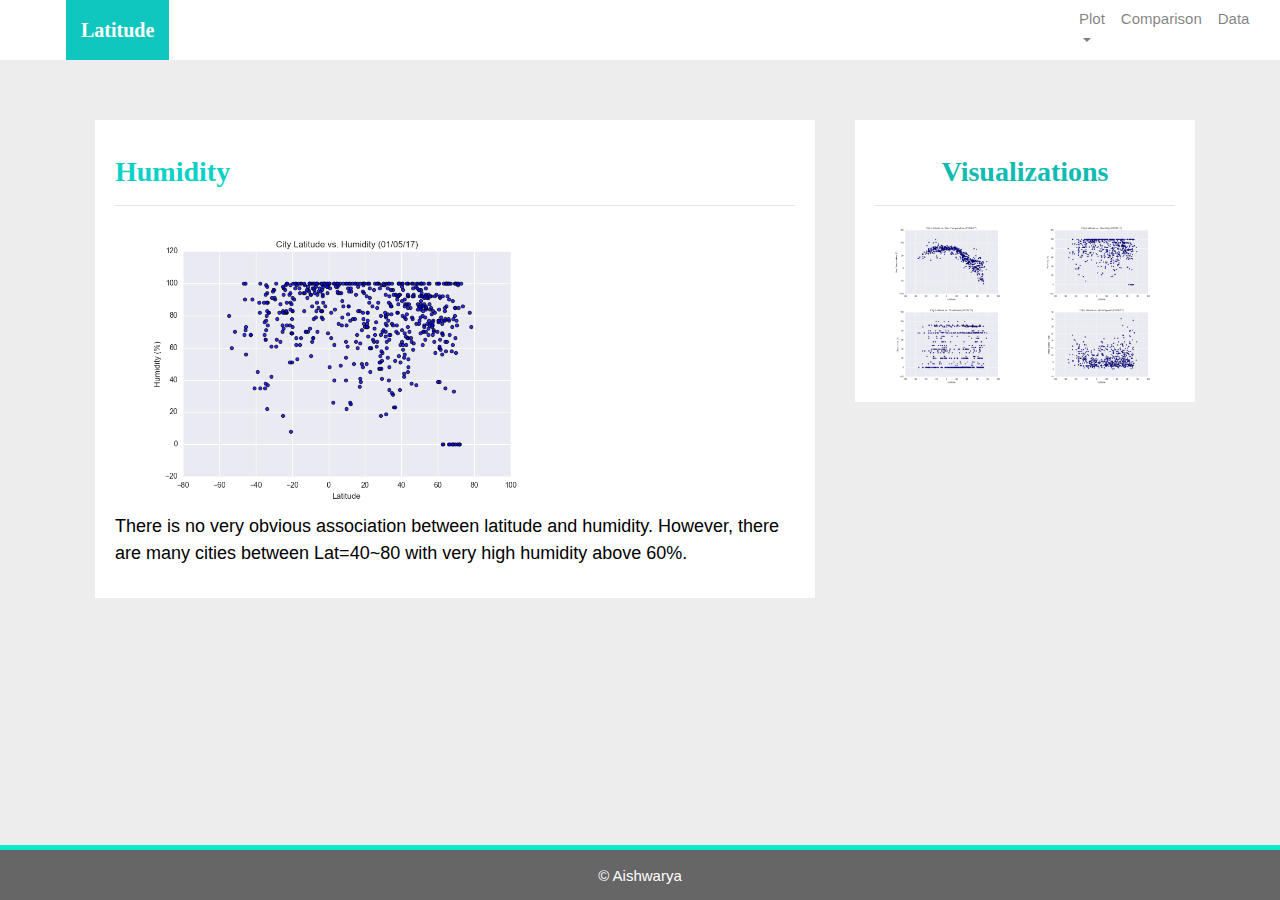
<file: humidity.html>
<!DOCTYPE html>
<html lang="en-us">

<head>
  <meta charset="UTF-8">
  <title>Web Visualization</title>
  <!-- reset the style -->
  <link rel="stylesheet" href="reset.css">
  <!-- Bootstrap CSS -->
  <link rel="stylesheet" href="https://maxcdn.bootstrapcdn.com/bootstrap/4.0.0/css/bootstrap.min.css" integrity="sha384-Gn5384xqQ1aoWXA+058RXPxPg6fy4IWvTNh0E263XmFcJlSAwiGgFAW/dAiS6JXm" crossorigin="anonymous">
  <script src="https://code.jquery.com/jquery-3.3.1.slim.min.js" integrity="sha384-q8i/X+965DzO0rT7abK41JStQIAqVgRVzpbzo5smXKp4YfRvH+8abtTE1Pi6jizo" crossorigin="anonymous"></script>
  <script src="https://cdnjs.cloudflare.com/ajax/libs/popper.js/1.14.7/umd/popper.min.js" integrity="sha384-UO2eT0CpHqdSJQ6hJty5KVphtPhzWj9WO1clHTMGa3JDZwrnQq4sF86dIHNDz0W1" crossorigin="anonymous"></script>
  <script src="https://stackpath.bootstrapcdn.com/bootstrap/4.3.1/js/bootstrap.min.js" integrity="sha384-JjSmVgyd0p3pXB1rRibZUAYoIIy6OrQ6VrjIEaFf/nJGzIxFDsf4x0xIM+B07jRM" crossorigin="anonymous"></script>
  <!-- Set the style with style.css -->
  <link rel="stylesheet" type="text/css" href="style.css">
</head>

<body>
  <!-- Navigation -->
  <div class="navigation">
      <nav class="navbar navbar-expand-lg navbar-light">
        <div class="col-sm-12 col-md-2">
          <a class="navbar-brand" style="background-color:rgb(15, 199, 190);" href="index.html">Latitude</a>
          <button class="navbar-toggler border border-black " type="button" data-toggle="collapse" data-target="#navbarSupportedContent"
          aria-controls="navbarSupportedContent" aria-expanded="true" aria-label="Toggle navigation">
          <span class="navbar-toggler-icon"></span>
          </button>
        </div>
        <div class="col-sm-12 col-md-8"></div>
          <!-- add drop down  -->
          <div class="col-sm-12 col-md-2">
          <div class="collapse navbar-collapse" id="navbarSupportedContent">
            <ul class="navbar-nav mr-auto">
              <li class="nav-item dropdown">
                <a class="nav-link dropdown-toggle" id="navbarDropdown" role="button" data-toggle="dropdown" aria-haspopup="true" aria-expanded="false">
                  Plot
                </a>
                <div class="dropdown-menu" aria-labelledby="navbarDropdown">
                  <a class="dropdown-item" href="temp.html">Max Temperature</a>
                  <a class="dropdown-item" href="humidity.html">Humidity</a>
                  <a class="dropdown-item" href="cloudiness.html">Cloudiness</a>
                  <a class="dropdown-item" href="windsp.html">Wind Speed</a>
                  
                </div>
              </li>
              <li class="nav-item">
                <a class="nav-link" href="comparison.html">Comparison</a>
              </li>
              <li class="nav-item">
                <a class="nav-link" href="data.html">Data</a>
              </li>
                            
            </ul>
          </div>  
          </div>
      </nav>
  </div>
  <!-- Navigation end -->

      <!-- Start of the content -->
      <div class="container">
        <div class="row">
          <div class="col-sm-12 col-md-8">
              <div class=box>
                <h3>Humidity</h3>
                <hr>
                <div class="col-8">
                <img src="Resources/assets/images/Fig2.png" alt="Humidity">
                </div>
                <p>There is no very obvious association between latitude and humidity. However, there are many cities between Lat=40~80 with very high humidity above 60%.</p></div>
                </div>
        
                <div class="col-sm-12 col-md-4">
             <!-- Start of Visualizations imageNav Area -->
          <section id="imageNav-area">
            <div class="imageNav-content">
              <div class=box>
              <h3 class="imageNav-header">Visualizations</h3>
              <hr>
              <div class="container">
			           <div class="row">
				        <div class="col-6">
                    <a href="temp.html">
				            <img src="Resources/assets/images/Fig1.png" alt="Latitude vs. Max Temperature",  class="imageNav-photo">
				            </a>
				        </div>
				        <div class="col-6">
                    <a href="humidity.html">
				            <img src="Resources/assets/images/Fig2.png" alt="Latitude vs. Humidity",  class="imageNav-photo">
			              </a>
                </div>
				        <div class="col-6">
                    <a href="cloudiness.html">
				            <img src="Resources/assets/images/Fig3.png" alt="Latitude vs. Cloudiness",  class="imageNav-photo">
				            </a>
				        </div>
				        <div class="col-6">
                    <a href="windsp.html">
				            <img src="Resources/assets/images/Fig4.png" alt="Latitude vs. Wind Speed",  class="imageNav-photo">
				            </a>
				        </div>
                </div>
			        </div>
              </div>
            </div>
            
       <!-- containter end -->
  <!-- footer -->
    <footer>
    <div class="footer">&copy; Aishwarya

    </div>
  </footer>
  <!-- footer end -->
</body>

</html>
</file>
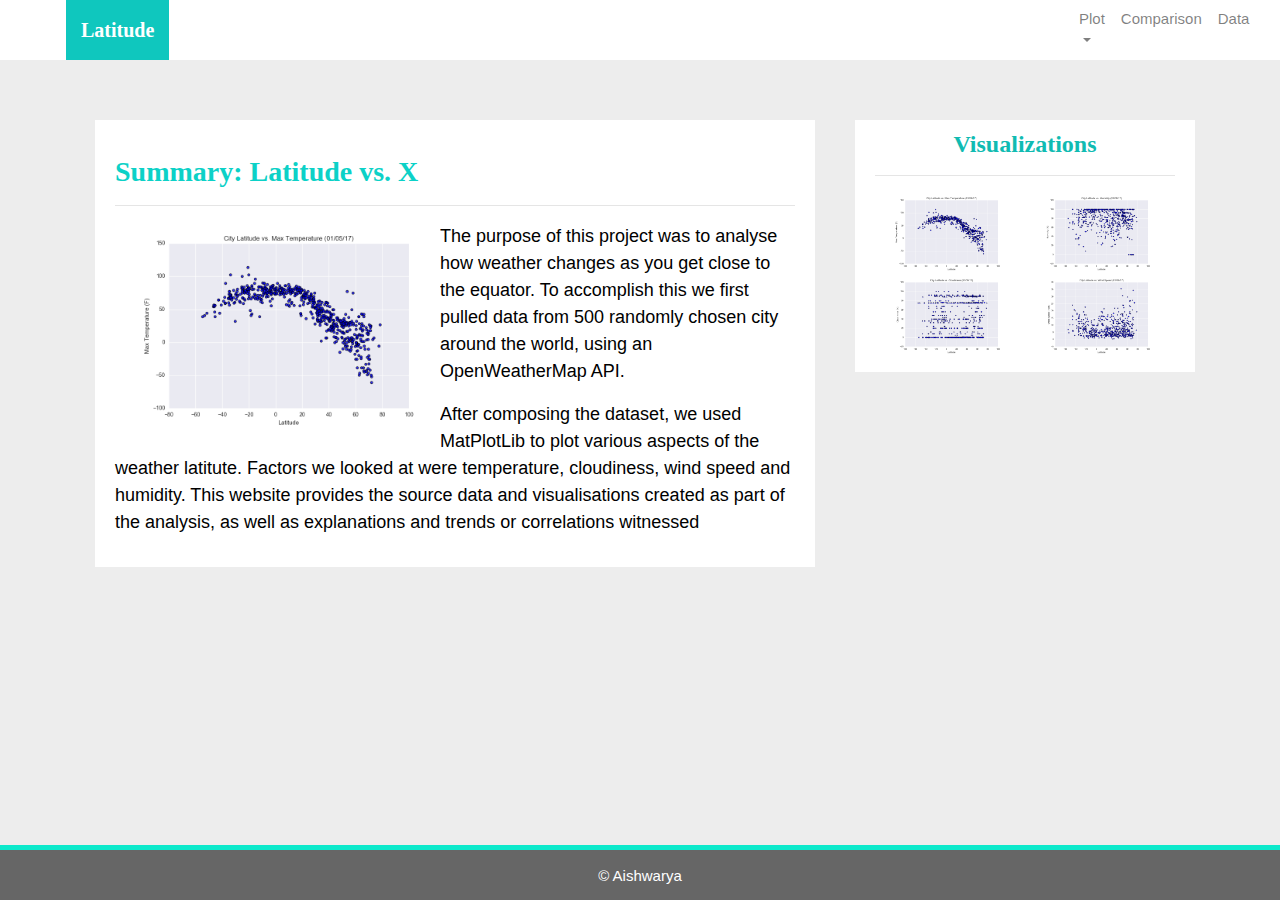
<file: landing.html>
<!DOCTYPE html>
<html lang="en-us">

<head>
  <meta charset="UTF-8">
  <title>Web Visualization</title>
  <!-- reset the style -->
  <link rel="stylesheet" href="reset.css">
  <!-- Bootstrap CSS -->
  <link rel="stylesheet" href="https://maxcdn.bootstrapcdn.com/bootstrap/4.0.0/css/bootstrap.min.css" integrity="sha384-Gn5384xqQ1aoWXA+058RXPxPg6fy4IWvTNh0E263XmFcJlSAwiGgFAW/dAiS6JXm" crossorigin="anonymous">
  <script src="https://code.jquery.com/jquery-3.3.1.slim.min.js" integrity="sha384-q8i/X+965DzO0rT7abK41JStQIAqVgRVzpbzo5smXKp4YfRvH+8abtTE1Pi6jizo" crossorigin="anonymous"></script>
  <script src="https://cdnjs.cloudflare.com/ajax/libs/popper.js/1.14.7/umd/popper.min.js" integrity="sha384-UO2eT0CpHqdSJQ6hJty5KVphtPhzWj9WO1clHTMGa3JDZwrnQq4sF86dIHNDz0W1" crossorigin="anonymous"></script>
  <script src="https://stackpath.bootstrapcdn.com/bootstrap/4.3.1/js/bootstrap.min.js" integrity="sha384-JjSmVgyd0p3pXB1rRibZUAYoIIy6OrQ6VrjIEaFf/nJGzIxFDsf4x0xIM+B07jRM" crossorigin="anonymous"></script>
  <!-- Set the style with style.css -->
  <link rel="stylesheet" type="text/css" href="style.css">
</head>

<body>
  <!-- Navigation -->
  <div class="navigation">
      <nav class="navbar navbar-expand-lg navbar-light">
        <div class="col-sm-12 col-md-2">
          <a class="navbar-brand" style="background-color:rgb(15, 199, 190);" href="index.html">Latitude</a>
          <button class="navbar-toggler border border-black " type="button" data-toggle="collapse" data-target="#navbarSupportedContent"
          aria-controls="navbarSupportedContent" aria-expanded="true" aria-label="Toggle navigation">
          <span class="navbar-toggler-icon"></span>
          </button>
        </div>
        <div class="col-sm-12 col-md-8"></div>
          <!-- add drop down  -->
          <div class="col-sm-12 col-md-2">
          <div class="collapse navbar-collapse" id="navbarSupportedContent">
            <ul class="navbar-nav mr-auto">
              <li class="nav-item dropdown">
                <a class="nav-link dropdown-toggle" id="navbarDropdown" role="button" data-toggle="dropdown" aria-haspopup="true" aria-expanded="false">
                  Plot
                </a>
                <div class="dropdown-menu" aria-labelledby="navbarDropdown">
                  <a class="dropdown-item" href="temp.html">Max Temperature</a>
                  <a class="dropdown-item" href="humidity.html">Humidity</a>
                  <a class="dropdown-item" href="cloudiness.html">Cloudiness</a>
                  <a class="dropdown-item" href="windsp.html">Wind Speed</a>
                  
                </div>
              </li>
              <li class="nav-item">
                <a class="nav-link" href="comparison.html">Comparison</a>
              </li>
              <li class="nav-item">
                <a class="nav-link" href="data.html">Data</a>
              </li>
                            
            </ul>
          </div>  
          </div>
      </nav>
  </div>
  <!-- Navigation end -->

      <!-- Start of the content -->
      <div class="container">
        <div class="row">
          <div class="col-sm-12 col-md-8">
              <div class=box>
                <h3>Summary: Latitude vs. X</h3>
                <hr>
                <div class="col-6">
                <img class="img float-left" src="Resources/assets/images/Fig1.png" alt="Latitude vs X">
                </div>
                <p>The purpose of this project was to analyse how weather changes as you get close to the equator. To
                accomplish this we first pulled data from 500 randomly chosen city around the world, using an OpenWeatherMap
                API.
                </p>
                
                <p>After composing the dataset, we used MatPlotLib to plot various aspects of the weather latitute. Factors we
                looked at were temperature, cloudiness, wind speed and humidity. This website provides the source data and
                visualisations created as part of the analysis, as well as explanations and trends or
                correlations witnessed </p>
          </div>
        </div>
          <div class="col-sm-12 col-md-4">
             <!-- Start of Visualizations imageNav Area -->
          <div class=box>
          <section id="imageNav-area">
            <div class="imageNav-content">
              <h4 class="imageNav-header">Visualizations</h4>
              <hr>
              <div class="container">
			           <div class="row">
				        <div class="col-6">
                    <a href="temp.html">
				            <img src="Resources/assets/images/Fig1.png" alt="Latitude vs. Max Temperature",  class="imageNav-photo">
				            </a>
				        </div>
				        <div class="col-6">
                    <a href="humidity.html">
				            <img src="Resources/assets/images/Fig2.png" alt="Latitude vs. Humidity",  class="imageNav-photo">
			              </a>
                </div>
				        <div class="col-6">
                    <a href="cloudiness.html">
				            <img src="Resources/assets/images/Fig3.png" alt="Latitude vs. Cloudiness",  class="imageNav-photo">
				            </a>
				        </div>
				        <div class="col-6">
                    <a href="windsp.html">
				            <img src="Resources/assets/images/Fig4.png" alt="Latitude vs. Wind Speed",  class="imageNav-photo">
				            </a>
				        </div>
                </div>
			        </div>
              </div>
            </div>
          </div>
       <!-- containter end -->
  <!-- footer -->
    <footer>
    <div class="footer">&copy; Aishwarya

    </div>
  </footer>
  <!-- footer end -->
</body>

</html>
</file>
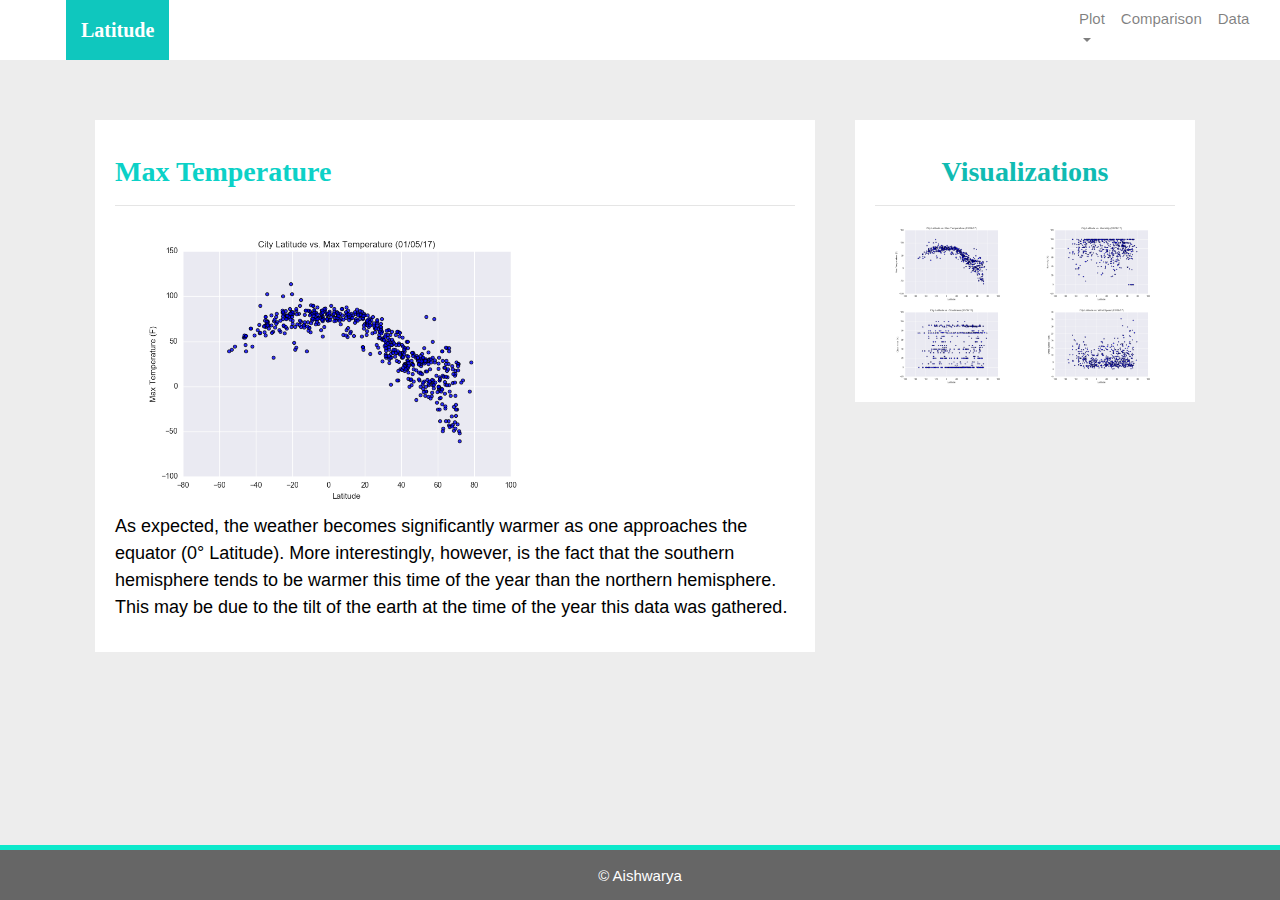
<file: temp.html>
<!DOCTYPE html>
<html lang="en-us">

<head>
  <meta charset="UTF-8">
  <title>Web Visualization</title>
  <!-- reset the style -->
  <link rel="stylesheet" href="reset.css">
  <!-- Bootstrap CSS -->
  <link rel="stylesheet" href="https://maxcdn.bootstrapcdn.com/bootstrap/4.0.0/css/bootstrap.min.css" integrity="sha384-Gn5384xqQ1aoWXA+058RXPxPg6fy4IWvTNh0E263XmFcJlSAwiGgFAW/dAiS6JXm" crossorigin="anonymous">
  <script src="https://code.jquery.com/jquery-3.3.1.slim.min.js" integrity="sha384-q8i/X+965DzO0rT7abK41JStQIAqVgRVzpbzo5smXKp4YfRvH+8abtTE1Pi6jizo" crossorigin="anonymous"></script>
  <script src="https://cdnjs.cloudflare.com/ajax/libs/popper.js/1.14.7/umd/popper.min.js" integrity="sha384-UO2eT0CpHqdSJQ6hJty5KVphtPhzWj9WO1clHTMGa3JDZwrnQq4sF86dIHNDz0W1" crossorigin="anonymous"></script>
  <script src="https://stackpath.bootstrapcdn.com/bootstrap/4.3.1/js/bootstrap.min.js" integrity="sha384-JjSmVgyd0p3pXB1rRibZUAYoIIy6OrQ6VrjIEaFf/nJGzIxFDsf4x0xIM+B07jRM" crossorigin="anonymous"></script>
  <!-- Set the style with style.css -->
  <link rel="stylesheet" type="text/css" href="style.css">
</head>

<body>
  <!-- Navigation -->
  <div class="navigation">
      <nav class="navbar navbar-expand-lg navbar-light">
        <div class="col-sm-12 col-md-2">
          <a class="navbar-brand" style="background-color:rgb(15, 199, 190);" href="index.html">Latitude</a>
          <button class="navbar-toggler border border-black " type="button" data-toggle="collapse" data-target="#navbarSupportedContent"
          aria-controls="navbarSupportedContent" aria-expanded="true" aria-label="Toggle navigation">
          <span class="navbar-toggler-icon"></span>
          </button>
        </div>
        <div class="col-sm-12 col-md-8"></div>
          <!-- add drop down  -->
          <div class="col-sm-12 col-md-2">
          <div class="collapse navbar-collapse" id="navbarSupportedContent">
            <ul class="navbar-nav mr-auto">
              <li class="nav-item dropdown">
                <a class="nav-link dropdown-toggle" id="navbarDropdown" role="button" data-toggle="dropdown" aria-haspopup="true" aria-expanded="false">
                  Plot
                </a>
                <div class="dropdown-menu" aria-labelledby="navbarDropdown">
                  <a class="dropdown-item" href="temp.html">Max Temperature</a>
                  <a class="dropdown-item" href="humidity.html">Humidity</a>
                  <a class="dropdown-item" href="cloudiness.html">Cloudiness</a>
                  <a class="dropdown-item" href="windsp.html">Wind Speed</a>
                  
                </div>
              </li>
              <li class="nav-item">
                <a class="nav-link" href="comparison.html">Comparison</a>
              </li>
              <li class="nav-item">
                <a class="nav-link" href="data.html">Data</a>
              </li>
                            
            </ul>
          </div>  
          </div>
      </nav>
  </div>
  <!-- Navigation end -->

      <!-- Start of the content -->
      <div class="container">
        <div class="row">
          <div class="col-sm-12 col-md-8">
              <div class=box>
                <h3>Max Temperature</h3>
                <hr>
                <div class="col-8">
                <img src="Resources/assets/images/Fig1.png" alt="Max Temperature">
                </div>
                <p>As expected, the weather becomes significantly warmer as one approaches the equator (0&deg Latitude). More interestingly, however, is the fact that the southern hemisphere tends to be warmer this time of the year than the northern hemisphere. This may be due to the tilt of the earth at the time of the year this data was gathered.</p>
          </div>
        </div>
          <div class="col-sm-12 col-md-4">
             <!-- Start of Visualizations imageNav Area -->
          <div class=box>
          <section id="imageNav-area">
            <div class="imageNav-content">
              <h3 class="imageNav-header">Visualizations</h3>
              <hr>
              <div class="container">
			           <div class="row">
				        <div class="col-6">
                    <a href="temp.html">
				            <img src="Resources/assets/images/Fig1.png" alt="Latitude vs. Max Temperature",  class="imageNav-photo">
				            </a>
				        </div>
				        <div class="col-6">
                    <a href="humidity.html">
				            <img src="Resources/assets/images/Fig2.png" alt="Latitude vs. Humidity",  class="imageNav-photo">
			              </a>
                </div>
				        <div class="col-6">
                    <a href="cloudiness.html">
				            <img src="Resources/assets/images/Fig3.png" alt="Latitude vs. Cloudiness",  class="imageNav-photo">
				            </a>
				        </div>
				        <div class="col-6">
                    <a href="windsp.html">
				            <img src="Resources/assets/images/Fig4.png" alt="Latitude vs. Wind Speed",  class="imageNav-photo">
				            </a>
				        </div>
                </div>
			        </div>
              </div>
            </div>
          </div>
        </div>
      </div>
       <!-- containter end -->
  <!-- footer -->
    <footer>
    <div class="footer">&copy; Aishwarya

    </div>
  </footer>
  <!-- footer end -->
</body>

</html>
</file>
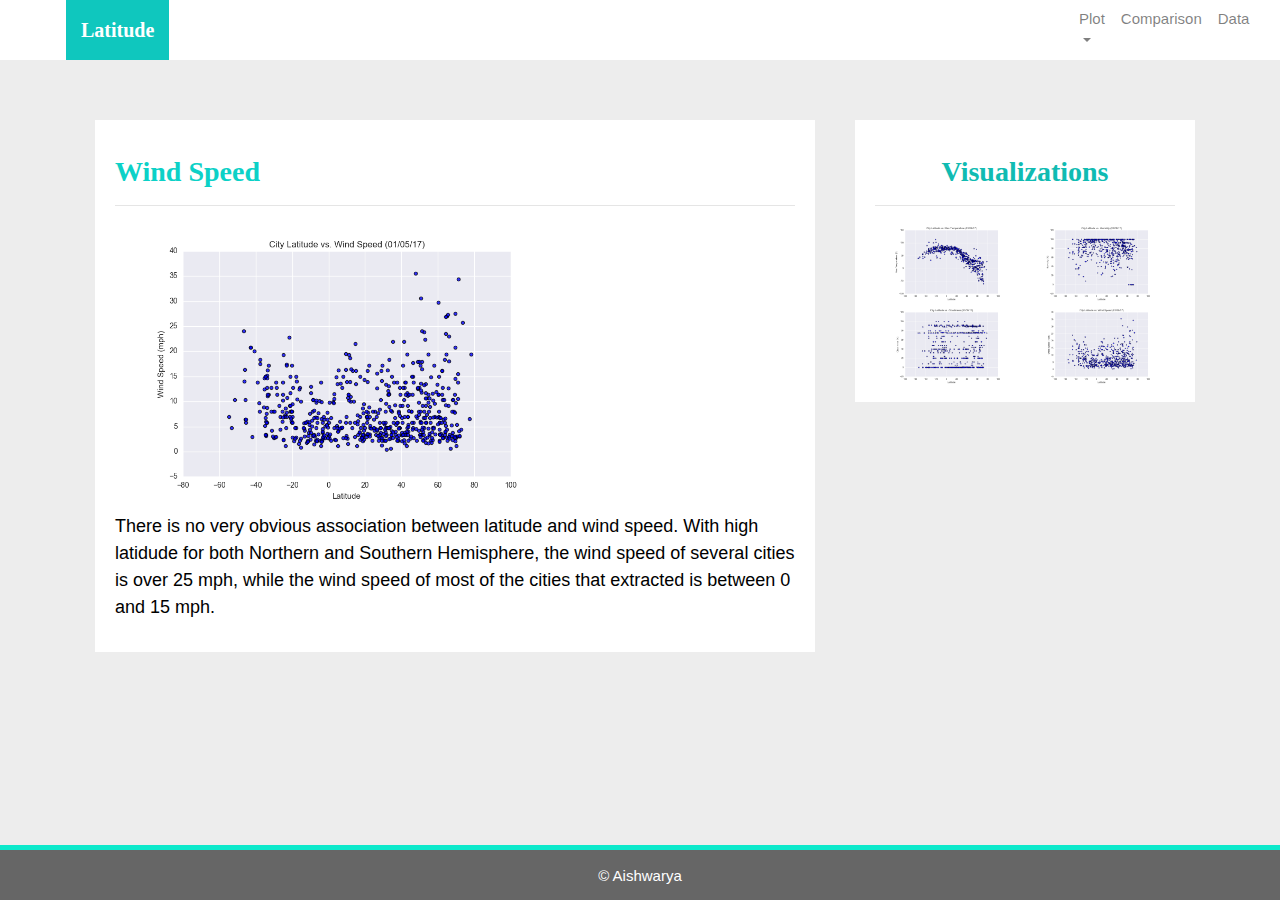
<file: windsp.html>
<!DOCTYPE html>
<html lang="en-us">

<head>
  <meta charset="UTF-8">
  <title>Web Visualization</title>
  <!-- reset the style -->
  <link rel="stylesheet" href="reset.css">
  <!-- Bootstrap CSS -->
  <link rel="stylesheet" href="https://maxcdn.bootstrapcdn.com/bootstrap/4.0.0/css/bootstrap.min.css" integrity="sha384-Gn5384xqQ1aoWXA+058RXPxPg6fy4IWvTNh0E263XmFcJlSAwiGgFAW/dAiS6JXm" crossorigin="anonymous">
  <script src="https://code.jquery.com/jquery-3.3.1.slim.min.js" integrity="sha384-q8i/X+965DzO0rT7abK41JStQIAqVgRVzpbzo5smXKp4YfRvH+8abtTE1Pi6jizo" crossorigin="anonymous"></script>
  <script src="https://cdnjs.cloudflare.com/ajax/libs/popper.js/1.14.7/umd/popper.min.js" integrity="sha384-UO2eT0CpHqdSJQ6hJty5KVphtPhzWj9WO1clHTMGa3JDZwrnQq4sF86dIHNDz0W1" crossorigin="anonymous"></script>
  <script src="https://stackpath.bootstrapcdn.com/bootstrap/4.3.1/js/bootstrap.min.js" integrity="sha384-JjSmVgyd0p3pXB1rRibZUAYoIIy6OrQ6VrjIEaFf/nJGzIxFDsf4x0xIM+B07jRM" crossorigin="anonymous"></script>
  <!-- Set the style with style.css -->
  <link rel="stylesheet" type="text/css" href="style.css">
</head>

<body>
  <!-- Navigation -->
  <div class="navigation">
      <nav class="navbar navbar-expand-lg navbar-light">
        <div class="col-sm-12 col-md-2">
          <a class="navbar-brand" style="background-color:rgb(15, 199, 190);" href="index.html">Latitude</a>
          <button class="navbar-toggler border border-black " type="button" data-toggle="collapse" data-target="#navbarSupportedContent"
          aria-controls="navbarSupportedContent" aria-expanded="true" aria-label="Toggle navigation">
          <span class="navbar-toggler-icon"></span>
          </button>
        </div>
        <div class="col-sm-12 col-md-8"></div>
          <!-- add drop down  -->
          <div class="col-sm-12 col-md-2">
          <div class="collapse navbar-collapse" id="navbarSupportedContent">
            <ul class="navbar-nav mr-auto">
              <li class="nav-item dropdown">
                <a class="nav-link dropdown-toggle" id="navbarDropdown" role="button" data-toggle="dropdown" aria-haspopup="true" aria-expanded="false">
                  Plot
                </a>
                <div class="dropdown-menu" aria-labelledby="navbarDropdown">
                  <a class="dropdown-item" href="temp.html">Max Temperature</a>
                  <a class="dropdown-item" href="humidity.html">Humidity</a>
                  <a class="dropdown-item" href="cloudiness.html">Cloudiness</a>
                  <a class="dropdown-item" href="windsp.html">Wind Speed</a>
                  
                </div>
              </li>
              <li class="nav-item">
                <a class="nav-link" href="comparison.html">Comparison</a>
              </li>
              <li class="nav-item">
                <a class="nav-link" href="data.html">Data</a>
              </li>
                            
            </ul>
          </div>  
          </div>
      </nav>
  </div>
  <!-- Navigation end -->

      <!-- Start of the content -->
      <div class="container">
        <div class="row">
          <div class="col-sm-12 col-md-8">
              <div class=box>
                <h3>Wind Speed</h3>
                <hr>
                <div class="col-8">
                <img src="Resources/assets/images/Fig4.png" alt="Wind Speed">
                </div>
                <p>There is no very obvious association between latitude and wind speed. With high latidude for both Northern and Southern Hemisphere, the wind speed of several cities is over 25 mph, while the wind speed of most of the cities that extracted is between 0 and 15 mph.</p></div>
              </div>
          <div class="col-sm-12 col-md-4">
             <!-- Start of Visualizations imageNav Area -->
          <section id="imageNav-area">
            <div class="imageNav-content">
              <div class=box>
              <h3 class="imageNav-header">Visualizations</h3>
              <hr>
              <div class="container">
			           <div class="row">
				        <div class="col-6">
                    <a href="temp.html">
				            <img src="Resources/assets/images/Fig1.png" alt="Latitude vs. Max Temperature",  class="imageNav-photo">
				            </a>
				        </div>
				        <div class="col-6">
                    <a href="humidity.html">
				            <img src="Resources/assets/images/Fig2.png" alt="Latitude vs. Humidity",  class="imageNav-photo">
			              </a>
                </div>
				        <div class="col-6">
                    <a href="cloudiness.html">
				            <img src="Resources/assets/images/Fig3.png" alt="Latitude vs. Cloudiness",  class="imageNav-photo">
				            </a>
				        </div>
				        <div class="col-6">
                    <a href="windsp.html">
				            <img src="Resources/assets/images/Fig4.png" alt="Latitude vs. Wind Speed",  class="imageNav-photo">
				            </a>
				        </div>
                </div>
              </div>
			        </div>
              </div>
            </div>
        </div>
      
       <!-- containter end -->
  <!-- footer -->
    <footer>
    <div class="footer">&copy; Aishwarya

    </div>
  </footer>
  <!-- footer end -->
</body>

</html>
</file>
<file: style.css>
/* Body */

body{

    background-color: #EDEDED;
    color: darkgray;
}

/* Navbar */

.navbar{

    max-height: 60px;
    background-color: #c8cac9;

}

h4{
    color: #0cd1c7;
    font-weight: bold;
    font-family: Georgia, 'Tahoma', Times, serif;
    font-size: 5;
}
h3 {
    color: #0cd1c7;
    font-weight: bold;
    font-family: Georgia, 'Tahoma', Times, serif;
    padding-top: 25px;
}
.navigation .navbar-brand{

    color: white;

    margin-left: 35px;

    padding: 15px;

    font-weight: bold;

    background-color: white;

    font-family: Georgia, 'Tahoma', Times, serif;

}

.navbar{

    background-color: white;

    font-size: 18px;

}
a{

    color: #6D8092;

    font-size: 15px;

}


/* Images */

img{

    width:100% ;

    height:100%;

}

/* header for comparison page */
.imageNav-header {
    color: #10bbb2;
    font-weight: bold;
    font-size: 8;
    text-align: center;
    
}
/* Paragraph*/

p{
color: black;
font-family: calibri, Helvetica, sans-serif;
font-size: 18px;
}

/* Box Class */

.box {
    margin-top: 60px;
    margin-bottom: 60px;
    margin-left: 10px;
    padding: 10px 20px 15px;
    color:black;
    background-color: white;
}
  .box1 {
    margin-top: 60px;
    margin-bottom: 60px;
    margin-left: 50px;
    margin-right: 70px;
    padding: 10px 10px 0px;
    color: black;
    background-color: white;
    
  }
/* Table */

.table{
    font-size: 15px;
    margin-left: 50px;
    margin-right: 0px;
  
}

/* Footer */

footer{

background-color: #666666;

border-top-style: solid;

border-top-width: 5px;

border-top-color: rgb(12, 233, 203);

color: white;

min-height: 55px;

font-family: Arial, Tahoma, sans-serif;

font-size: 15px;

text-align: center;

position: fixed;

left: 0;

bottom: 0;

width: 100%;

padding-top: 15px;

}

/* Media Queries */

@media(max-width: 992px){

.navbar-expand-lg{

background-color: white;

}
/* Media query for body */
@media only screen and (max-width: 767px) {
    /* Set background color to white on small screens */
    body {
      /* Visual */
      background-color: #fff;
    }
  }
  
.navbar{

    max-height: none;

    padding: inherit;

}

.navbar div{

    margin: inherit;

    background-color: white; 

}

.navbar-brand{

    padding: 10px;

}

 

button{

    margin-right: 30px;
    
}

button:focus {

 

    outline: 1px dotted;

    outline: 5px auto -webkit-focusring-color;

   

    }

}
</file>
